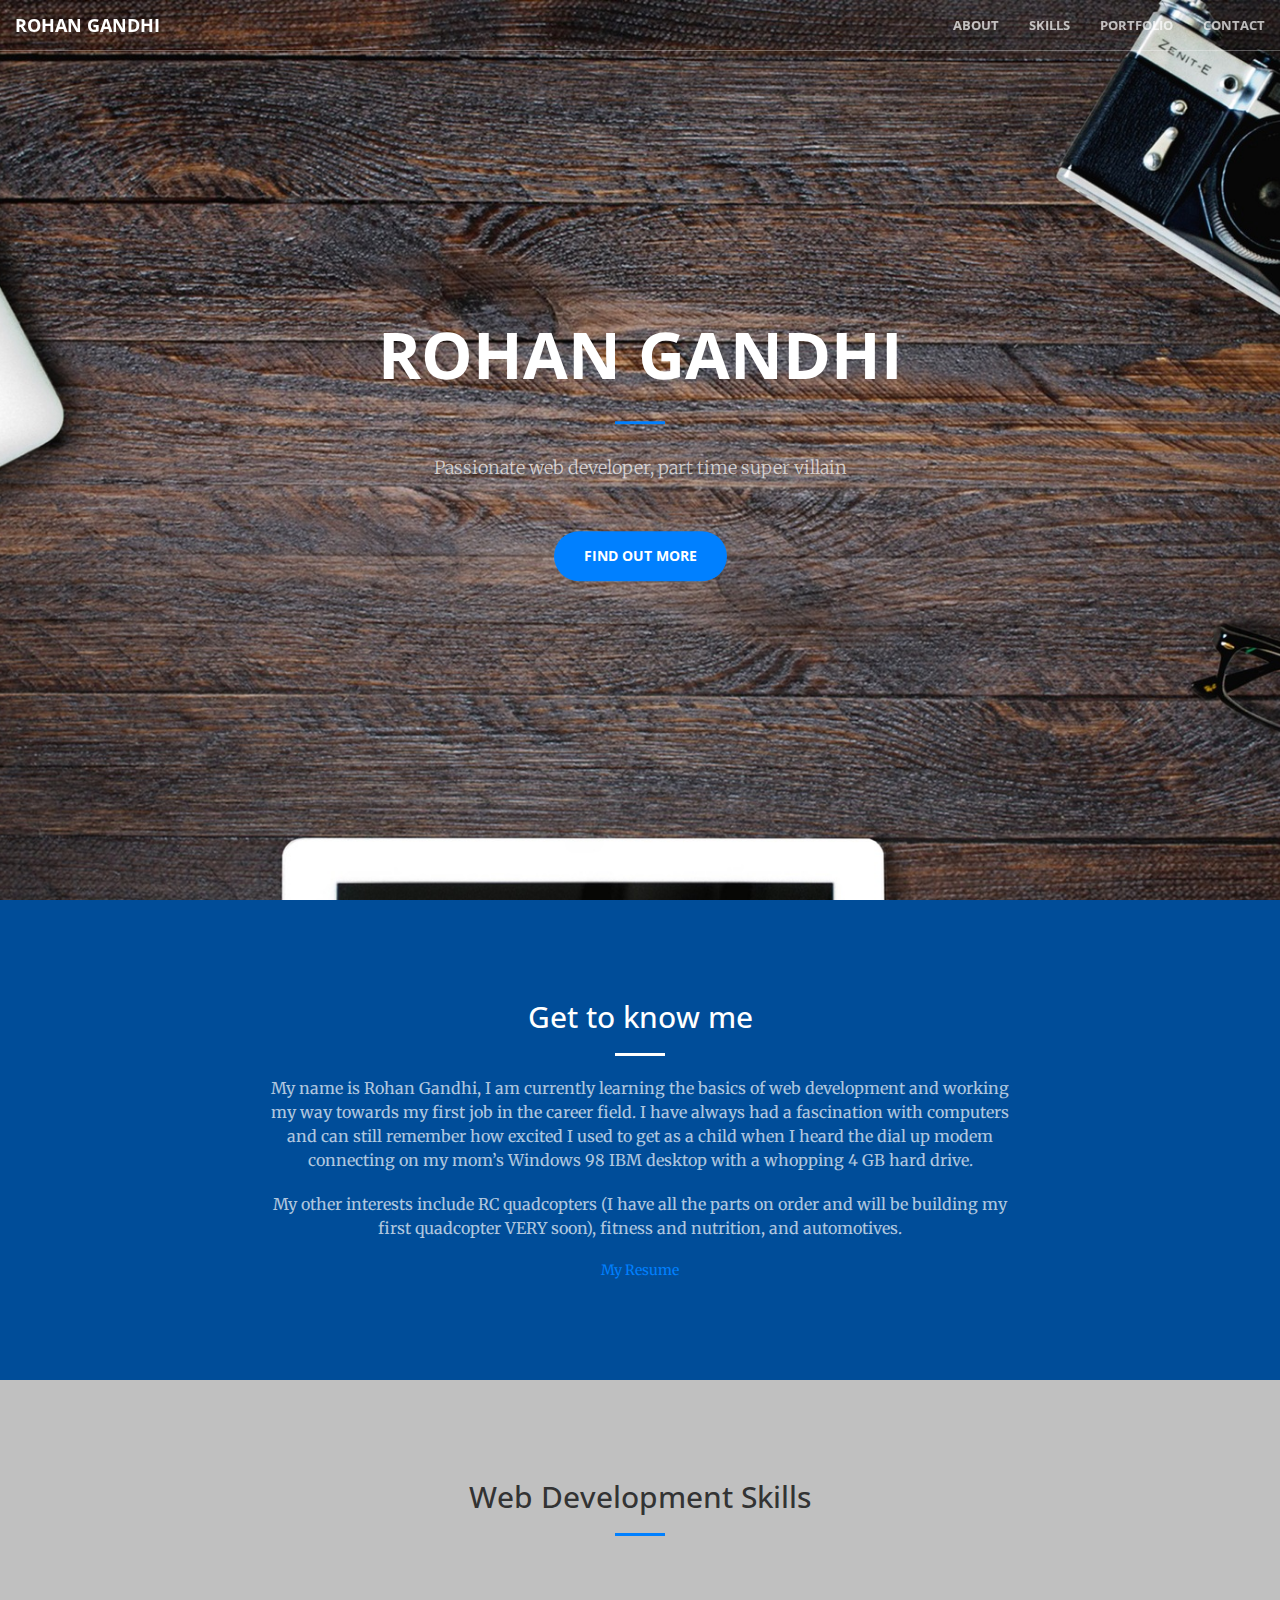
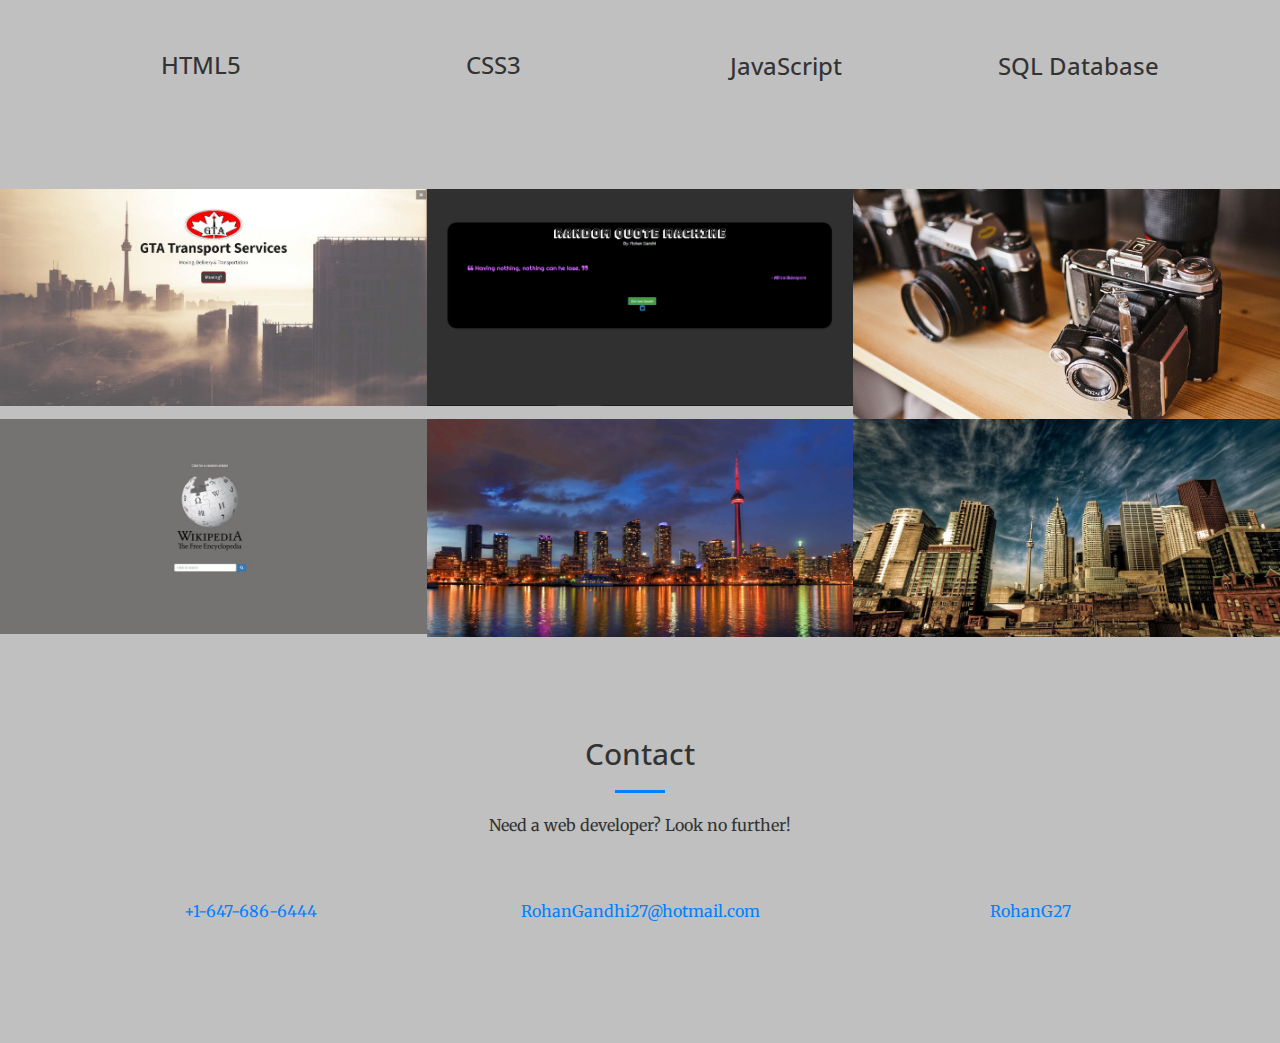
<file: index.html>
<!DOCTYPE html>
<html lang="en">

<head>

    <meta charset="utf-8">
    <meta http-equiv="X-UA-Compatible" content="IE=edge">
    <meta name="viewport" content="width=device-width, initial-scale=1">
    <meta name="description" content="Portfolio for Rohan Gandhi, GTA Toronto based web developer">
    <meta name="author" content="Rohan Gandhi">
    <meta name="language" content="en">
    

    <title>Rohan Gandhi - Web Developer For Hire</title>

    <!-- Bootstrap Core CSS -->
    <link rel="stylesheet" href="css/bootstrap.min.css" type="text/css">

    <!-- Custom Fonts -->
    <link href='http://fonts.googleapis.com/css?family=Open+Sans:300italic,400italic,600italic,700italic,800italic,400,300,600,700,800' rel='stylesheet' type='text/css'>
    <link href='http://fonts.googleapis.com/css?family=Merriweather:400,300,300italic,400italic,700,700italic,900,900italic' rel='stylesheet' type='text/css'>
    <link rel="stylesheet" href="font-awesome/css/font-awesome.min.css" type="text/css">
    <link rel="stylesheet" href="font-mfizz-2.3.0/font-mfizz.css">

    <!-- Plugin CSS -->
    <link rel="stylesheet" href="css/animate.min.css" type="text/css">

    <!-- Custom CSS -->
    <link rel="stylesheet" href="css/creative.css" type="text/css">

    <!-- HTML5 Shim and Respond.js IE8 support of HTML5 elements and media queries -->
    <!-- WARNING: Respond.js doesn't work if you view the page via file:// -->
    <!--[if lt IE 9]>
        <script src="https://oss.maxcdn.com/libs/html5shiv/3.7.0/html5shiv.js"></script>
        <script src="https://oss.maxcdn.com/libs/respond.js/1.4.2/respond.min.js"></script>
    <![endif]-->

</head>

<body id="page-top">

    <nav id="mainNav" class="navbar navbar-default navbar-fixed-top">
        <div class="container-fluid">
            <!-- Brand and toggle get grouped for better mobile display -->
            <div class="navbar-header">
                <button type="button" class="navbar-toggle collapsed" data-toggle="collapse" data-target="#bs-example-navbar-collapse-1">
                    <span class="sr-only">Toggle navigation</span>
                    <span class="icon-bar"></span>
                    <span class="icon-bar"></span>
                    <span class="icon-bar"></span>
                </button>
                <a class="navbar-brand page-scroll" href="#page-top">Rohan Gandhi</a>
            </div>

            <!-- Collect the nav links, forms, and other content for toggling -->
            <div class="collapse navbar-collapse" id="bs-example-navbar-collapse-1">
                <ul class="nav navbar-nav navbar-right">
                    <li>
                        <a class="page-scroll" href="#about">About</a>
                    </li>
                    <li>
                        <a class="page-scroll" href="#services">Skills</a>
                    </li>
                    <li>
                        <a class="page-scroll" href="#portfolio">Portfolio</a>
                    </li>
                    <li>
                        <a class="page-scroll" href="#contact">Contact</a>
                    </li>
                </ul>
            </div>
            <!-- /.navbar-collapse -->
        </div>
        <!-- /.container-fluid -->
    </nav>

    <header>
        <div class="header-content">
            <div class="header-content-inner">
                <h1>Rohan Gandhi</h1>
                <hr>
                <p>Passionate web developer, part time super villain</p>
                <a href="#about" class="btn btn-primary btn-xl page-scroll">Find Out More</a>
            </div>
        </div>
    </header>

    <section class="bg-primary" id="about">
        <div class="container">
            <div class="row">
                <div class="col-lg-8 col-lg-offset-2 text-center">
                    <h2 class="section-heading">Get to know me</h2>
                    <hr class="light">
                    <p class="text-faded">My name is Rohan Gandhi, I am currently learning the basics of web development and working my way towards my first job in the career field.  I have always had a fascination with computers and can still remember how excited I used to get as a child when I heard the dial up modem connecting on my mom’s Windows 98 IBM desktop with a whopping 4 GB hard drive.</p>
                    <p class="text-faded">My other interests include RC quadcopters (I have all the parts on order and will be building my first quadcopter VERY soon), fitness and nutrition, and automotives. </p>
                    <a href="Resume.pdf" target="_blank" ="btn btn-default btn-xl">My Resume</a>
                </div>
            </div>
        </div>
    </section>

    <section id="services">
        <div class="container">
            <div class="row">
                <div class="col-lg-12 text-center">
                    <h2 class="section-heading">Web Development Skills</h2>
                    <hr class="primary">
                </div>
            </div>
        </div>
        <div class="container">
            <div class="row">
                <div class="col-lg-3 col-md-6 text-center">
                    <div class="service-box">
                        <i class="fa fa-4x fa-html5 wow bounceIn text-primary"></i>
                        <h3>HTML5</h3>
                    </div>
                </div>
                <div class="col-lg-3 col-md-6 text-center">
                    <div class="service-box">
                        <i class="fa fa-4x fa-css3 wow bounceIn text-primary" data-wow-delay=".1s"></i>
                        <h3>CSS3</h3>
                    </div>
                </div>
                <div class="col-lg-3 col-md-6 text-center">
                    <div class="service-box">
                        <i class="fa fa-4x icon-javascript wow bounceIn text-primary" data-wow-delay=".2s"></i>
                        <h3>JavaScript</h3>
                    </div>
                </div>
                <div class="col-lg-3 col-md-6 text-center">
                    <div class="service-box">
                        <i class="fa fa-4x icon-database wow bounceIn text-primary" data-wow-delay=".3s"></i>
                        <h3>SQL Database</h3>
                    </div>
                </div>
            </div>
        </div>
    </section>

    <section class="no-padding" id="portfolio">
        <div class="container-fluid">
            <div class="row no-gutter">
                <div class="col-lg-4 col-sm-6">
                    <a href="http://gtatransport.ca/" class="portfolio-box">
                        <img src="img/portfolio/1.jpg" class="img-responsive" alt="">
                        <div class="portfolio-box-caption">
                            <div class="portfolio-box-caption-content">
                                <div class="project-category text-faded">
                                    Project 1
                                </div>
                                <div class="project-name">
                                    GTA Transport Services
                                </div>
                            </div>
                        </div>
                    </a>
                </div>
                <div class="col-lg-4 col-sm-6">
                    <a href="quotemachine.html" class="portfolio-box">
                        <img src="img/portfolio/2.jpg" class="img-responsive" alt="">
                        <div class="portfolio-box-caption">
                            <div class="portfolio-box-caption-content">
                                <div class="project-category text-faded">
                                    Project 2
                                </div>
                                <div class="project-name">
                                    Random Quote Machine
                                </div>
                            </div>
                        </div>
                    </a>
                </div>
                <div class="col-lg-4 col-sm-6">
                    <a href="WeatherMachine.html" class="portfolio-box">
                        <img src="img/portfolio/3.jpg" class="img-responsive" alt="">
                        <div class="portfolio-box-caption">
                            <div class="portfolio-box-caption-content">
                                <div class="project-category text-faded">
                                    Project 3
                                </div>
                                <div class="project-name">
                                    Local Weather App
                                </div>
                            </div>
                        </div>
                    </a>
                </div>
			</div>
			<div class="row no-gutter">
                <div class="col-lg-4 col-sm-6">
                    <a href="WikipediaViewer.html" class="portfolio-box">
                        <img src="img/portfolio/4.jpg" class="img-responsive" alt="">
                        <div class="portfolio-box-caption">
                            <div class="portfolio-box-caption-content">
                                <div class="project-category text-faded">
                                    Project 4
                                </div>
                                <div class="project-name">
                                    Wikipedia Search
                                </div>
                            </div>
                        </div>
                    </a>
                </div>
                <div class="col-lg-4 col-sm-6">
                    <a href="_blank" class="portfolio-box">
                        <img src="img/portfolio/5.jpg" class="img-responsive" alt="">
                        <div class="portfolio-box-caption">
                            <div class="portfolio-box-caption-content">
                                <div class="project-category text-faded">
                                    Project 5
                                </div>
                                <div class="project-name">
                                    Project Coming Soon!
                                </div>
                            </div>
                        </div>
                    </a>
                </div>
                <div class="col-lg-4 col-sm-6">
                    <a href="_blank" class="portfolio-box">
                        <img src="img/portfolio/6.jpg" class="img-responsive" alt="">
                        <div class="portfolio-box-caption">
                            <div class="portfolio-box-caption-content">
                                <div class="project-category text-faded">
                                    Project 6
                                </div>
                                <div class="project-name">
                                    Project Coming Soon!
                                </div>
                            </div>
                        </div>
                    </a>
                </div>
            </div>
        </div>
    </section>


    <section id="contact">
        <div class="container">
            <div class="row">
                <div class="col-lg-8 col-lg-offset-2 text-center">
                    <h2 class="section-heading">Contact</h2>
                    <hr class="primary">
                    <p>Need a web developer? Look no further!</p>
                </div>
                <div class="col-lg-4 text-center">
					<a class="phone" href="tel:1-647-686-6444">
                    	<i class="fa fa-phone fa-3x wow bounceIn"></i>
						<p>+1-647-686-6444</p>
					</a>
                </div>
                <div class="col-lg-4 text-center">
					<a href="mailto:rohangandhi27@hotmail.com">
                    <i class="fa fa-envelope-o fa-3x wow bounceIn" data-wow-delay=".1s"></i>
                    <p>RohanGandhi27@hotmail.com</p>
					</a>
                </div>
                <div class="col-lg-4 text-center">
					<a href="https://github.com/RohanG27/">
                    <i class="fa fa-github fa-3x wow bounceIn" data-wow-delay=".1s"></i>
                    <p>RohanG27</p>
					</a>
                </div>
            </div>
        </div>
    </section>

    <!-- jQuery -->
    <script src="js/jquery.js"></script>

    <!-- Bootstrap Core JavaScript -->
    <script src="js/bootstrap.min.js"></script>

    <!-- Plugin JavaScript -->
    <script src="js/jquery.easing.min.js"></script>
    <script src="js/jquery.fittext.js"></script>
    <script src="js/wow.min.js"></script>

    <!-- Custom Theme JavaScript -->
    <script src="js/creative.js"></script>

</body>

</html>
</file>
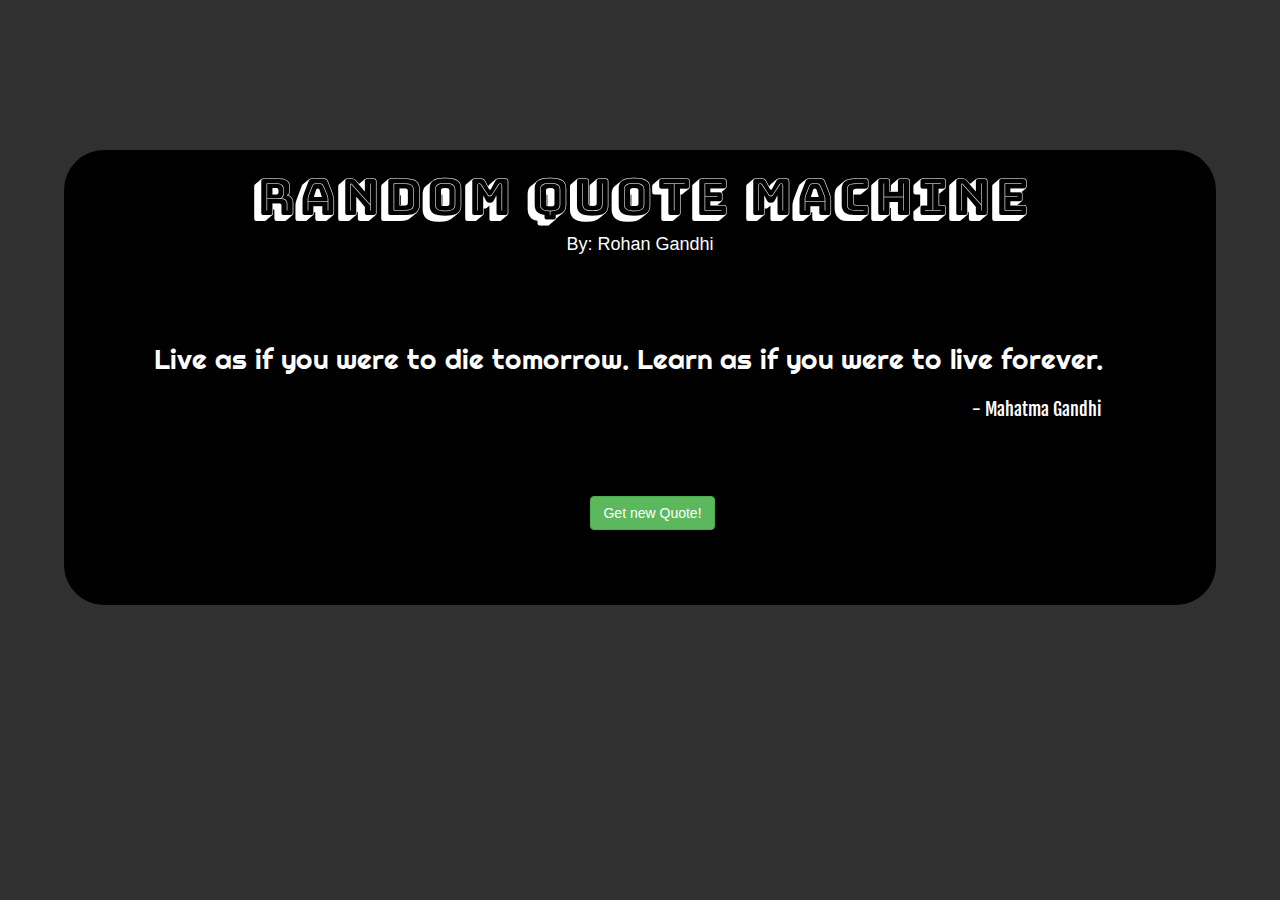
<file: quotemachine.html>
<!DOCTYPE html>
<html lang="en">
	
<head>
<head charset= "utf-8">
<meta name="description" content="Random Quote machine project based off FreeCodeCamp's challenge">
<meta name="author" content="Rohan Gandhi">
	
<title>Random Quote Machine</title>

<!-- Bootstrap Mini CSS -->
<link rel="stylesheet" href="https://maxcdn.bootstrapcdn.com/bootstrap/3.3.7/css/bootstrap.min.css" integrity="sha384-BVYiiSIFeK1dGmJRAkycuHAHRg32OmUcww7on3RYdg4Va+PmSTsz/K68vbdEjh4u" crossorigin="anonymous">

<!-- JQuery Core 3.1 -->
<script   src="https://code.jquery.com/jquery-3.1.0.min.js"   integrity="sha256-cCueBR6CsyA4/9szpPfrX3s49M9vUU5BgtiJj06wt/s="   crossorigin="anonymous"></script>

<!-- FontAwesome -->
<link href="https://maxcdn.bootstrapcdn.com/font-awesome/4.6.3/css/font-awesome.min.css" rel="stylesheet" integrity="sha384-T8Gy5hrqNKT+hzMclPo118YTQO6cYprQmhrYwIiQ/3axmI1hQomh7Ud2hPOy8SP1" crossorigin="anonymous">
	
<!-- Google Fonts-->
<link href="https://fonts.googleapis.com/css?family=Fjalla+One|Bungee+Shade|Righteous" rel="stylesheet">

<!-- Custom CSS -->
<style>
	body {
		background-color: #303030;
		color: white; 
	}
	.title {
		text-align: center;
		
	}
	.box {
		margin-top: 150px;  
		margin-left: auto; 
		margin-right: auto; 
		width: 90%; 
		background-color: black; 
		border-radius: 40px; 
	}
	#title {
		font-family: 'Bungee Shade';
		font-size: 50px; 
	}
	.quotebox {
		padding-top: 75px;
		padding-left: 75px;
		padding-right: 50px;
		
	}
	.quote {
		font-family: 'Righteous', cursive;
	}
	.authorbox {
		padding-top: 20px; 
		text-align: right; 
		padding-right: 50px; 
	}
	.author, .authordash {
		font-size: ; 
		font-family: 'Fjalla One', sans-serif;
	}
	
	.inline {
		display: inline; 
	}
	.socialbuttons {
		text-align: center;
		padding-top: 75px;
		padding-bottom: 75px; 
	
	}
	@media (max-width: 768px) {
		.quote, .fa {
			font-size: 16px; 
		}
	}
	
	@media (min-width: 769px) {
		.quote, .fa {
			font-size: 2em; 
		}
	}
	
</style>
	
</head>	
	
	
<body>
		<div class="container box">
			<div class="title">
			<h1 id="title">Random Quote Machine</h1>
			<h4>By: Rohan Gandhi</h4>
			</div>
			<div class="quotebox">
				<i class="fa fa-quote-left inline"> </i>
					<h1 class="quote inline" id="quoteText">Live as if you were to die tomorrow. Learn as if you were to live forever.</h1>
				<i class="fa fa-quote-right inline"> </i>
			<div class="authorbox">
				<h4 class="authordash inline"> -  </h4> <h4 class="author inline" id="quoteAuthor">Mahatma Gandhi</h4> 
			</div>
			<div class="socialbuttons">
			<button type="button" class="newquote btn btn-success">Get new Quote!</button> <br>
			<a class="button" id="tweetButton" title="Post this quote on Twitter!" target="_blank">
				<i class="fa fa-twitter-square"></i>
			</a>
			</div>
			</div>
		</div>
		
</body>
	
	
	
	
<!-- JQuery Script -->	
	<script>
		$(document).ready(function(){

			// Set initial quote value
			quote = "Live as if you were to die tomorrow. Learn as if you were to live forever";
			author = "Mahatma Gandhi"; 

			$('.newquote').on('click', function() {
					$.getJSON("http://api.forismatic.com/api/1.0/?method=getQuote&format=jsonp&lang=en&jsonp=?", function(json){
			// Replaces Current Quote with one from API
						quote = json.quoteText;
						author = json.quoteAuthor;
						$('#quoteText').fadeOut(function(){
							$('#quoteText').html(quote).fadeIn();
						});
						$('#quoteAuthor').fadeOut(function(){
							$('#quoteAuthor').html(author).fadeIn();
						});
						
			// Randomly switches quote text color		
						var fontColors = ['#3399ff', '#ff66ff', '#ff9933', '#ff4d4d', '#ffff00', '#66ff33', '#cc66ff']
						var randColor = fontColors[Math.floor(Math.random() * fontColors.length)];
						$('.quotebox').css('color', randColor);
						
				}); 
			});
			// Tweet Button 
			$("#tweetButton").on("click", function() {
				var quoteText = quote.replace(/;/g, " --");
        		window.open("https://twitter.com/intent/tweet?hashtags=WebDevForHire&text=\"" + quoteText + "\" -- " + author);
      		});
		});
		
	</script>
</file>
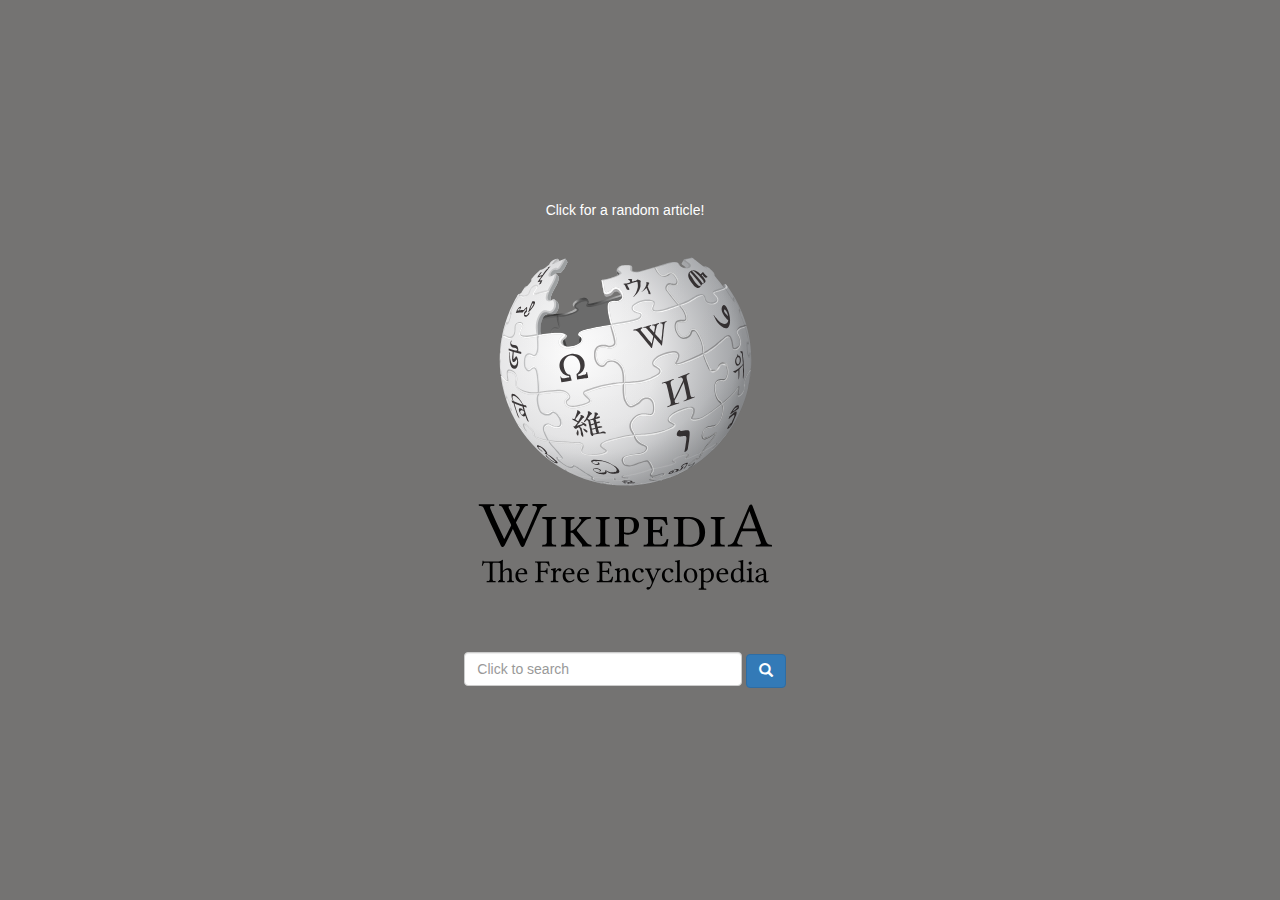
<file: WikipediaViewer.html>
<!DOCTYPE html>
<html lang="en">
	
<head>
<meta charset= "utf-8">
<meta name="description" content="Wikipedia Viewer project based off FreeCodeCamp's challenge">
<meta name="author" content="Rohan Gandhi">
	
<title>Wikipedia Viewer</title>

<!-- Bootstrap Mini CSS -->
<link rel="stylesheet" href="https://maxcdn.bootstrapcdn.com/bootstrap/3.3.7/css/bootstrap.min.css" integrity="sha384-BVYiiSIFeK1dGmJRAkycuHAHRg32OmUcww7on3RYdg4Va+PmSTsz/K68vbdEjh4u" crossorigin="anonymous">

<!-- JQuery Core 3.1 -->
<script   src="https://code.jquery.com/jquery-3.1.0.min.js"   integrity="sha256-cCueBR6CsyA4/9szpPfrX3s49M9vUU5BgtiJj06wt/s="   crossorigin="anonymous"></script>

<!-- FontAwesome -->
<link href="https://maxcdn.bootstrapcdn.com/font-awesome/4.6.3/css/font-awesome.min.css" rel="stylesheet" integrity="sha384-T8Gy5hrqNKT+hzMclPo118YTQO6cYprQmhrYwIiQ/3axmI1hQomh7Ud2hPOy8SP1" crossorigin="anonymous">
	
<!-- Animate.css -->
<link rel="stylesheet" href="https://cdnjs.cloudflare.com/ajax/libs/animate.css/3.5.2/animate.css">

<!-- Custom CSS -->
<style>
	body {
		text-align: center;
		background-color: #747372; 
	}
	.randomLink {
		font-family: ;
		color: white; 
	}
	.randomLink:hover {
		text-decoration: none;
		font-weight: bold;
		color: #80b3ff; 
	}
	.logo {
		width: 30%; 
	}
	.searchBox {
		margin-top: 200px; 
	}
	.searchBar {
		width: 25%;
		margin-left: auto;
		margin-right: auto;
		display: inline; 
		margin-top: 50px; 
	}
	.btn {
		display: inline;
	}
	.searchTerm {
		color: white; 
		text-align: left;
		padding-top: 20px;		
	}
	.result {
		text-align: left;
		border: 3px solid #005ce6; 
		border-radius: 20px; 
		background-color: white; 
		margin-top: 10px; 
		margin-bottom: 10px; 
		padding-left: 20px;
		padding-bottom: 20px;
		color: black;
	}
	.result:hover .resultTitle {
		color: #005ce6;
	}
	.result:hover .resultDesc {
		text-decoration: none;
	}
	
</style>
	
</head>	
	
	
<body>
	<div class="container">
		<div class="searchBox col-md-12 row">
			<a class="randomLink" href="https://en.wikipedia.org/wiki/Special:Random" target="blank">
				Click for a random article! <br>
				<img src="img/wikiLogo.svg" alt="Wikipedia Logo" class="logo"/> 
			</a> <br>
        		<input type="text" class="form-control searchBar" placeholder="Click to search">
    			<button class="searchbtn btn btn-primary"><i class="glyphicon glyphicon-search"></i></button>
		</div>
		<div class="resultsBox col-md-12 row">
		</div>
		<button class="moreResults btn btn-info hidden">Click for more Results</button>
	</div>
</body>
	
	
	
	
<!-- JQuery Script -->	
	<script>
		$(document).ready(function(){
// Define Main function			
			function main() {
// Reset Page
				$('.resultsBox').html('');
				$('.moreResults').addClass('hidden');

// Get Searchbox value and connect API
				var searchtext = $('.searchBar').val();
			if (searchtext) {
				var apiUrl = 'https://en.wikipedia.org/w/api.php?action=opensearch&search=' + searchtext + '&limit=50&format=json&callback=?';
				$.ajax({
					Type: 'GET',
					url: apiUrl,
					dataType: 'json',
					async: false, 
					success: function(json, status, jqXHR){
						$('.resultsBox').html('');
						$('.resultsBox').append('<p class=\"searchTerm\">You Searched for: ' + json[0] + '</p>');
						$('.moreResults').removeClass('hidden');

// Define count methods and result list methods
						var targetMax = json[1].length;
						var count = 5;
						var target = Math.min(count, targetMax);
						var i = 0; 
						
						function listResults() {
							for (i = i; i < target; i++) {
								$('.resultsBox').append('<a href=\"' + json[3][i]  + '\" target=\"blank\"><div class=\"row result\"><h3 class=\"resultTitle\">' + json[1][i] + '</h3> <p class=\"resultDesc\">' + json[2][i] + '</p></div></a>').fadeIn('slow');
							};
							count = count + 5;
							target = Math.min(count, targetMax);
						};
						
// List first results and additional when btn clicked
						listResults();
						$('.moreResults').on('click', function(){
							listResults();
						});
					}
				}); 
				
				
			};
			};
			
			$('.searchbtn').on('click', main);
			$('.searchBar').keypress(function(key) {
				if (key.which == 13) {
				//	$('.searchbtn').click();
					main();
				}
			});
		});
		
	</script>
</file>
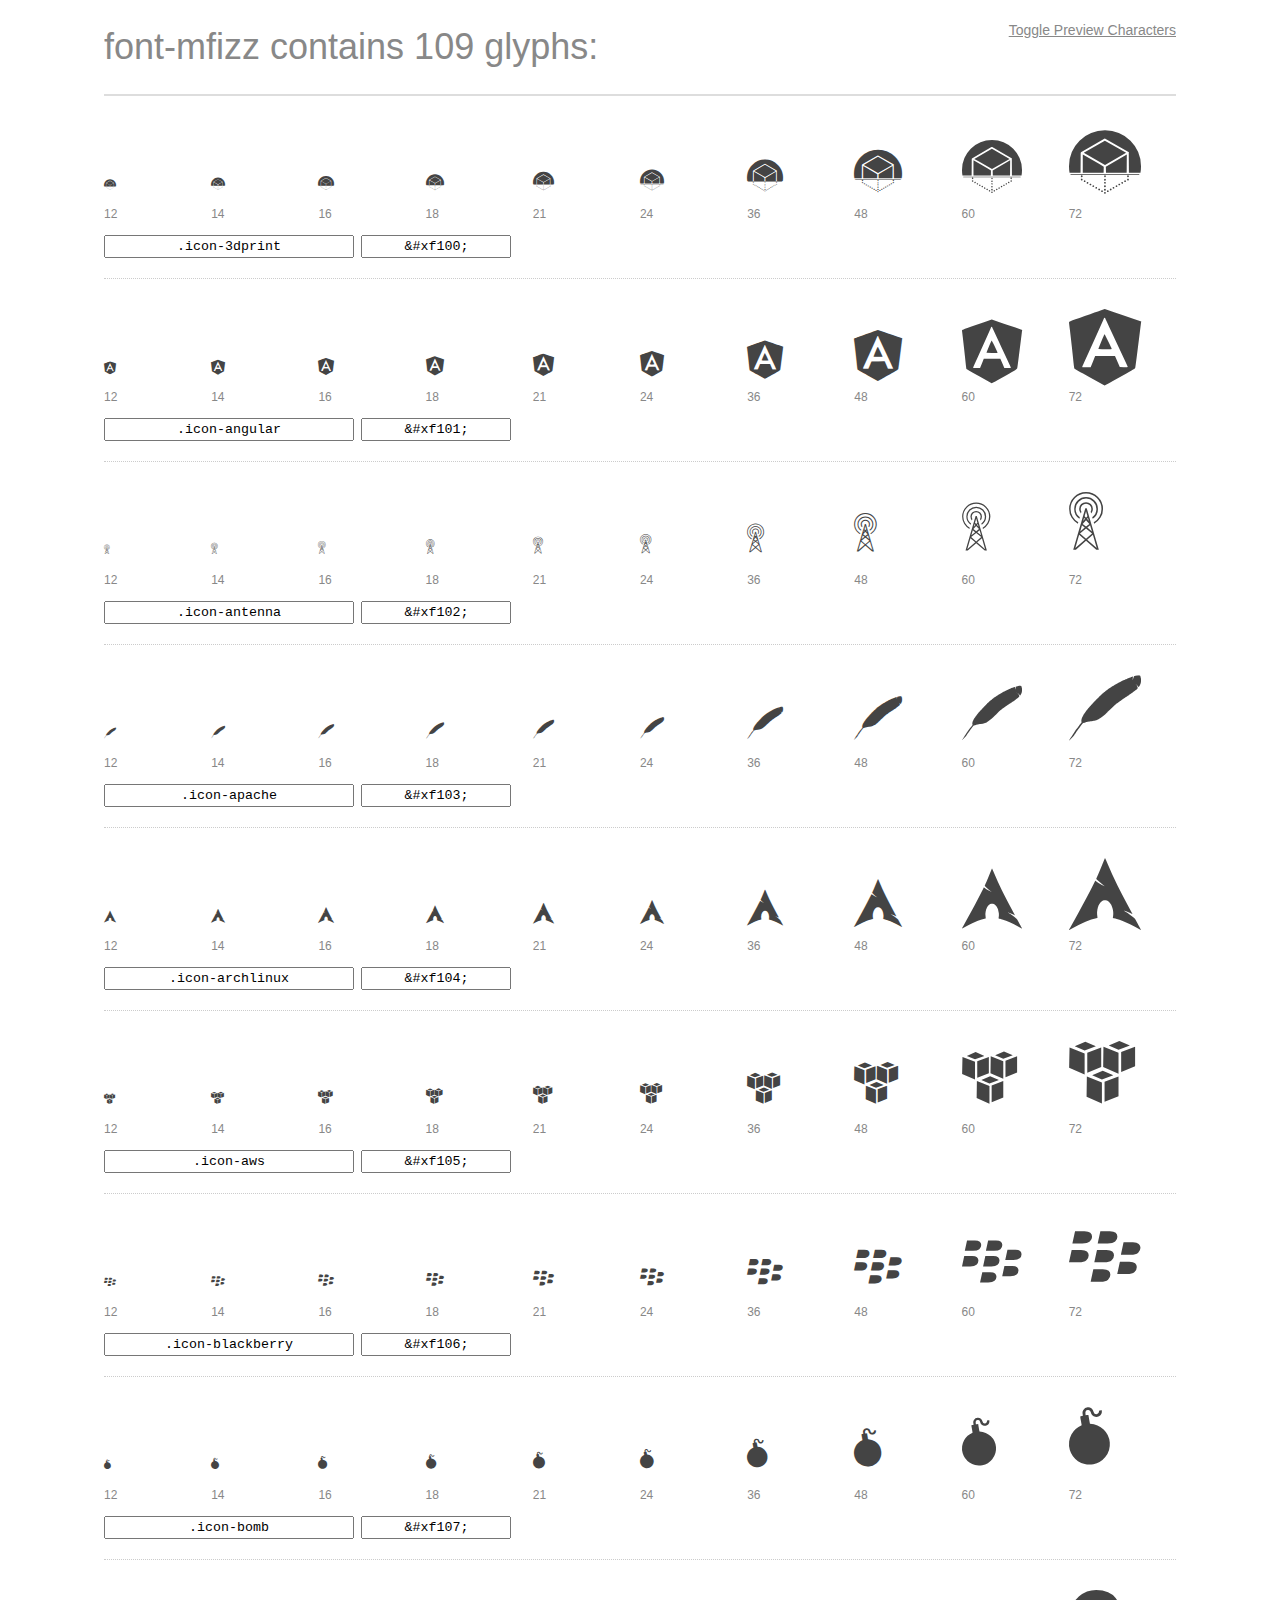
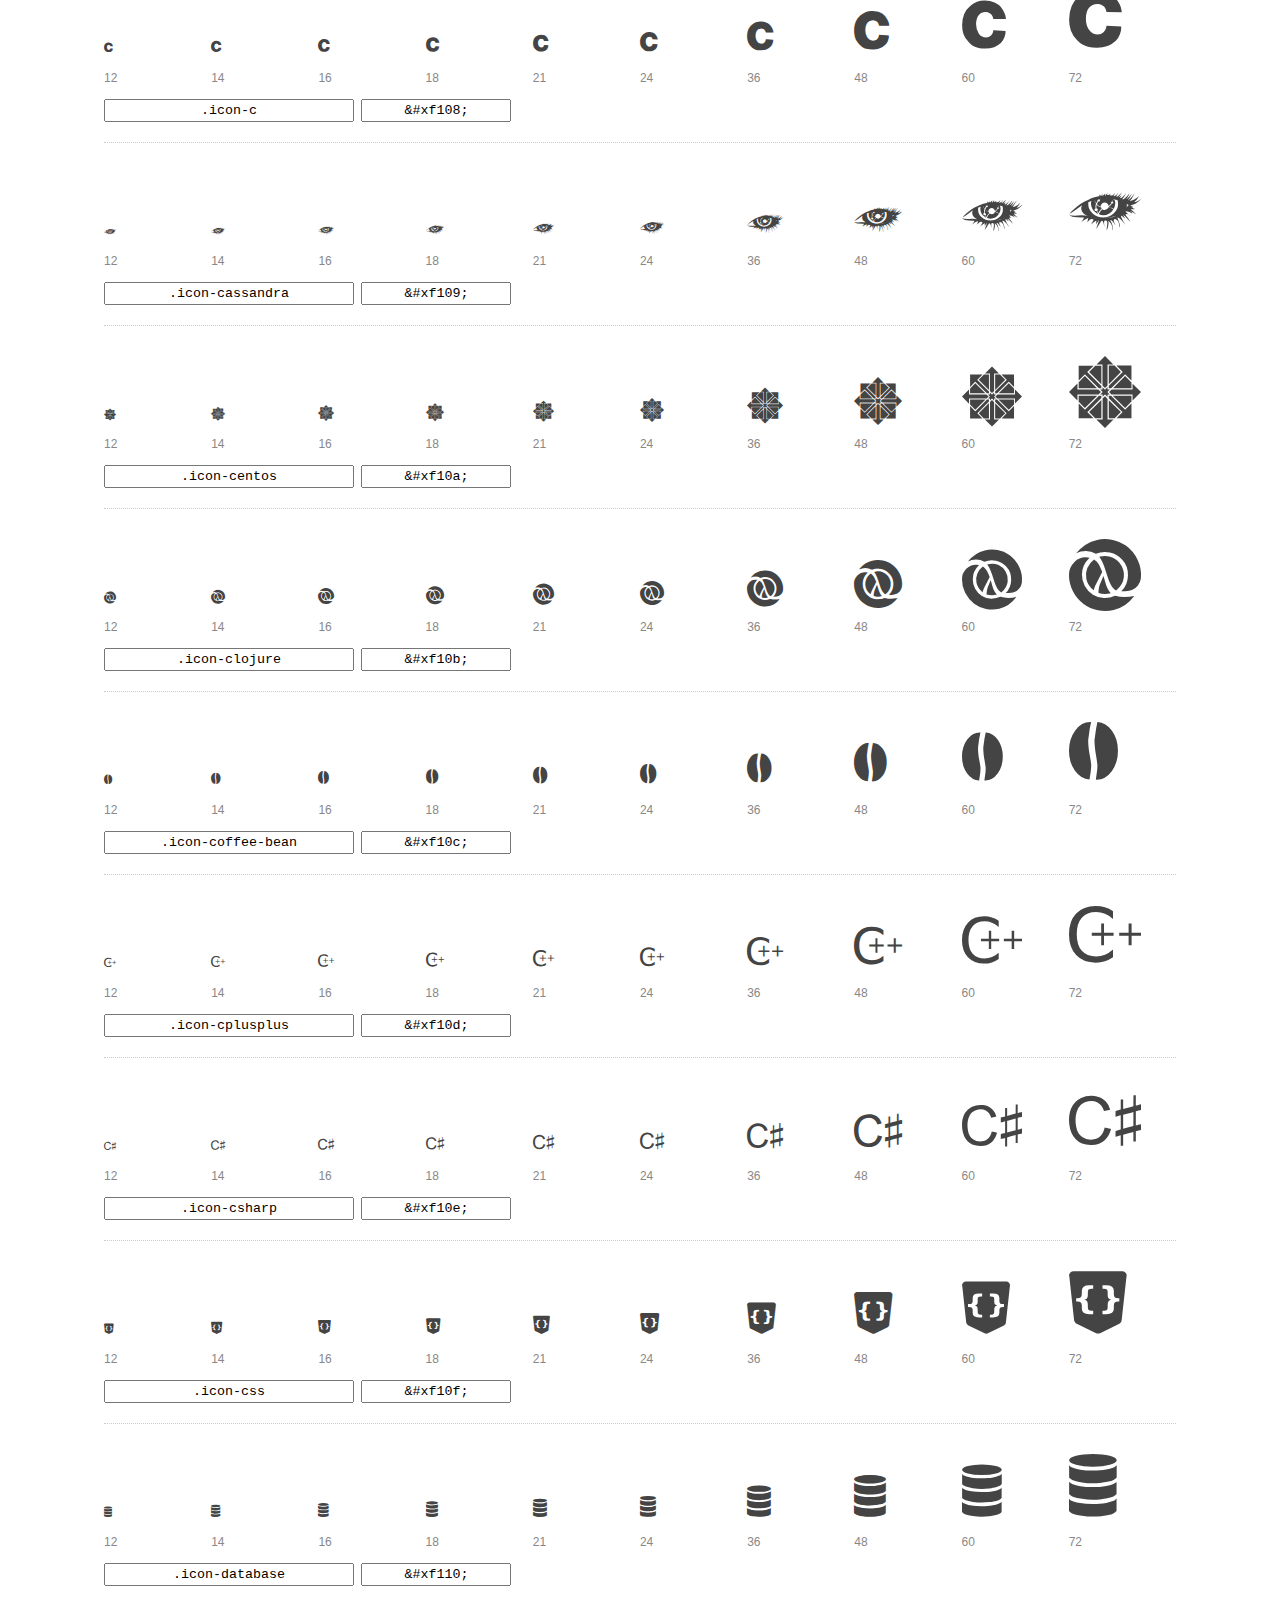
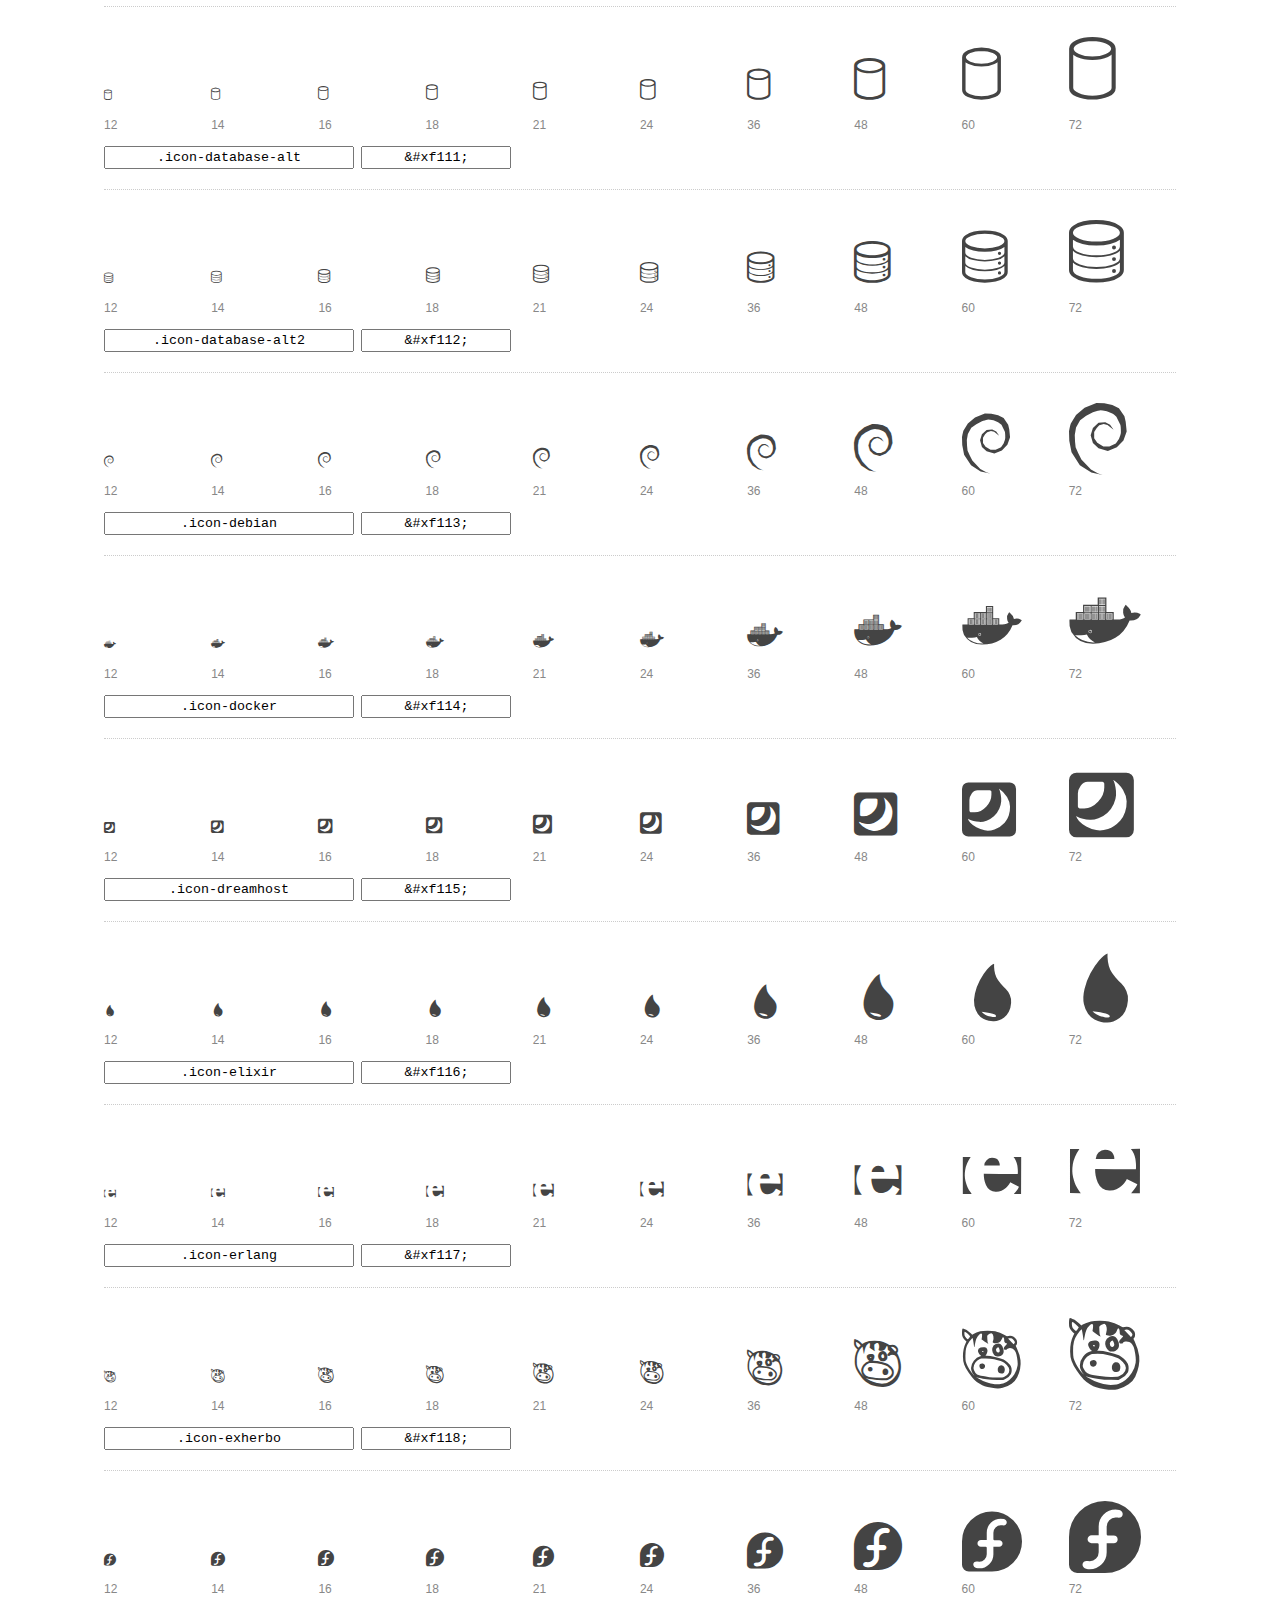
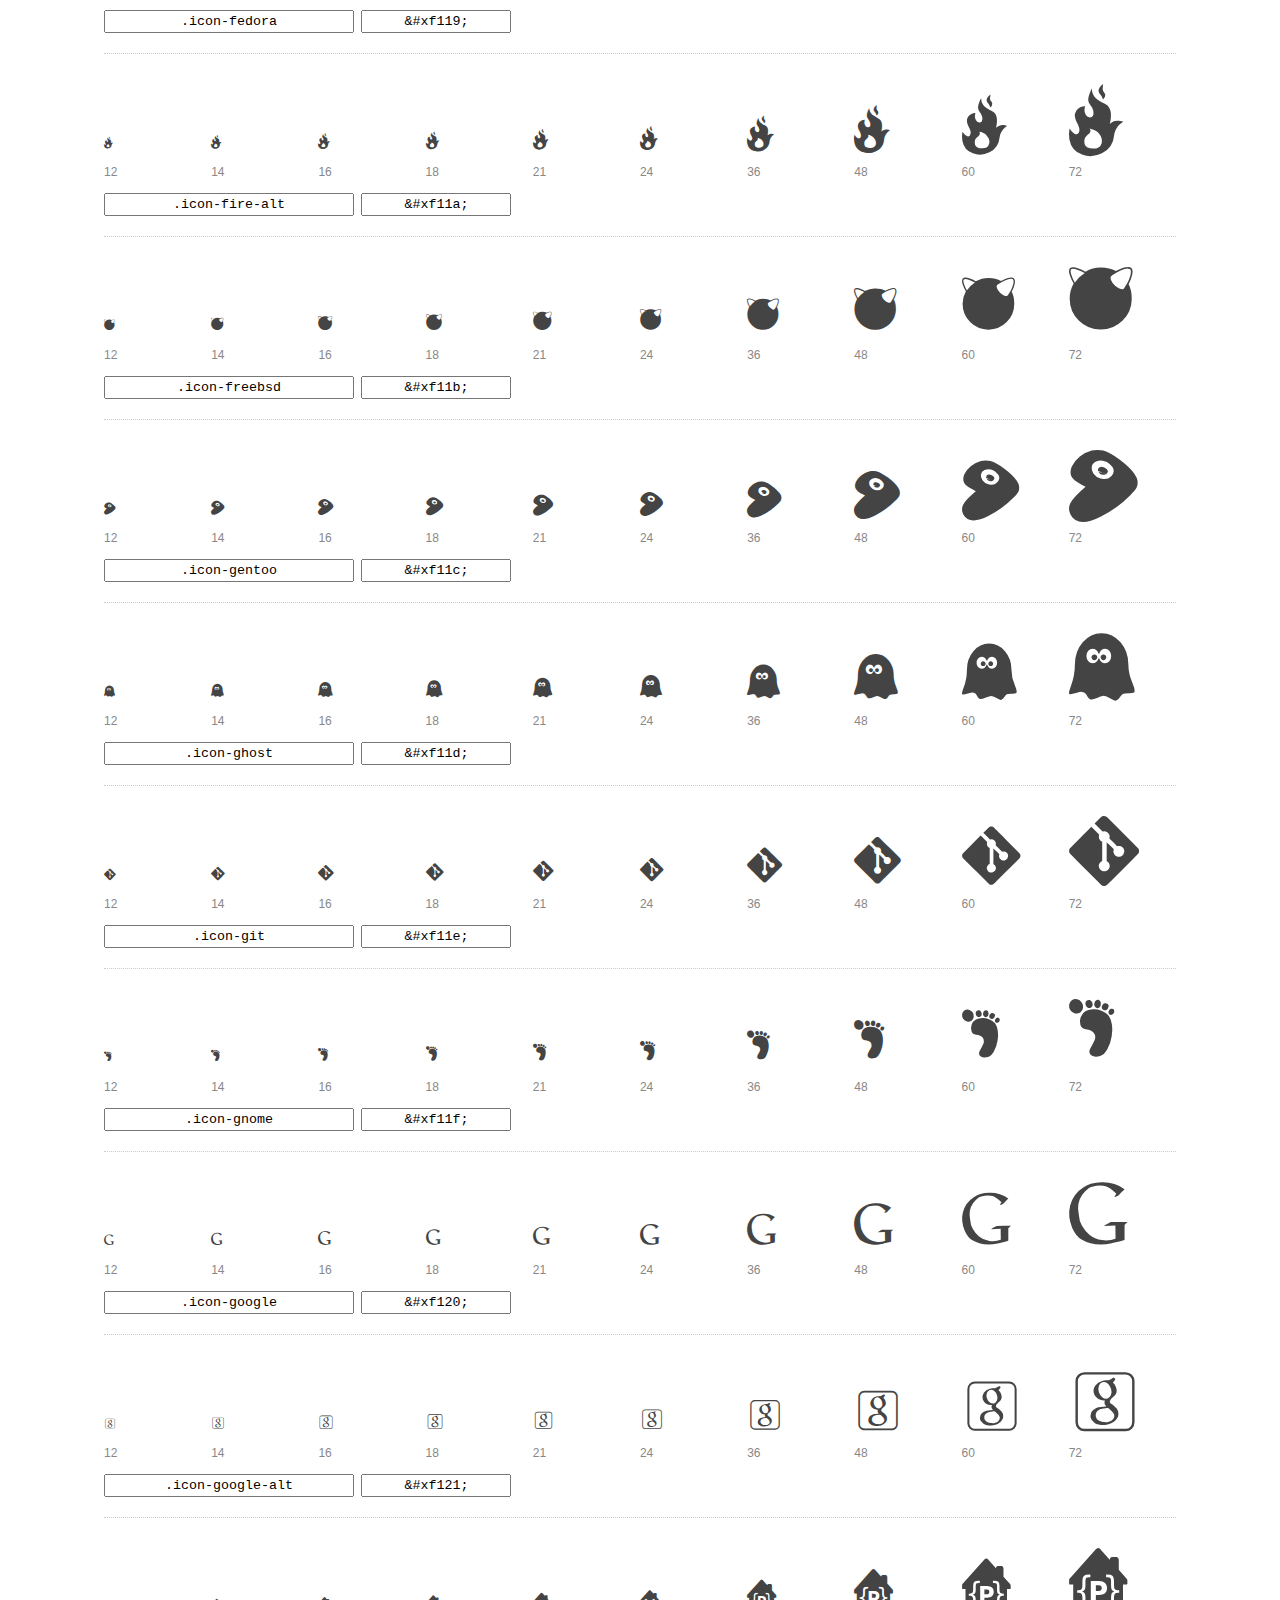
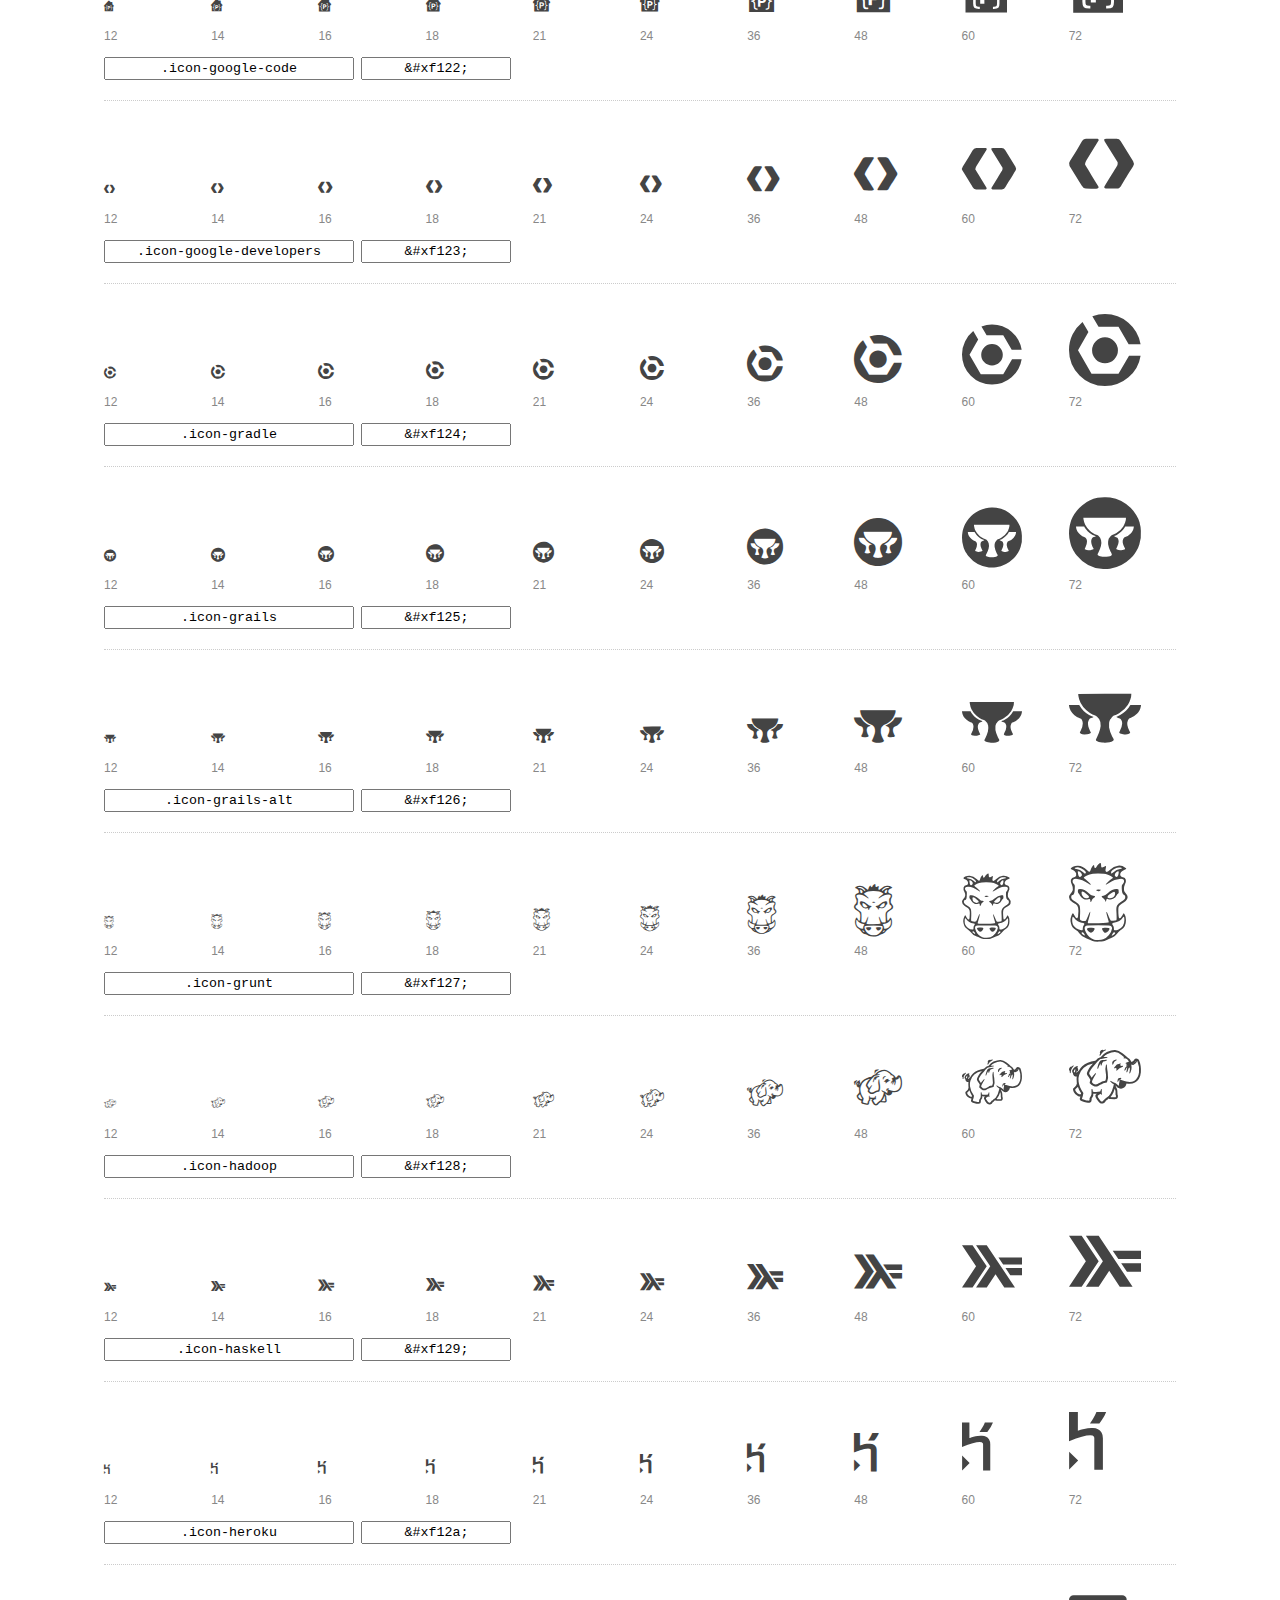
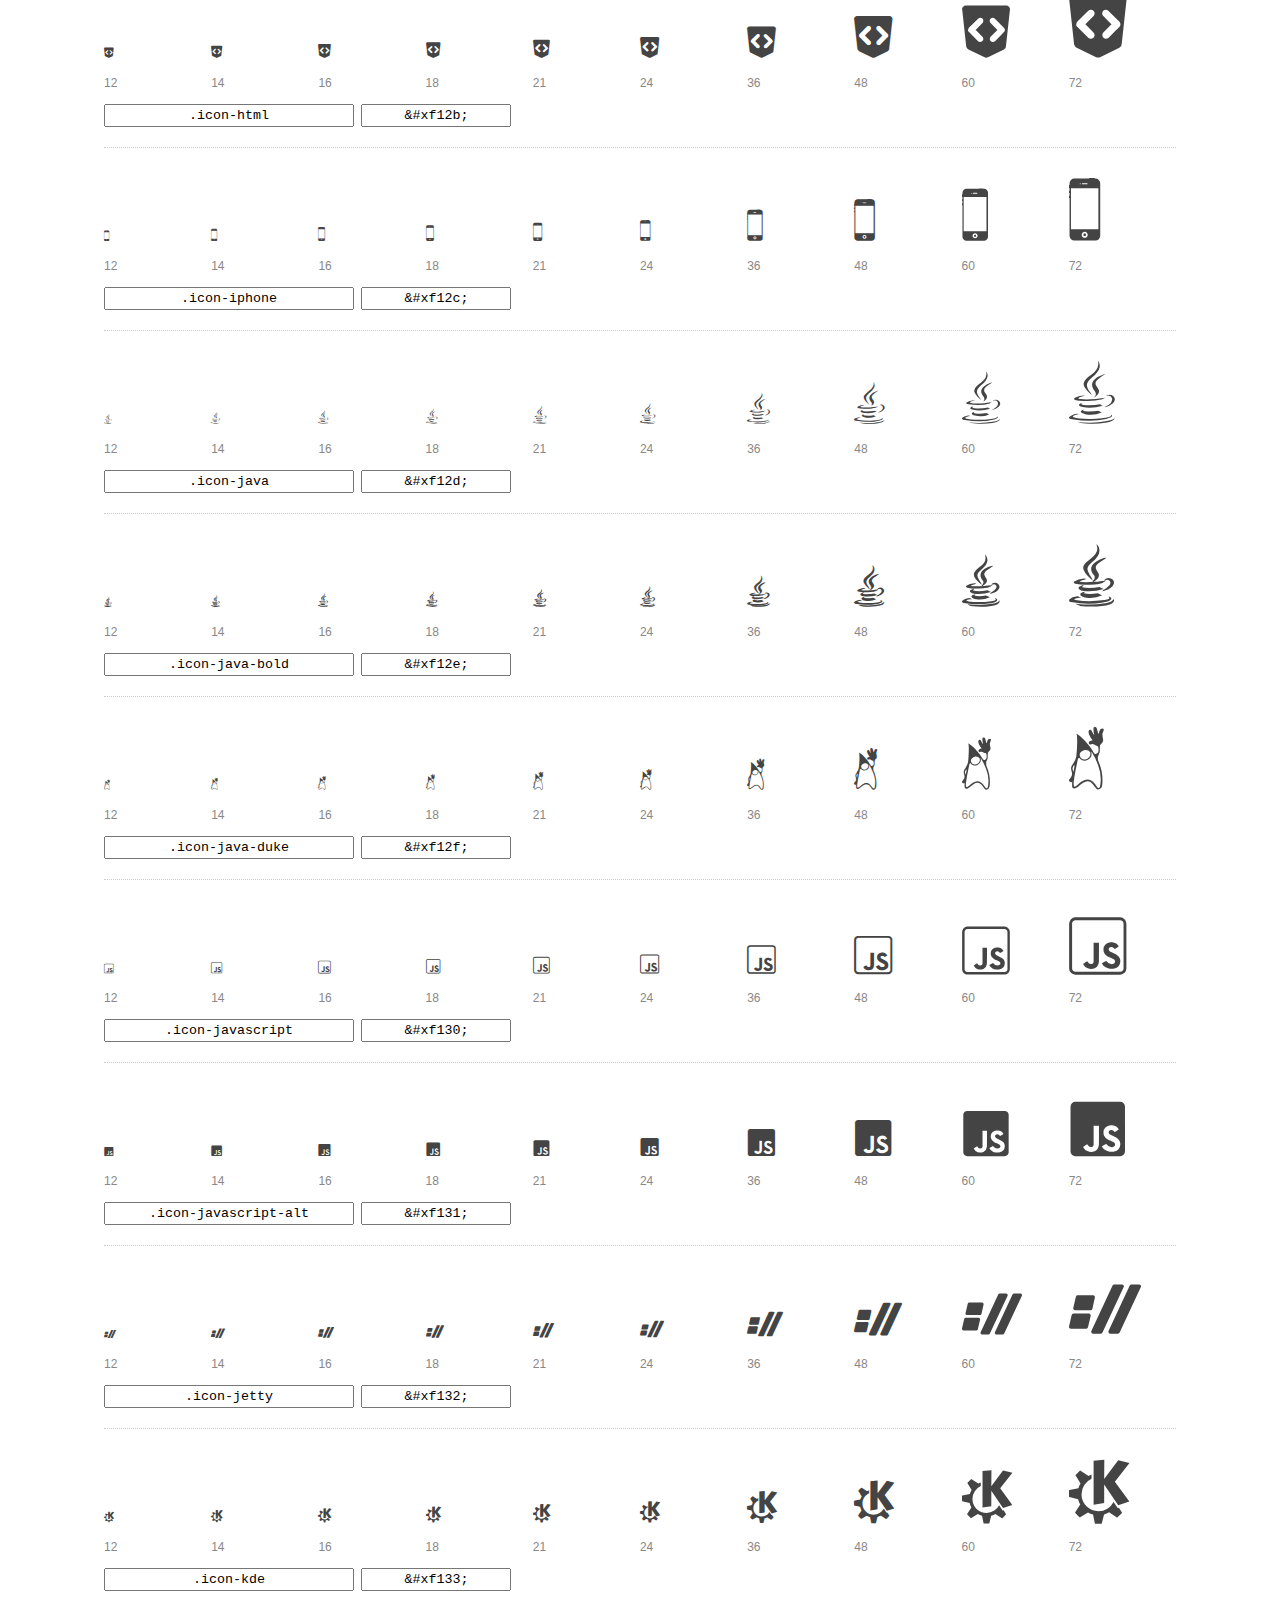
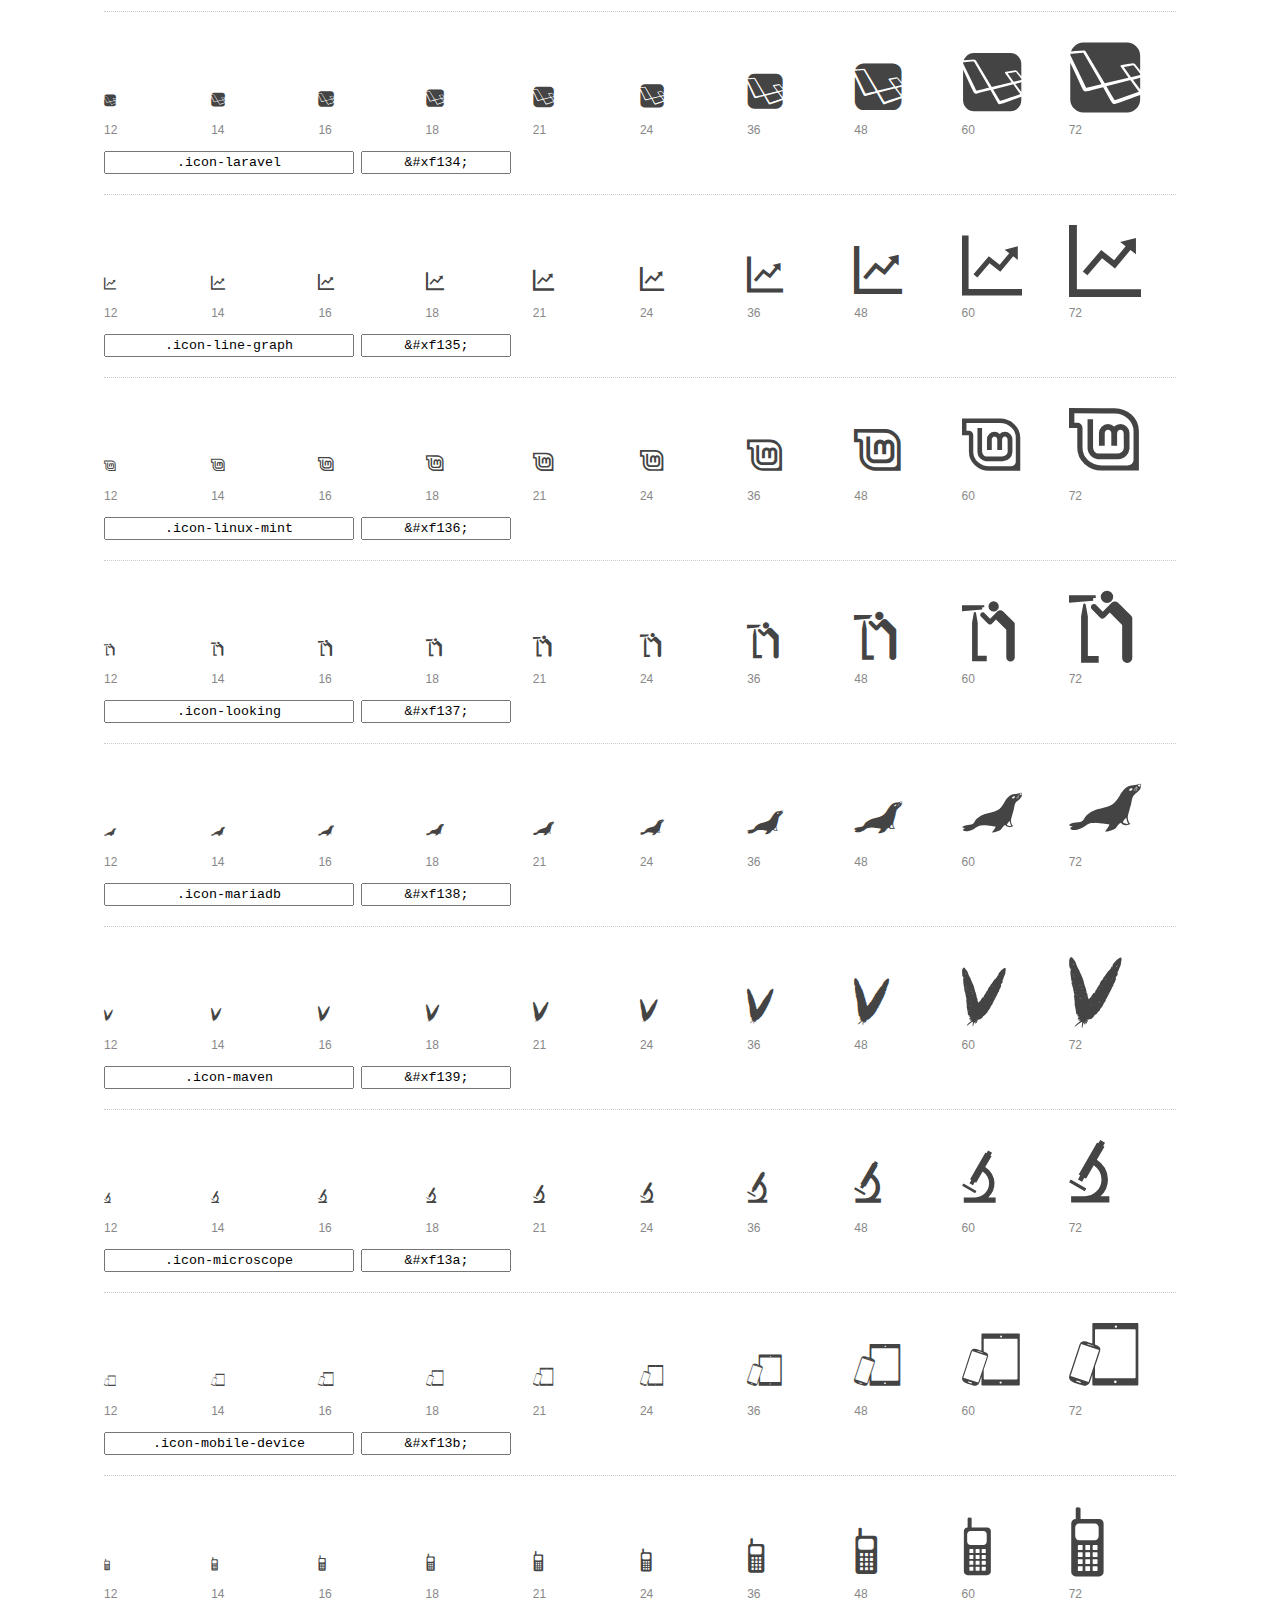
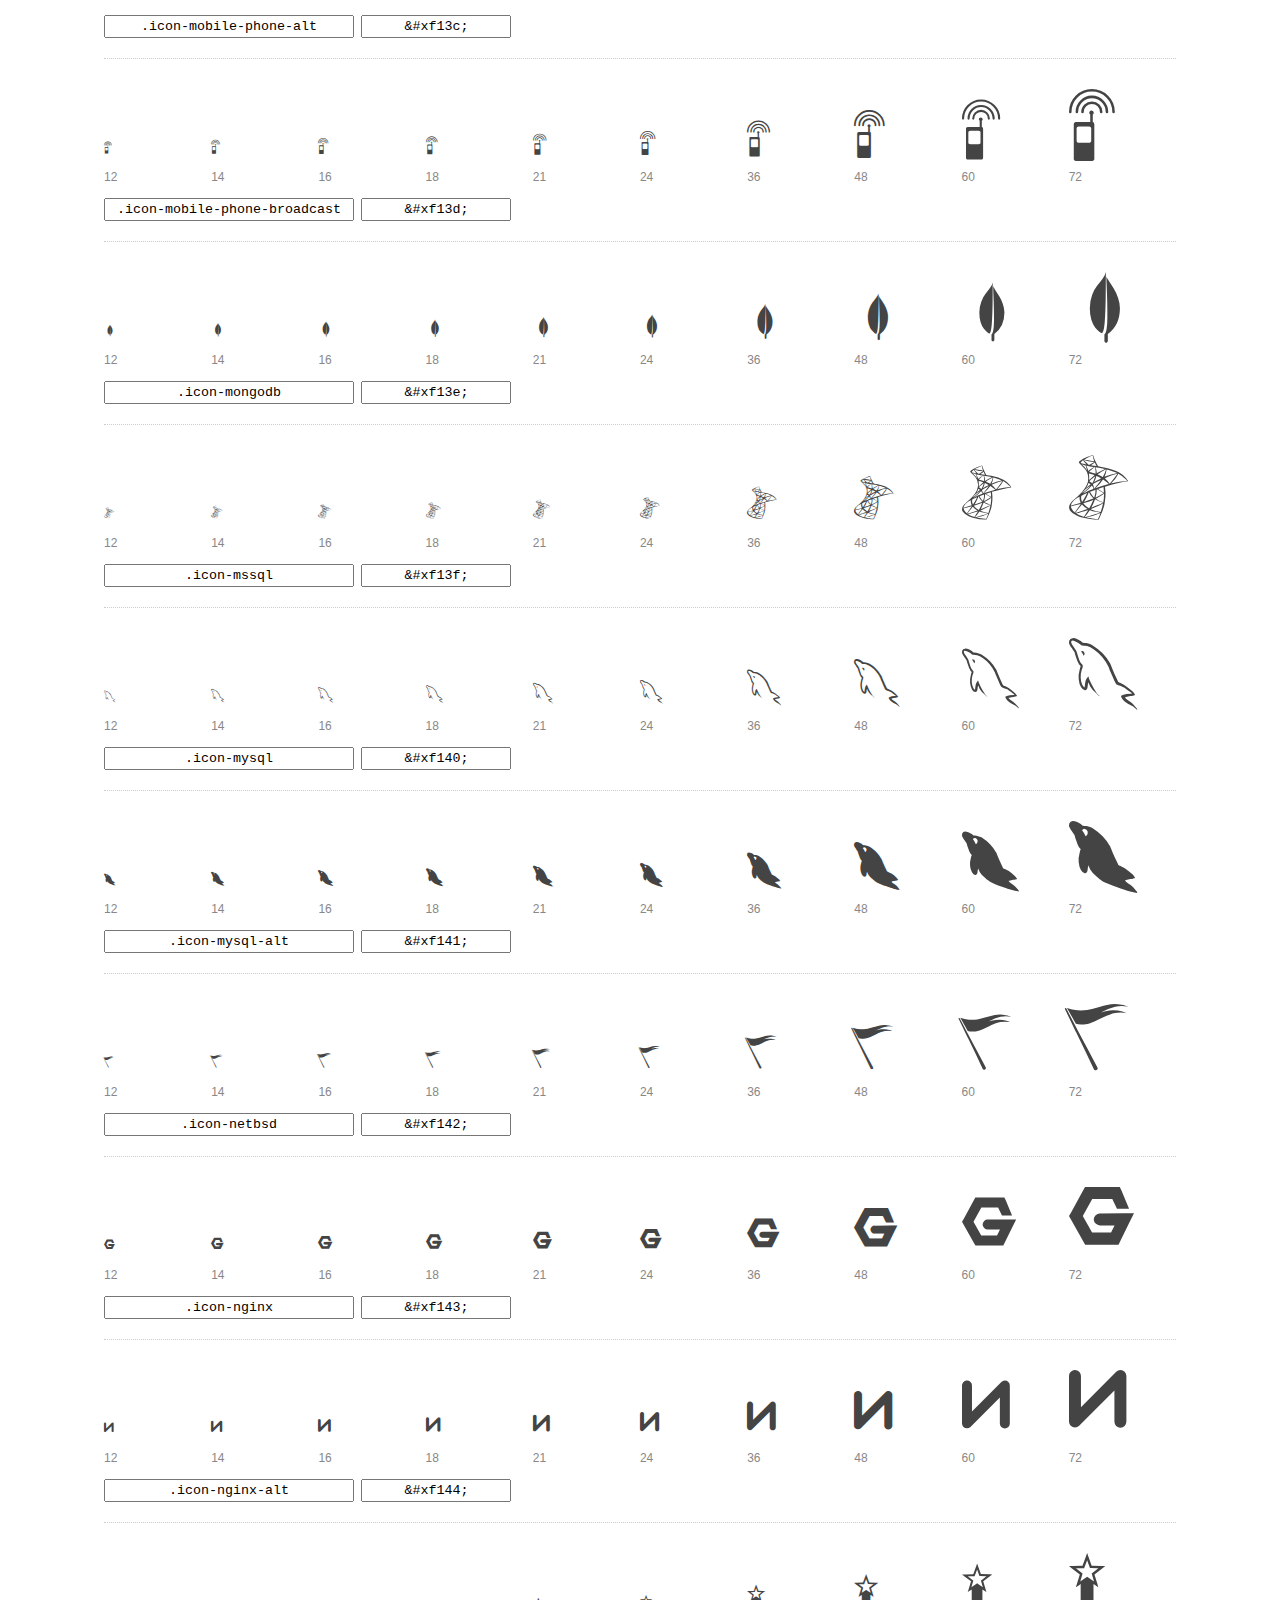
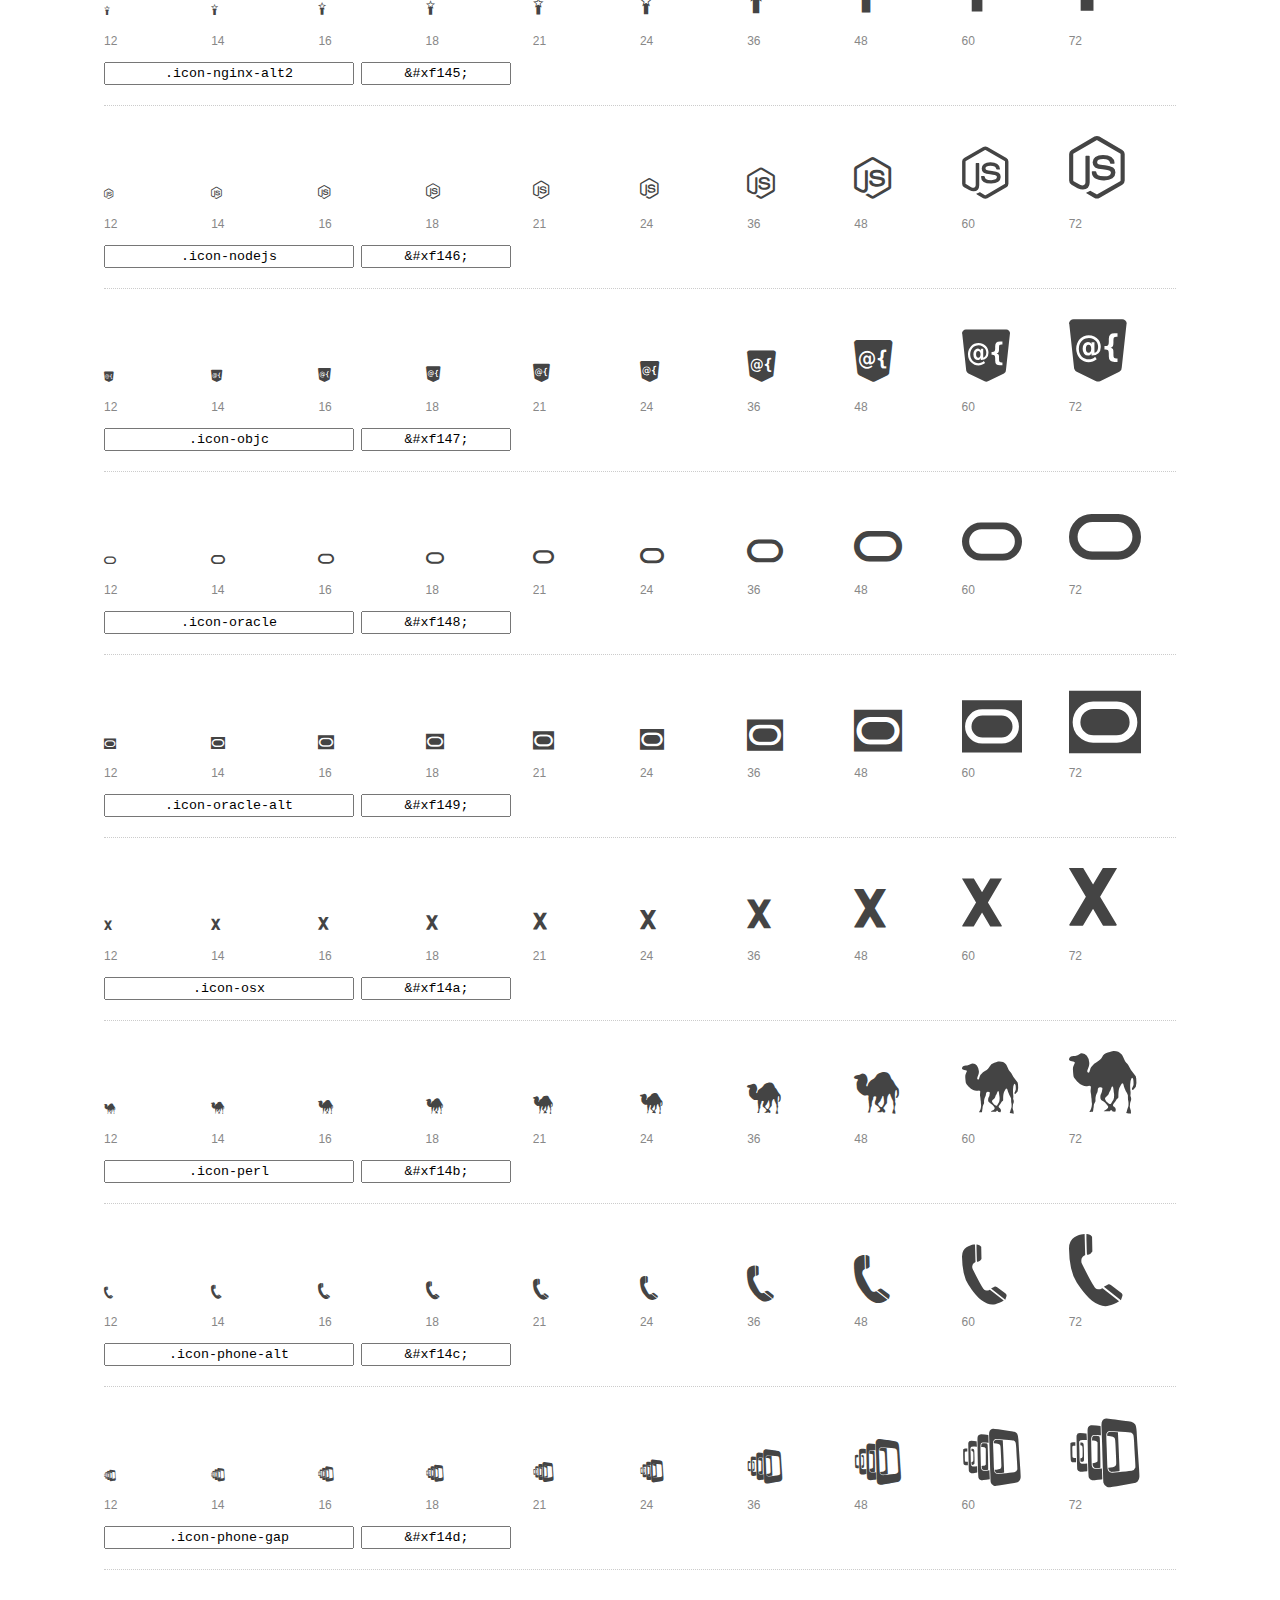
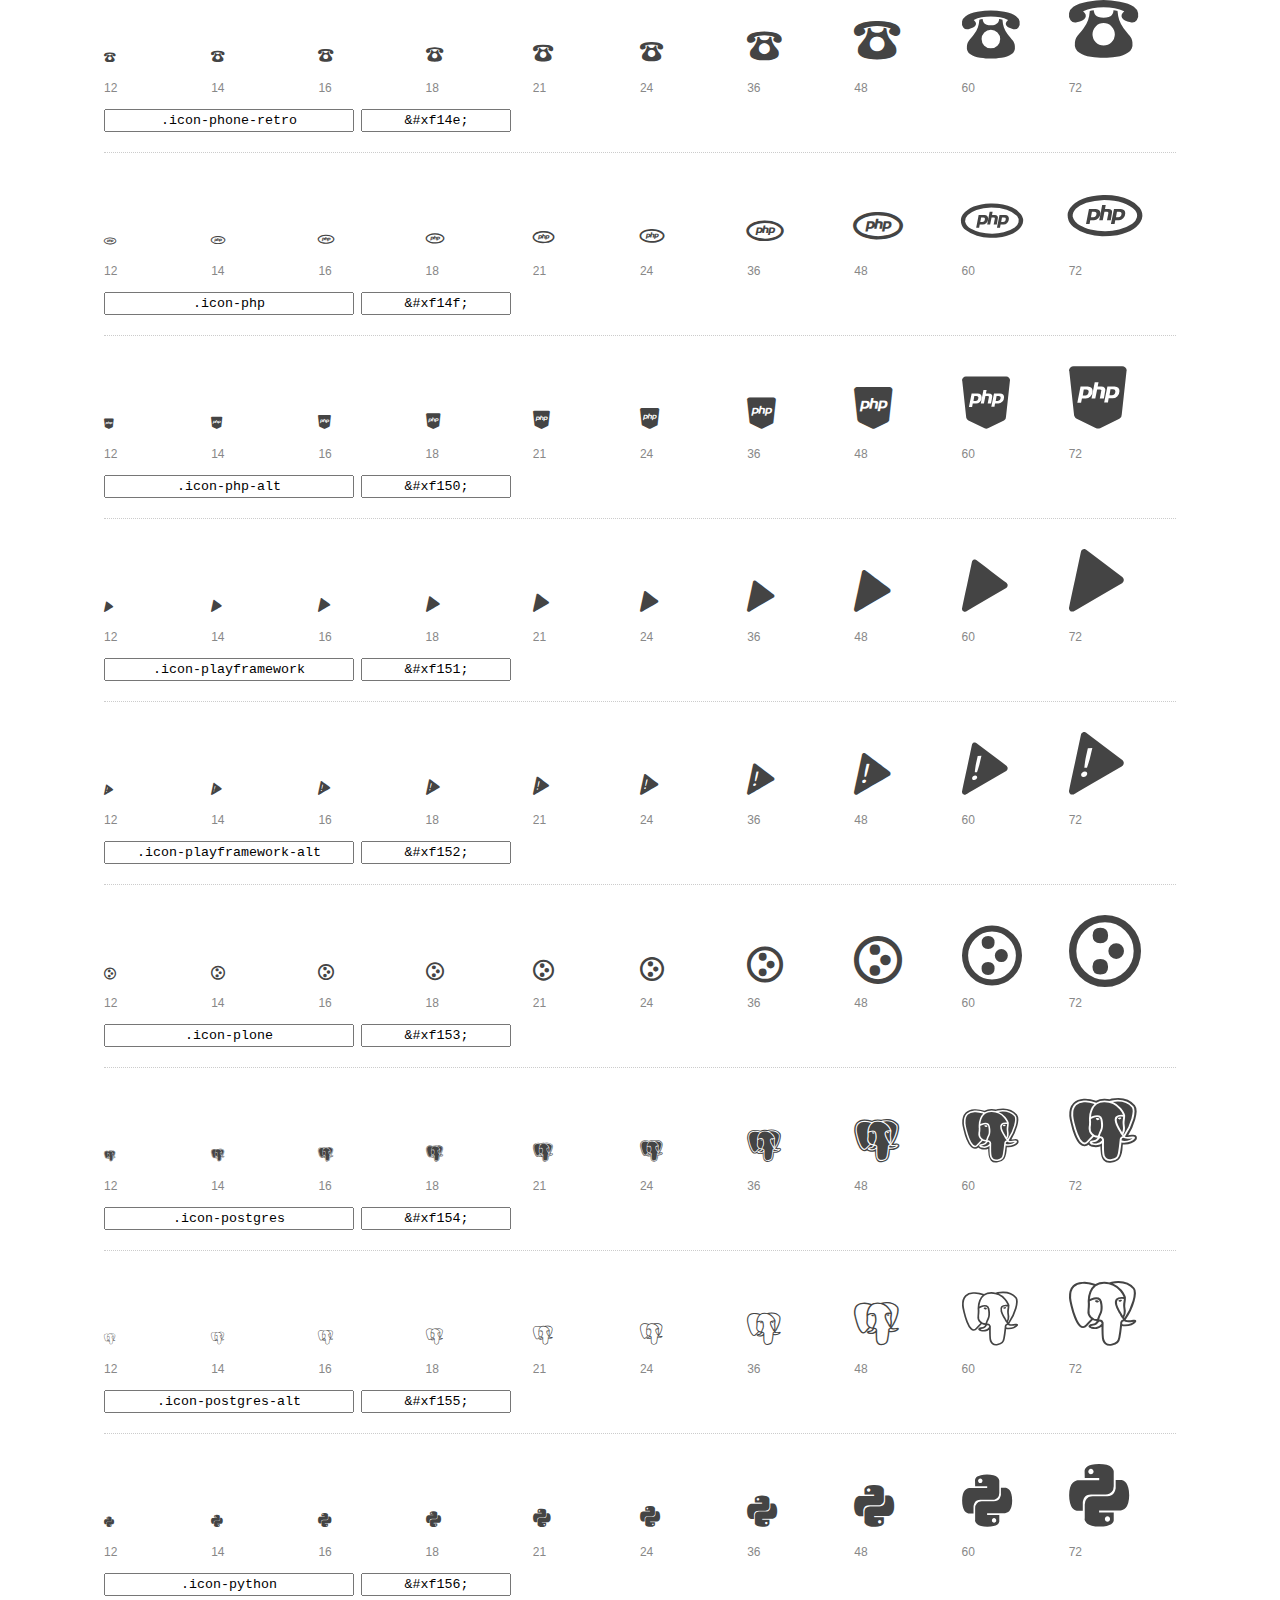
<file: font-mfizz-2.3.0/preview.html>
<!DOCTYPE html>
<html>
  <head>
    <title>font-mfizz glyphs preview</title>

    <style>
      /* Page Styles */

      * {
        -moz-box-sizing: border-box;
        -webkit-box-sizing: border-box;
        box-sizing: border-box;
        margin: 0;
        padding: 0;
      }

      body {
        background: #fff;
        color: #444;
        font: 16px/1.5 "Helvetica Neue", Helvetica, Arial, sans-serif;
      }

      a,
      a:visited {
        color: #888;
        text-decoration: underline;
      }
      a:hover,
      a:focus { color: #000; }

      header {
        border-bottom: 2px solid #ddd;
        margin-bottom: 20px;
        overflow: hidden;
        padding: 20px 0;
      }

      header h1 {
        color: #888;
        float: left;
        font-size: 36px;
        font-weight: 300;
      }

      header a {
        float: right;
        font-size: 14px;
      }

      .container {
        margin: 0 auto;
        max-width: 1200px;
        min-width: 960px;
        padding: 0 40px;
        width: 90%;
      }

      .glyph {
        border-bottom: 1px dotted #ccc;
        padding: 10px 0 20px;
        margin-bottom: 20px;
      }

      .preview-glyphs { vertical-align: bottom; }

      .preview-scale {
        color: #888;
        font-size: 12px;
        margin-top: 5px;
      }

      .step {
        display: inline-block;
        line-height: 1;
        position: relative;
        width: 10%;
      }

      .step .letters,
      .step i {
        -webkit-transition: opacity .3s;
        -moz-transition: opacity .3s;
        -ms-transition: opacity .3s;
        -o-transition: opacity .3s;
        transition: opacity .3s;
      }

      .step:hover .letters { opacity: 1; }
      .step:hover i { opacity: .3; }

      .letters {
        opacity: .3;
        position: absolute;
      }

      .characters-off .letters { display: none; }
      .characters-off .step:hover i { opacity: 1; }

      
      .size-12 { font-size: 12px; }
      
      .size-14 { font-size: 14px; }
      
      .size-16 { font-size: 16px; }
      
      .size-18 { font-size: 18px; }
      
      .size-21 { font-size: 21px; }
      
      .size-24 { font-size: 24px; }
      
      .size-36 { font-size: 36px; }
      
      .size-48 { font-size: 48px; }
      
      .size-60 { font-size: 60px; }
      
      .size-72 { font-size: 72px; }
      

      .usage { margin-top: 10px; }

      .usage input {
        font-family: monospace;
        margin-right: 3px;
        padding: 2px 5px;
        text-align: center;
      }

      .usage .point { width: 150px; }

      .usage .class { width: 250px; }

      footer {
        color: #888;
        font-size: 12px;
        padding: 20px 0;
      }

      /* Icon Font: font-mfizz */

      @font-face {
  font-family: "font-mfizz";
  src: url("./font-mfizz.eot");
  src: url("./font-mfizz.eot?#iefix") format("embedded-opentype"),
       url("./font-mfizz.woff") format("woff"),
       url("./font-mfizz.ttf") format("truetype"),
       url("./font-mfizz.svg#font-mfizz") format("svg");
  font-weight: normal;
  font-style: normal;
}

@media screen and (-webkit-min-device-pixel-ratio:0) {
  @font-face {
    font-family: "font-mfizz";
    src: url("./font-mfizz.svg#font-mfizz") format("svg");
  }
}

      [data-icon]:before { content: attr(data-icon); }

      [data-icon]:before,
      .icon-3dprint:before,
.icon-angular:before,
.icon-antenna:before,
.icon-apache:before,
.icon-archlinux:before,
.icon-aws:before,
.icon-blackberry:before,
.icon-bomb:before,
.icon-c:before,
.icon-cassandra:before,
.icon-centos:before,
.icon-clojure:before,
.icon-coffee-bean:before,
.icon-cplusplus:before,
.icon-csharp:before,
.icon-css:before,
.icon-database:before,
.icon-database-alt:before,
.icon-database-alt2:before,
.icon-debian:before,
.icon-docker:before,
.icon-dreamhost:before,
.icon-elixir:before,
.icon-erlang:before,
.icon-exherbo:before,
.icon-fedora:before,
.icon-fire-alt:before,
.icon-freebsd:before,
.icon-gentoo:before,
.icon-ghost:before,
.icon-git:before,
.icon-gnome:before,
.icon-google:before,
.icon-google-alt:before,
.icon-google-code:before,
.icon-google-developers:before,
.icon-gradle:before,
.icon-grails:before,
.icon-grails-alt:before,
.icon-grunt:before,
.icon-hadoop:before,
.icon-haskell:before,
.icon-heroku:before,
.icon-html:before,
.icon-iphone:before,
.icon-java:before,
.icon-java-bold:before,
.icon-java-duke:before,
.icon-javascript:before,
.icon-javascript-alt:before,
.icon-jetty:before,
.icon-kde:before,
.icon-laravel:before,
.icon-line-graph:before,
.icon-linux-mint:before,
.icon-looking:before,
.icon-mariadb:before,
.icon-maven:before,
.icon-microscope:before,
.icon-mobile-device:before,
.icon-mobile-phone-alt:before,
.icon-mobile-phone-broadcast:before,
.icon-mongodb:before,
.icon-mssql:before,
.icon-mysql:before,
.icon-mysql-alt:before,
.icon-netbsd:before,
.icon-nginx:before,
.icon-nginx-alt:before,
.icon-nginx-alt2:before,
.icon-nodejs:before,
.icon-objc:before,
.icon-oracle:before,
.icon-oracle-alt:before,
.icon-osx:before,
.icon-perl:before,
.icon-phone-alt:before,
.icon-phone-gap:before,
.icon-phone-retro:before,
.icon-php:before,
.icon-php-alt:before,
.icon-playframework:before,
.icon-playframework-alt:before,
.icon-plone:before,
.icon-postgres:before,
.icon-postgres-alt:before,
.icon-python:before,
.icon-raspberrypi:before,
.icon-redhat:before,
.icon-redis:before,
.icon-ruby:before,
.icon-ruby-on-rails:before,
.icon-ruby-on-rails-alt:before,
.icon-satellite:before,
.icon-scala:before,
.icon-scala-alt:before,
.icon-script:before,
.icon-script-alt:before,
.icon-shell:before,
.icon-solaris:before,
.icon-splatter:before,
.icon-spring:before,
.icon-suse:before,
.icon-svg:before,
.icon-symfony:before,
.icon-tomcat:before,
.icon-ubuntu:before,
.icon-wireless:before,
.icon-wordpress:before {
        display: inline-block;
  font-family: "font-mfizz";
  font-style: normal;
  font-weight: normal;
  font-variant: normal;
  line-height: 1;
  text-decoration: inherit;
  text-rendering: optimizeLegibility;
  text-transform: none;
  -moz-osx-font-smoothing: grayscale;
  -webkit-font-smoothing: antialiased;
  font-smoothing: antialiased;
      }

      .icon-3dprint:before { content: "\f100"; }
.icon-angular:before { content: "\f101"; }
.icon-antenna:before { content: "\f102"; }
.icon-apache:before { content: "\f103"; }
.icon-archlinux:before { content: "\f104"; }
.icon-aws:before { content: "\f105"; }
.icon-blackberry:before { content: "\f106"; }
.icon-bomb:before { content: "\f107"; }
.icon-c:before { content: "\f108"; }
.icon-cassandra:before { content: "\f109"; }
.icon-centos:before { content: "\f10a"; }
.icon-clojure:before { content: "\f10b"; }
.icon-coffee-bean:before { content: "\f10c"; }
.icon-cplusplus:before { content: "\f10d"; }
.icon-csharp:before { content: "\f10e"; }
.icon-css:before { content: "\f10f"; }
.icon-database:before { content: "\f110"; }
.icon-database-alt:before { content: "\f111"; }
.icon-database-alt2:before { content: "\f112"; }
.icon-debian:before { content: "\f113"; }
.icon-docker:before { content: "\f114"; }
.icon-dreamhost:before { content: "\f115"; }
.icon-elixir:before { content: "\f116"; }
.icon-erlang:before { content: "\f117"; }
.icon-exherbo:before { content: "\f118"; }
.icon-fedora:before { content: "\f119"; }
.icon-fire-alt:before { content: "\f11a"; }
.icon-freebsd:before { content: "\f11b"; }
.icon-gentoo:before { content: "\f11c"; }
.icon-ghost:before { content: "\f11d"; }
.icon-git:before { content: "\f11e"; }
.icon-gnome:before { content: "\f11f"; }
.icon-google:before { content: "\f120"; }
.icon-google-alt:before { content: "\f121"; }
.icon-google-code:before { content: "\f122"; }
.icon-google-developers:before { content: "\f123"; }
.icon-gradle:before { content: "\f124"; }
.icon-grails:before { content: "\f125"; }
.icon-grails-alt:before { content: "\f126"; }
.icon-grunt:before { content: "\f127"; }
.icon-hadoop:before { content: "\f128"; }
.icon-haskell:before { content: "\f129"; }
.icon-heroku:before { content: "\f12a"; }
.icon-html:before { content: "\f12b"; }
.icon-iphone:before { content: "\f12c"; }
.icon-java:before { content: "\f12d"; }
.icon-java-bold:before { content: "\f12e"; }
.icon-java-duke:before { content: "\f12f"; }
.icon-javascript:before { content: "\f130"; }
.icon-javascript-alt:before { content: "\f131"; }
.icon-jetty:before { content: "\f132"; }
.icon-kde:before { content: "\f133"; }
.icon-laravel:before { content: "\f134"; }
.icon-line-graph:before { content: "\f135"; }
.icon-linux-mint:before { content: "\f136"; }
.icon-looking:before { content: "\f137"; }
.icon-mariadb:before { content: "\f138"; }
.icon-maven:before { content: "\f139"; }
.icon-microscope:before { content: "\f13a"; }
.icon-mobile-device:before { content: "\f13b"; }
.icon-mobile-phone-alt:before { content: "\f13c"; }
.icon-mobile-phone-broadcast:before { content: "\f13d"; }
.icon-mongodb:before { content: "\f13e"; }
.icon-mssql:before { content: "\f13f"; }
.icon-mysql:before { content: "\f140"; }
.icon-mysql-alt:before { content: "\f141"; }
.icon-netbsd:before { content: "\f142"; }
.icon-nginx:before { content: "\f143"; }
.icon-nginx-alt:before { content: "\f144"; }
.icon-nginx-alt2:before { content: "\f145"; }
.icon-nodejs:before { content: "\f146"; }
.icon-objc:before { content: "\f147"; }
.icon-oracle:before { content: "\f148"; }
.icon-oracle-alt:before { content: "\f149"; }
.icon-osx:before { content: "\f14a"; }
.icon-perl:before { content: "\f14b"; }
.icon-phone-alt:before { content: "\f14c"; }
.icon-phone-gap:before { content: "\f14d"; }
.icon-phone-retro:before { content: "\f14e"; }
.icon-php:before { content: "\f14f"; }
.icon-php-alt:before { content: "\f150"; }
.icon-playframework:before { content: "\f151"; }
.icon-playframework-alt:before { content: "\f152"; }
.icon-plone:before { content: "\f153"; }
.icon-postgres:before { content: "\f154"; }
.icon-postgres-alt:before { content: "\f155"; }
.icon-python:before { content: "\f156"; }
.icon-raspberrypi:before { content: "\f157"; }
.icon-redhat:before { content: "\f158"; }
.icon-redis:before { content: "\f159"; }
.icon-ruby:before { content: "\f15a"; }
.icon-ruby-on-rails:before { content: "\f15b"; }
.icon-ruby-on-rails-alt:before { content: "\f15c"; }
.icon-satellite:before { content: "\f15d"; }
.icon-scala:before { content: "\f15e"; }
.icon-scala-alt:before { content: "\f15f"; }
.icon-script:before { content: "\f160"; }
.icon-script-alt:before { content: "\f161"; }
.icon-shell:before { content: "\f162"; }
.icon-solaris:before { content: "\f163"; }
.icon-splatter:before { content: "\f164"; }
.icon-spring:before { content: "\f165"; }
.icon-suse:before { content: "\f166"; }
.icon-svg:before { content: "\f167"; }
.icon-symfony:before { content: "\f168"; }
.icon-tomcat:before { content: "\f169"; }
.icon-ubuntu:before { content: "\f16a"; }
.icon-wireless:before { content: "\f16b"; }
.icon-wordpress:before { content: "\f16c"; }
    </style>

    <!--[if lte IE 8]><script src="http://html5shiv.googlecode.com/svn/trunk/html5.js"></script><![endif]-->

    <script>
      function toggleCharacters() {
        var body = document.getElementsByTagName('body')[0];
        body.className = body.className === 'characters-off' ? '' : 'characters-off';
      }
    </script>
  </head>

  <body class="characters-off">
    <div id="page" class="container">
      <header>
        <h1>font-mfizz contains 109 glyphs:</h1>
        <a onclick="toggleCharacters(); return false;" href="#">Toggle Preview Characters</a>
      </header>

      
      <div class="glyph">
        <div class="preview-glyphs">
          <span class="step size-12"><span class="letters">Pp</span><i id="icon-3dprint" class="icon-3dprint"></i></span><span class="step size-14"><span class="letters">Pp</span><i id="icon-3dprint" class="icon-3dprint"></i></span><span class="step size-16"><span class="letters">Pp</span><i id="icon-3dprint" class="icon-3dprint"></i></span><span class="step size-18"><span class="letters">Pp</span><i id="icon-3dprint" class="icon-3dprint"></i></span><span class="step size-21"><span class="letters">Pp</span><i id="icon-3dprint" class="icon-3dprint"></i></span><span class="step size-24"><span class="letters">Pp</span><i id="icon-3dprint" class="icon-3dprint"></i></span><span class="step size-36"><span class="letters">Pp</span><i id="icon-3dprint" class="icon-3dprint"></i></span><span class="step size-48"><span class="letters">Pp</span><i id="icon-3dprint" class="icon-3dprint"></i></span><span class="step size-60"><span class="letters">Pp</span><i id="icon-3dprint" class="icon-3dprint"></i></span><span class="step size-72"><span class="letters">Pp</span><i id="icon-3dprint" class="icon-3dprint"></i></span>
        </div>
        <div class="preview-scale">
          <span class="step">12</span><span class="step">14</span><span class="step">16</span><span class="step">18</span><span class="step">21</span><span class="step">24</span><span class="step">36</span><span class="step">48</span><span class="step">60</span><span class="step">72</span>
        </div>
        <div class="usage">
          <input class="class" type="text" readonly="readonly" onClick="this.select();" value=".icon-3dprint" />
          <input class="point" type="text" readonly="readonly" onClick="this.select();" value="&amp;#xf100;" />
        </div>
      </div>
      
      <div class="glyph">
        <div class="preview-glyphs">
          <span class="step size-12"><span class="letters">Pp</span><i id="icon-angular" class="icon-angular"></i></span><span class="step size-14"><span class="letters">Pp</span><i id="icon-angular" class="icon-angular"></i></span><span class="step size-16"><span class="letters">Pp</span><i id="icon-angular" class="icon-angular"></i></span><span class="step size-18"><span class="letters">Pp</span><i id="icon-angular" class="icon-angular"></i></span><span class="step size-21"><span class="letters">Pp</span><i id="icon-angular" class="icon-angular"></i></span><span class="step size-24"><span class="letters">Pp</span><i id="icon-angular" class="icon-angular"></i></span><span class="step size-36"><span class="letters">Pp</span><i id="icon-angular" class="icon-angular"></i></span><span class="step size-48"><span class="letters">Pp</span><i id="icon-angular" class="icon-angular"></i></span><span class="step size-60"><span class="letters">Pp</span><i id="icon-angular" class="icon-angular"></i></span><span class="step size-72"><span class="letters">Pp</span><i id="icon-angular" class="icon-angular"></i></span>
        </div>
        <div class="preview-scale">
          <span class="step">12</span><span class="step">14</span><span class="step">16</span><span class="step">18</span><span class="step">21</span><span class="step">24</span><span class="step">36</span><span class="step">48</span><span class="step">60</span><span class="step">72</span>
        </div>
        <div class="usage">
          <input class="class" type="text" readonly="readonly" onClick="this.select();" value=".icon-angular" />
          <input class="point" type="text" readonly="readonly" onClick="this.select();" value="&amp;#xf101;" />
        </div>
      </div>
      
      <div class="glyph">
        <div class="preview-glyphs">
          <span class="step size-12"><span class="letters">Pp</span><i id="icon-antenna" class="icon-antenna"></i></span><span class="step size-14"><span class="letters">Pp</span><i id="icon-antenna" class="icon-antenna"></i></span><span class="step size-16"><span class="letters">Pp</span><i id="icon-antenna" class="icon-antenna"></i></span><span class="step size-18"><span class="letters">Pp</span><i id="icon-antenna" class="icon-antenna"></i></span><span class="step size-21"><span class="letters">Pp</span><i id="icon-antenna" class="icon-antenna"></i></span><span class="step size-24"><span class="letters">Pp</span><i id="icon-antenna" class="icon-antenna"></i></span><span class="step size-36"><span class="letters">Pp</span><i id="icon-antenna" class="icon-antenna"></i></span><span class="step size-48"><span class="letters">Pp</span><i id="icon-antenna" class="icon-antenna"></i></span><span class="step size-60"><span class="letters">Pp</span><i id="icon-antenna" class="icon-antenna"></i></span><span class="step size-72"><span class="letters">Pp</span><i id="icon-antenna" class="icon-antenna"></i></span>
        </div>
        <div class="preview-scale">
          <span class="step">12</span><span class="step">14</span><span class="step">16</span><span class="step">18</span><span class="step">21</span><span class="step">24</span><span class="step">36</span><span class="step">48</span><span class="step">60</span><span class="step">72</span>
        </div>
        <div class="usage">
          <input class="class" type="text" readonly="readonly" onClick="this.select();" value=".icon-antenna" />
          <input class="point" type="text" readonly="readonly" onClick="this.select();" value="&amp;#xf102;" />
        </div>
      </div>
      
      <div class="glyph">
        <div class="preview-glyphs">
          <span class="step size-12"><span class="letters">Pp</span><i id="icon-apache" class="icon-apache"></i></span><span class="step size-14"><span class="letters">Pp</span><i id="icon-apache" class="icon-apache"></i></span><span class="step size-16"><span class="letters">Pp</span><i id="icon-apache" class="icon-apache"></i></span><span class="step size-18"><span class="letters">Pp</span><i id="icon-apache" class="icon-apache"></i></span><span class="step size-21"><span class="letters">Pp</span><i id="icon-apache" class="icon-apache"></i></span><span class="step size-24"><span class="letters">Pp</span><i id="icon-apache" class="icon-apache"></i></span><span class="step size-36"><span class="letters">Pp</span><i id="icon-apache" class="icon-apache"></i></span><span class="step size-48"><span class="letters">Pp</span><i id="icon-apache" class="icon-apache"></i></span><span class="step size-60"><span class="letters">Pp</span><i id="icon-apache" class="icon-apache"></i></span><span class="step size-72"><span class="letters">Pp</span><i id="icon-apache" class="icon-apache"></i></span>
        </div>
        <div class="preview-scale">
          <span class="step">12</span><span class="step">14</span><span class="step">16</span><span class="step">18</span><span class="step">21</span><span class="step">24</span><span class="step">36</span><span class="step">48</span><span class="step">60</span><span class="step">72</span>
        </div>
        <div class="usage">
          <input class="class" type="text" readonly="readonly" onClick="this.select();" value=".icon-apache" />
          <input class="point" type="text" readonly="readonly" onClick="this.select();" value="&amp;#xf103;" />
        </div>
      </div>
      
      <div class="glyph">
        <div class="preview-glyphs">
          <span class="step size-12"><span class="letters">Pp</span><i id="icon-archlinux" class="icon-archlinux"></i></span><span class="step size-14"><span class="letters">Pp</span><i id="icon-archlinux" class="icon-archlinux"></i></span><span class="step size-16"><span class="letters">Pp</span><i id="icon-archlinux" class="icon-archlinux"></i></span><span class="step size-18"><span class="letters">Pp</span><i id="icon-archlinux" class="icon-archlinux"></i></span><span class="step size-21"><span class="letters">Pp</span><i id="icon-archlinux" class="icon-archlinux"></i></span><span class="step size-24"><span class="letters">Pp</span><i id="icon-archlinux" class="icon-archlinux"></i></span><span class="step size-36"><span class="letters">Pp</span><i id="icon-archlinux" class="icon-archlinux"></i></span><span class="step size-48"><span class="letters">Pp</span><i id="icon-archlinux" class="icon-archlinux"></i></span><span class="step size-60"><span class="letters">Pp</span><i id="icon-archlinux" class="icon-archlinux"></i></span><span class="step size-72"><span class="letters">Pp</span><i id="icon-archlinux" class="icon-archlinux"></i></span>
        </div>
        <div class="preview-scale">
          <span class="step">12</span><span class="step">14</span><span class="step">16</span><span class="step">18</span><span class="step">21</span><span class="step">24</span><span class="step">36</span><span class="step">48</span><span class="step">60</span><span class="step">72</span>
        </div>
        <div class="usage">
          <input class="class" type="text" readonly="readonly" onClick="this.select();" value=".icon-archlinux" />
          <input class="point" type="text" readonly="readonly" onClick="this.select();" value="&amp;#xf104;" />
        </div>
      </div>
      
      <div class="glyph">
        <div class="preview-glyphs">
          <span class="step size-12"><span class="letters">Pp</span><i id="icon-aws" class="icon-aws"></i></span><span class="step size-14"><span class="letters">Pp</span><i id="icon-aws" class="icon-aws"></i></span><span class="step size-16"><span class="letters">Pp</span><i id="icon-aws" class="icon-aws"></i></span><span class="step size-18"><span class="letters">Pp</span><i id="icon-aws" class="icon-aws"></i></span><span class="step size-21"><span class="letters">Pp</span><i id="icon-aws" class="icon-aws"></i></span><span class="step size-24"><span class="letters">Pp</span><i id="icon-aws" class="icon-aws"></i></span><span class="step size-36"><span class="letters">Pp</span><i id="icon-aws" class="icon-aws"></i></span><span class="step size-48"><span class="letters">Pp</span><i id="icon-aws" class="icon-aws"></i></span><span class="step size-60"><span class="letters">Pp</span><i id="icon-aws" class="icon-aws"></i></span><span class="step size-72"><span class="letters">Pp</span><i id="icon-aws" class="icon-aws"></i></span>
        </div>
        <div class="preview-scale">
          <span class="step">12</span><span class="step">14</span><span class="step">16</span><span class="step">18</span><span class="step">21</span><span class="step">24</span><span class="step">36</span><span class="step">48</span><span class="step">60</span><span class="step">72</span>
        </div>
        <div class="usage">
          <input class="class" type="text" readonly="readonly" onClick="this.select();" value=".icon-aws" />
          <input class="point" type="text" readonly="readonly" onClick="this.select();" value="&amp;#xf105;" />
        </div>
      </div>
      
      <div class="glyph">
        <div class="preview-glyphs">
          <span class="step size-12"><span class="letters">Pp</span><i id="icon-blackberry" class="icon-blackberry"></i></span><span class="step size-14"><span class="letters">Pp</span><i id="icon-blackberry" class="icon-blackberry"></i></span><span class="step size-16"><span class="letters">Pp</span><i id="icon-blackberry" class="icon-blackberry"></i></span><span class="step size-18"><span class="letters">Pp</span><i id="icon-blackberry" class="icon-blackberry"></i></span><span class="step size-21"><span class="letters">Pp</span><i id="icon-blackberry" class="icon-blackberry"></i></span><span class="step size-24"><span class="letters">Pp</span><i id="icon-blackberry" class="icon-blackberry"></i></span><span class="step size-36"><span class="letters">Pp</span><i id="icon-blackberry" class="icon-blackberry"></i></span><span class="step size-48"><span class="letters">Pp</span><i id="icon-blackberry" class="icon-blackberry"></i></span><span class="step size-60"><span class="letters">Pp</span><i id="icon-blackberry" class="icon-blackberry"></i></span><span class="step size-72"><span class="letters">Pp</span><i id="icon-blackberry" class="icon-blackberry"></i></span>
        </div>
        <div class="preview-scale">
          <span class="step">12</span><span class="step">14</span><span class="step">16</span><span class="step">18</span><span class="step">21</span><span class="step">24</span><span class="step">36</span><span class="step">48</span><span class="step">60</span><span class="step">72</span>
        </div>
        <div class="usage">
          <input class="class" type="text" readonly="readonly" onClick="this.select();" value=".icon-blackberry" />
          <input class="point" type="text" readonly="readonly" onClick="this.select();" value="&amp;#xf106;" />
        </div>
      </div>
      
      <div class="glyph">
        <div class="preview-glyphs">
          <span class="step size-12"><span class="letters">Pp</span><i id="icon-bomb" class="icon-bomb"></i></span><span class="step size-14"><span class="letters">Pp</span><i id="icon-bomb" class="icon-bomb"></i></span><span class="step size-16"><span class="letters">Pp</span><i id="icon-bomb" class="icon-bomb"></i></span><span class="step size-18"><span class="letters">Pp</span><i id="icon-bomb" class="icon-bomb"></i></span><span class="step size-21"><span class="letters">Pp</span><i id="icon-bomb" class="icon-bomb"></i></span><span class="step size-24"><span class="letters">Pp</span><i id="icon-bomb" class="icon-bomb"></i></span><span class="step size-36"><span class="letters">Pp</span><i id="icon-bomb" class="icon-bomb"></i></span><span class="step size-48"><span class="letters">Pp</span><i id="icon-bomb" class="icon-bomb"></i></span><span class="step size-60"><span class="letters">Pp</span><i id="icon-bomb" class="icon-bomb"></i></span><span class="step size-72"><span class="letters">Pp</span><i id="icon-bomb" class="icon-bomb"></i></span>
        </div>
        <div class="preview-scale">
          <span class="step">12</span><span class="step">14</span><span class="step">16</span><span class="step">18</span><span class="step">21</span><span class="step">24</span><span class="step">36</span><span class="step">48</span><span class="step">60</span><span class="step">72</span>
        </div>
        <div class="usage">
          <input class="class" type="text" readonly="readonly" onClick="this.select();" value=".icon-bomb" />
          <input class="point" type="text" readonly="readonly" onClick="this.select();" value="&amp;#xf107;" />
        </div>
      </div>
      
      <div class="glyph">
        <div class="preview-glyphs">
          <span class="step size-12"><span class="letters">Pp</span><i id="icon-c" class="icon-c"></i></span><span class="step size-14"><span class="letters">Pp</span><i id="icon-c" class="icon-c"></i></span><span class="step size-16"><span class="letters">Pp</span><i id="icon-c" class="icon-c"></i></span><span class="step size-18"><span class="letters">Pp</span><i id="icon-c" class="icon-c"></i></span><span class="step size-21"><span class="letters">Pp</span><i id="icon-c" class="icon-c"></i></span><span class="step size-24"><span class="letters">Pp</span><i id="icon-c" class="icon-c"></i></span><span class="step size-36"><span class="letters">Pp</span><i id="icon-c" class="icon-c"></i></span><span class="step size-48"><span class="letters">Pp</span><i id="icon-c" class="icon-c"></i></span><span class="step size-60"><span class="letters">Pp</span><i id="icon-c" class="icon-c"></i></span><span class="step size-72"><span class="letters">Pp</span><i id="icon-c" class="icon-c"></i></span>
        </div>
        <div class="preview-scale">
          <span class="step">12</span><span class="step">14</span><span class="step">16</span><span class="step">18</span><span class="step">21</span><span class="step">24</span><span class="step">36</span><span class="step">48</span><span class="step">60</span><span class="step">72</span>
        </div>
        <div class="usage">
          <input class="class" type="text" readonly="readonly" onClick="this.select();" value=".icon-c" />
          <input class="point" type="text" readonly="readonly" onClick="this.select();" value="&amp;#xf108;" />
        </div>
      </div>
      
      <div class="glyph">
        <div class="preview-glyphs">
          <span class="step size-12"><span class="letters">Pp</span><i id="icon-cassandra" class="icon-cassandra"></i></span><span class="step size-14"><span class="letters">Pp</span><i id="icon-cassandra" class="icon-cassandra"></i></span><span class="step size-16"><span class="letters">Pp</span><i id="icon-cassandra" class="icon-cassandra"></i></span><span class="step size-18"><span class="letters">Pp</span><i id="icon-cassandra" class="icon-cassandra"></i></span><span class="step size-21"><span class="letters">Pp</span><i id="icon-cassandra" class="icon-cassandra"></i></span><span class="step size-24"><span class="letters">Pp</span><i id="icon-cassandra" class="icon-cassandra"></i></span><span class="step size-36"><span class="letters">Pp</span><i id="icon-cassandra" class="icon-cassandra"></i></span><span class="step size-48"><span class="letters">Pp</span><i id="icon-cassandra" class="icon-cassandra"></i></span><span class="step size-60"><span class="letters">Pp</span><i id="icon-cassandra" class="icon-cassandra"></i></span><span class="step size-72"><span class="letters">Pp</span><i id="icon-cassandra" class="icon-cassandra"></i></span>
        </div>
        <div class="preview-scale">
          <span class="step">12</span><span class="step">14</span><span class="step">16</span><span class="step">18</span><span class="step">21</span><span class="step">24</span><span class="step">36</span><span class="step">48</span><span class="step">60</span><span class="step">72</span>
        </div>
        <div class="usage">
          <input class="class" type="text" readonly="readonly" onClick="this.select();" value=".icon-cassandra" />
          <input class="point" type="text" readonly="readonly" onClick="this.select();" value="&amp;#xf109;" />
        </div>
      </div>
      
      <div class="glyph">
        <div class="preview-glyphs">
          <span class="step size-12"><span class="letters">Pp</span><i id="icon-centos" class="icon-centos"></i></span><span class="step size-14"><span class="letters">Pp</span><i id="icon-centos" class="icon-centos"></i></span><span class="step size-16"><span class="letters">Pp</span><i id="icon-centos" class="icon-centos"></i></span><span class="step size-18"><span class="letters">Pp</span><i id="icon-centos" class="icon-centos"></i></span><span class="step size-21"><span class="letters">Pp</span><i id="icon-centos" class="icon-centos"></i></span><span class="step size-24"><span class="letters">Pp</span><i id="icon-centos" class="icon-centos"></i></span><span class="step size-36"><span class="letters">Pp</span><i id="icon-centos" class="icon-centos"></i></span><span class="step size-48"><span class="letters">Pp</span><i id="icon-centos" class="icon-centos"></i></span><span class="step size-60"><span class="letters">Pp</span><i id="icon-centos" class="icon-centos"></i></span><span class="step size-72"><span class="letters">Pp</span><i id="icon-centos" class="icon-centos"></i></span>
        </div>
        <div class="preview-scale">
          <span class="step">12</span><span class="step">14</span><span class="step">16</span><span class="step">18</span><span class="step">21</span><span class="step">24</span><span class="step">36</span><span class="step">48</span><span class="step">60</span><span class="step">72</span>
        </div>
        <div class="usage">
          <input class="class" type="text" readonly="readonly" onClick="this.select();" value=".icon-centos" />
          <input class="point" type="text" readonly="readonly" onClick="this.select();" value="&amp;#xf10a;" />
        </div>
      </div>
      
      <div class="glyph">
        <div class="preview-glyphs">
          <span class="step size-12"><span class="letters">Pp</span><i id="icon-clojure" class="icon-clojure"></i></span><span class="step size-14"><span class="letters">Pp</span><i id="icon-clojure" class="icon-clojure"></i></span><span class="step size-16"><span class="letters">Pp</span><i id="icon-clojure" class="icon-clojure"></i></span><span class="step size-18"><span class="letters">Pp</span><i id="icon-clojure" class="icon-clojure"></i></span><span class="step size-21"><span class="letters">Pp</span><i id="icon-clojure" class="icon-clojure"></i></span><span class="step size-24"><span class="letters">Pp</span><i id="icon-clojure" class="icon-clojure"></i></span><span class="step size-36"><span class="letters">Pp</span><i id="icon-clojure" class="icon-clojure"></i></span><span class="step size-48"><span class="letters">Pp</span><i id="icon-clojure" class="icon-clojure"></i></span><span class="step size-60"><span class="letters">Pp</span><i id="icon-clojure" class="icon-clojure"></i></span><span class="step size-72"><span class="letters">Pp</span><i id="icon-clojure" class="icon-clojure"></i></span>
        </div>
        <div class="preview-scale">
          <span class="step">12</span><span class="step">14</span><span class="step">16</span><span class="step">18</span><span class="step">21</span><span class="step">24</span><span class="step">36</span><span class="step">48</span><span class="step">60</span><span class="step">72</span>
        </div>
        <div class="usage">
          <input class="class" type="text" readonly="readonly" onClick="this.select();" value=".icon-clojure" />
          <input class="point" type="text" readonly="readonly" onClick="this.select();" value="&amp;#xf10b;" />
        </div>
      </div>
      
      <div class="glyph">
        <div class="preview-glyphs">
          <span class="step size-12"><span class="letters">Pp</span><i id="icon-coffee-bean" class="icon-coffee-bean"></i></span><span class="step size-14"><span class="letters">Pp</span><i id="icon-coffee-bean" class="icon-coffee-bean"></i></span><span class="step size-16"><span class="letters">Pp</span><i id="icon-coffee-bean" class="icon-coffee-bean"></i></span><span class="step size-18"><span class="letters">Pp</span><i id="icon-coffee-bean" class="icon-coffee-bean"></i></span><span class="step size-21"><span class="letters">Pp</span><i id="icon-coffee-bean" class="icon-coffee-bean"></i></span><span class="step size-24"><span class="letters">Pp</span><i id="icon-coffee-bean" class="icon-coffee-bean"></i></span><span class="step size-36"><span class="letters">Pp</span><i id="icon-coffee-bean" class="icon-coffee-bean"></i></span><span class="step size-48"><span class="letters">Pp</span><i id="icon-coffee-bean" class="icon-coffee-bean"></i></span><span class="step size-60"><span class="letters">Pp</span><i id="icon-coffee-bean" class="icon-coffee-bean"></i></span><span class="step size-72"><span class="letters">Pp</span><i id="icon-coffee-bean" class="icon-coffee-bean"></i></span>
        </div>
        <div class="preview-scale">
          <span class="step">12</span><span class="step">14</span><span class="step">16</span><span class="step">18</span><span class="step">21</span><span class="step">24</span><span class="step">36</span><span class="step">48</span><span class="step">60</span><span class="step">72</span>
        </div>
        <div class="usage">
          <input class="class" type="text" readonly="readonly" onClick="this.select();" value=".icon-coffee-bean" />
          <input class="point" type="text" readonly="readonly" onClick="this.select();" value="&amp;#xf10c;" />
        </div>
      </div>
      
      <div class="glyph">
        <div class="preview-glyphs">
          <span class="step size-12"><span class="letters">Pp</span><i id="icon-cplusplus" class="icon-cplusplus"></i></span><span class="step size-14"><span class="letters">Pp</span><i id="icon-cplusplus" class="icon-cplusplus"></i></span><span class="step size-16"><span class="letters">Pp</span><i id="icon-cplusplus" class="icon-cplusplus"></i></span><span class="step size-18"><span class="letters">Pp</span><i id="icon-cplusplus" class="icon-cplusplus"></i></span><span class="step size-21"><span class="letters">Pp</span><i id="icon-cplusplus" class="icon-cplusplus"></i></span><span class="step size-24"><span class="letters">Pp</span><i id="icon-cplusplus" class="icon-cplusplus"></i></span><span class="step size-36"><span class="letters">Pp</span><i id="icon-cplusplus" class="icon-cplusplus"></i></span><span class="step size-48"><span class="letters">Pp</span><i id="icon-cplusplus" class="icon-cplusplus"></i></span><span class="step size-60"><span class="letters">Pp</span><i id="icon-cplusplus" class="icon-cplusplus"></i></span><span class="step size-72"><span class="letters">Pp</span><i id="icon-cplusplus" class="icon-cplusplus"></i></span>
        </div>
        <div class="preview-scale">
          <span class="step">12</span><span class="step">14</span><span class="step">16</span><span class="step">18</span><span class="step">21</span><span class="step">24</span><span class="step">36</span><span class="step">48</span><span class="step">60</span><span class="step">72</span>
        </div>
        <div class="usage">
          <input class="class" type="text" readonly="readonly" onClick="this.select();" value=".icon-cplusplus" />
          <input class="point" type="text" readonly="readonly" onClick="this.select();" value="&amp;#xf10d;" />
        </div>
      </div>
      
      <div class="glyph">
        <div class="preview-glyphs">
          <span class="step size-12"><span class="letters">Pp</span><i id="icon-csharp" class="icon-csharp"></i></span><span class="step size-14"><span class="letters">Pp</span><i id="icon-csharp" class="icon-csharp"></i></span><span class="step size-16"><span class="letters">Pp</span><i id="icon-csharp" class="icon-csharp"></i></span><span class="step size-18"><span class="letters">Pp</span><i id="icon-csharp" class="icon-csharp"></i></span><span class="step size-21"><span class="letters">Pp</span><i id="icon-csharp" class="icon-csharp"></i></span><span class="step size-24"><span class="letters">Pp</span><i id="icon-csharp" class="icon-csharp"></i></span><span class="step size-36"><span class="letters">Pp</span><i id="icon-csharp" class="icon-csharp"></i></span><span class="step size-48"><span class="letters">Pp</span><i id="icon-csharp" class="icon-csharp"></i></span><span class="step size-60"><span class="letters">Pp</span><i id="icon-csharp" class="icon-csharp"></i></span><span class="step size-72"><span class="letters">Pp</span><i id="icon-csharp" class="icon-csharp"></i></span>
        </div>
        <div class="preview-scale">
          <span class="step">12</span><span class="step">14</span><span class="step">16</span><span class="step">18</span><span class="step">21</span><span class="step">24</span><span class="step">36</span><span class="step">48</span><span class="step">60</span><span class="step">72</span>
        </div>
        <div class="usage">
          <input class="class" type="text" readonly="readonly" onClick="this.select();" value=".icon-csharp" />
          <input class="point" type="text" readonly="readonly" onClick="this.select();" value="&amp;#xf10e;" />
        </div>
      </div>
      
      <div class="glyph">
        <div class="preview-glyphs">
          <span class="step size-12"><span class="letters">Pp</span><i id="icon-css" class="icon-css"></i></span><span class="step size-14"><span class="letters">Pp</span><i id="icon-css" class="icon-css"></i></span><span class="step size-16"><span class="letters">Pp</span><i id="icon-css" class="icon-css"></i></span><span class="step size-18"><span class="letters">Pp</span><i id="icon-css" class="icon-css"></i></span><span class="step size-21"><span class="letters">Pp</span><i id="icon-css" class="icon-css"></i></span><span class="step size-24"><span class="letters">Pp</span><i id="icon-css" class="icon-css"></i></span><span class="step size-36"><span class="letters">Pp</span><i id="icon-css" class="icon-css"></i></span><span class="step size-48"><span class="letters">Pp</span><i id="icon-css" class="icon-css"></i></span><span class="step size-60"><span class="letters">Pp</span><i id="icon-css" class="icon-css"></i></span><span class="step size-72"><span class="letters">Pp</span><i id="icon-css" class="icon-css"></i></span>
        </div>
        <div class="preview-scale">
          <span class="step">12</span><span class="step">14</span><span class="step">16</span><span class="step">18</span><span class="step">21</span><span class="step">24</span><span class="step">36</span><span class="step">48</span><span class="step">60</span><span class="step">72</span>
        </div>
        <div class="usage">
          <input class="class" type="text" readonly="readonly" onClick="this.select();" value=".icon-css" />
          <input class="point" type="text" readonly="readonly" onClick="this.select();" value="&amp;#xf10f;" />
        </div>
      </div>
      
      <div class="glyph">
        <div class="preview-glyphs">
          <span class="step size-12"><span class="letters">Pp</span><i id="icon-database" class="icon-database"></i></span><span class="step size-14"><span class="letters">Pp</span><i id="icon-database" class="icon-database"></i></span><span class="step size-16"><span class="letters">Pp</span><i id="icon-database" class="icon-database"></i></span><span class="step size-18"><span class="letters">Pp</span><i id="icon-database" class="icon-database"></i></span><span class="step size-21"><span class="letters">Pp</span><i id="icon-database" class="icon-database"></i></span><span class="step size-24"><span class="letters">Pp</span><i id="icon-database" class="icon-database"></i></span><span class="step size-36"><span class="letters">Pp</span><i id="icon-database" class="icon-database"></i></span><span class="step size-48"><span class="letters">Pp</span><i id="icon-database" class="icon-database"></i></span><span class="step size-60"><span class="letters">Pp</span><i id="icon-database" class="icon-database"></i></span><span class="step size-72"><span class="letters">Pp</span><i id="icon-database" class="icon-database"></i></span>
        </div>
        <div class="preview-scale">
          <span class="step">12</span><span class="step">14</span><span class="step">16</span><span class="step">18</span><span class="step">21</span><span class="step">24</span><span class="step">36</span><span class="step">48</span><span class="step">60</span><span class="step">72</span>
        </div>
        <div class="usage">
          <input class="class" type="text" readonly="readonly" onClick="this.select();" value=".icon-database" />
          <input class="point" type="text" readonly="readonly" onClick="this.select();" value="&amp;#xf110;" />
        </div>
      </div>
      
      <div class="glyph">
        <div class="preview-glyphs">
          <span class="step size-12"><span class="letters">Pp</span><i id="icon-database-alt" class="icon-database-alt"></i></span><span class="step size-14"><span class="letters">Pp</span><i id="icon-database-alt" class="icon-database-alt"></i></span><span class="step size-16"><span class="letters">Pp</span><i id="icon-database-alt" class="icon-database-alt"></i></span><span class="step size-18"><span class="letters">Pp</span><i id="icon-database-alt" class="icon-database-alt"></i></span><span class="step size-21"><span class="letters">Pp</span><i id="icon-database-alt" class="icon-database-alt"></i></span><span class="step size-24"><span class="letters">Pp</span><i id="icon-database-alt" class="icon-database-alt"></i></span><span class="step size-36"><span class="letters">Pp</span><i id="icon-database-alt" class="icon-database-alt"></i></span><span class="step size-48"><span class="letters">Pp</span><i id="icon-database-alt" class="icon-database-alt"></i></span><span class="step size-60"><span class="letters">Pp</span><i id="icon-database-alt" class="icon-database-alt"></i></span><span class="step size-72"><span class="letters">Pp</span><i id="icon-database-alt" class="icon-database-alt"></i></span>
        </div>
        <div class="preview-scale">
          <span class="step">12</span><span class="step">14</span><span class="step">16</span><span class="step">18</span><span class="step">21</span><span class="step">24</span><span class="step">36</span><span class="step">48</span><span class="step">60</span><span class="step">72</span>
        </div>
        <div class="usage">
          <input class="class" type="text" readonly="readonly" onClick="this.select();" value=".icon-database-alt" />
          <input class="point" type="text" readonly="readonly" onClick="this.select();" value="&amp;#xf111;" />
        </div>
      </div>
      
      <div class="glyph">
        <div class="preview-glyphs">
          <span class="step size-12"><span class="letters">Pp</span><i id="icon-database-alt2" class="icon-database-alt2"></i></span><span class="step size-14"><span class="letters">Pp</span><i id="icon-database-alt2" class="icon-database-alt2"></i></span><span class="step size-16"><span class="letters">Pp</span><i id="icon-database-alt2" class="icon-database-alt2"></i></span><span class="step size-18"><span class="letters">Pp</span><i id="icon-database-alt2" class="icon-database-alt2"></i></span><span class="step size-21"><span class="letters">Pp</span><i id="icon-database-alt2" class="icon-database-alt2"></i></span><span class="step size-24"><span class="letters">Pp</span><i id="icon-database-alt2" class="icon-database-alt2"></i></span><span class="step size-36"><span class="letters">Pp</span><i id="icon-database-alt2" class="icon-database-alt2"></i></span><span class="step size-48"><span class="letters">Pp</span><i id="icon-database-alt2" class="icon-database-alt2"></i></span><span class="step size-60"><span class="letters">Pp</span><i id="icon-database-alt2" class="icon-database-alt2"></i></span><span class="step size-72"><span class="letters">Pp</span><i id="icon-database-alt2" class="icon-database-alt2"></i></span>
        </div>
        <div class="preview-scale">
          <span class="step">12</span><span class="step">14</span><span class="step">16</span><span class="step">18</span><span class="step">21</span><span class="step">24</span><span class="step">36</span><span class="step">48</span><span class="step">60</span><span class="step">72</span>
        </div>
        <div class="usage">
          <input class="class" type="text" readonly="readonly" onClick="this.select();" value=".icon-database-alt2" />
          <input class="point" type="text" readonly="readonly" onClick="this.select();" value="&amp;#xf112;" />
        </div>
      </div>
      
      <div class="glyph">
        <div class="preview-glyphs">
          <span class="step size-12"><span class="letters">Pp</span><i id="icon-debian" class="icon-debian"></i></span><span class="step size-14"><span class="letters">Pp</span><i id="icon-debian" class="icon-debian"></i></span><span class="step size-16"><span class="letters">Pp</span><i id="icon-debian" class="icon-debian"></i></span><span class="step size-18"><span class="letters">Pp</span><i id="icon-debian" class="icon-debian"></i></span><span class="step size-21"><span class="letters">Pp</span><i id="icon-debian" class="icon-debian"></i></span><span class="step size-24"><span class="letters">Pp</span><i id="icon-debian" class="icon-debian"></i></span><span class="step size-36"><span class="letters">Pp</span><i id="icon-debian" class="icon-debian"></i></span><span class="step size-48"><span class="letters">Pp</span><i id="icon-debian" class="icon-debian"></i></span><span class="step size-60"><span class="letters">Pp</span><i id="icon-debian" class="icon-debian"></i></span><span class="step size-72"><span class="letters">Pp</span><i id="icon-debian" class="icon-debian"></i></span>
        </div>
        <div class="preview-scale">
          <span class="step">12</span><span class="step">14</span><span class="step">16</span><span class="step">18</span><span class="step">21</span><span class="step">24</span><span class="step">36</span><span class="step">48</span><span class="step">60</span><span class="step">72</span>
        </div>
        <div class="usage">
          <input class="class" type="text" readonly="readonly" onClick="this.select();" value=".icon-debian" />
          <input class="point" type="text" readonly="readonly" onClick="this.select();" value="&amp;#xf113;" />
        </div>
      </div>
      
      <div class="glyph">
        <div class="preview-glyphs">
          <span class="step size-12"><span class="letters">Pp</span><i id="icon-docker" class="icon-docker"></i></span><span class="step size-14"><span class="letters">Pp</span><i id="icon-docker" class="icon-docker"></i></span><span class="step size-16"><span class="letters">Pp</span><i id="icon-docker" class="icon-docker"></i></span><span class="step size-18"><span class="letters">Pp</span><i id="icon-docker" class="icon-docker"></i></span><span class="step size-21"><span class="letters">Pp</span><i id="icon-docker" class="icon-docker"></i></span><span class="step size-24"><span class="letters">Pp</span><i id="icon-docker" class="icon-docker"></i></span><span class="step size-36"><span class="letters">Pp</span><i id="icon-docker" class="icon-docker"></i></span><span class="step size-48"><span class="letters">Pp</span><i id="icon-docker" class="icon-docker"></i></span><span class="step size-60"><span class="letters">Pp</span><i id="icon-docker" class="icon-docker"></i></span><span class="step size-72"><span class="letters">Pp</span><i id="icon-docker" class="icon-docker"></i></span>
        </div>
        <div class="preview-scale">
          <span class="step">12</span><span class="step">14</span><span class="step">16</span><span class="step">18</span><span class="step">21</span><span class="step">24</span><span class="step">36</span><span class="step">48</span><span class="step">60</span><span class="step">72</span>
        </div>
        <div class="usage">
          <input class="class" type="text" readonly="readonly" onClick="this.select();" value=".icon-docker" />
          <input class="point" type="text" readonly="readonly" onClick="this.select();" value="&amp;#xf114;" />
        </div>
      </div>
      
      <div class="glyph">
        <div class="preview-glyphs">
          <span class="step size-12"><span class="letters">Pp</span><i id="icon-dreamhost" class="icon-dreamhost"></i></span><span class="step size-14"><span class="letters">Pp</span><i id="icon-dreamhost" class="icon-dreamhost"></i></span><span class="step size-16"><span class="letters">Pp</span><i id="icon-dreamhost" class="icon-dreamhost"></i></span><span class="step size-18"><span class="letters">Pp</span><i id="icon-dreamhost" class="icon-dreamhost"></i></span><span class="step size-21"><span class="letters">Pp</span><i id="icon-dreamhost" class="icon-dreamhost"></i></span><span class="step size-24"><span class="letters">Pp</span><i id="icon-dreamhost" class="icon-dreamhost"></i></span><span class="step size-36"><span class="letters">Pp</span><i id="icon-dreamhost" class="icon-dreamhost"></i></span><span class="step size-48"><span class="letters">Pp</span><i id="icon-dreamhost" class="icon-dreamhost"></i></span><span class="step size-60"><span class="letters">Pp</span><i id="icon-dreamhost" class="icon-dreamhost"></i></span><span class="step size-72"><span class="letters">Pp</span><i id="icon-dreamhost" class="icon-dreamhost"></i></span>
        </div>
        <div class="preview-scale">
          <span class="step">12</span><span class="step">14</span><span class="step">16</span><span class="step">18</span><span class="step">21</span><span class="step">24</span><span class="step">36</span><span class="step">48</span><span class="step">60</span><span class="step">72</span>
        </div>
        <div class="usage">
          <input class="class" type="text" readonly="readonly" onClick="this.select();" value=".icon-dreamhost" />
          <input class="point" type="text" readonly="readonly" onClick="this.select();" value="&amp;#xf115;" />
        </div>
      </div>
      
      <div class="glyph">
        <div class="preview-glyphs">
          <span class="step size-12"><span class="letters">Pp</span><i id="icon-elixir" class="icon-elixir"></i></span><span class="step size-14"><span class="letters">Pp</span><i id="icon-elixir" class="icon-elixir"></i></span><span class="step size-16"><span class="letters">Pp</span><i id="icon-elixir" class="icon-elixir"></i></span><span class="step size-18"><span class="letters">Pp</span><i id="icon-elixir" class="icon-elixir"></i></span><span class="step size-21"><span class="letters">Pp</span><i id="icon-elixir" class="icon-elixir"></i></span><span class="step size-24"><span class="letters">Pp</span><i id="icon-elixir" class="icon-elixir"></i></span><span class="step size-36"><span class="letters">Pp</span><i id="icon-elixir" class="icon-elixir"></i></span><span class="step size-48"><span class="letters">Pp</span><i id="icon-elixir" class="icon-elixir"></i></span><span class="step size-60"><span class="letters">Pp</span><i id="icon-elixir" class="icon-elixir"></i></span><span class="step size-72"><span class="letters">Pp</span><i id="icon-elixir" class="icon-elixir"></i></span>
        </div>
        <div class="preview-scale">
          <span class="step">12</span><span class="step">14</span><span class="step">16</span><span class="step">18</span><span class="step">21</span><span class="step">24</span><span class="step">36</span><span class="step">48</span><span class="step">60</span><span class="step">72</span>
        </div>
        <div class="usage">
          <input class="class" type="text" readonly="readonly" onClick="this.select();" value=".icon-elixir" />
          <input class="point" type="text" readonly="readonly" onClick="this.select();" value="&amp;#xf116;" />
        </div>
      </div>
      
      <div class="glyph">
        <div class="preview-glyphs">
          <span class="step size-12"><span class="letters">Pp</span><i id="icon-erlang" class="icon-erlang"></i></span><span class="step size-14"><span class="letters">Pp</span><i id="icon-erlang" class="icon-erlang"></i></span><span class="step size-16"><span class="letters">Pp</span><i id="icon-erlang" class="icon-erlang"></i></span><span class="step size-18"><span class="letters">Pp</span><i id="icon-erlang" class="icon-erlang"></i></span><span class="step size-21"><span class="letters">Pp</span><i id="icon-erlang" class="icon-erlang"></i></span><span class="step size-24"><span class="letters">Pp</span><i id="icon-erlang" class="icon-erlang"></i></span><span class="step size-36"><span class="letters">Pp</span><i id="icon-erlang" class="icon-erlang"></i></span><span class="step size-48"><span class="letters">Pp</span><i id="icon-erlang" class="icon-erlang"></i></span><span class="step size-60"><span class="letters">Pp</span><i id="icon-erlang" class="icon-erlang"></i></span><span class="step size-72"><span class="letters">Pp</span><i id="icon-erlang" class="icon-erlang"></i></span>
        </div>
        <div class="preview-scale">
          <span class="step">12</span><span class="step">14</span><span class="step">16</span><span class="step">18</span><span class="step">21</span><span class="step">24</span><span class="step">36</span><span class="step">48</span><span class="step">60</span><span class="step">72</span>
        </div>
        <div class="usage">
          <input class="class" type="text" readonly="readonly" onClick="this.select();" value=".icon-erlang" />
          <input class="point" type="text" readonly="readonly" onClick="this.select();" value="&amp;#xf117;" />
        </div>
      </div>
      
      <div class="glyph">
        <div class="preview-glyphs">
          <span class="step size-12"><span class="letters">Pp</span><i id="icon-exherbo" class="icon-exherbo"></i></span><span class="step size-14"><span class="letters">Pp</span><i id="icon-exherbo" class="icon-exherbo"></i></span><span class="step size-16"><span class="letters">Pp</span><i id="icon-exherbo" class="icon-exherbo"></i></span><span class="step size-18"><span class="letters">Pp</span><i id="icon-exherbo" class="icon-exherbo"></i></span><span class="step size-21"><span class="letters">Pp</span><i id="icon-exherbo" class="icon-exherbo"></i></span><span class="step size-24"><span class="letters">Pp</span><i id="icon-exherbo" class="icon-exherbo"></i></span><span class="step size-36"><span class="letters">Pp</span><i id="icon-exherbo" class="icon-exherbo"></i></span><span class="step size-48"><span class="letters">Pp</span><i id="icon-exherbo" class="icon-exherbo"></i></span><span class="step size-60"><span class="letters">Pp</span><i id="icon-exherbo" class="icon-exherbo"></i></span><span class="step size-72"><span class="letters">Pp</span><i id="icon-exherbo" class="icon-exherbo"></i></span>
        </div>
        <div class="preview-scale">
          <span class="step">12</span><span class="step">14</span><span class="step">16</span><span class="step">18</span><span class="step">21</span><span class="step">24</span><span class="step">36</span><span class="step">48</span><span class="step">60</span><span class="step">72</span>
        </div>
        <div class="usage">
          <input class="class" type="text" readonly="readonly" onClick="this.select();" value=".icon-exherbo" />
          <input class="point" type="text" readonly="readonly" onClick="this.select();" value="&amp;#xf118;" />
        </div>
      </div>
      
      <div class="glyph">
        <div class="preview-glyphs">
          <span class="step size-12"><span class="letters">Pp</span><i id="icon-fedora" class="icon-fedora"></i></span><span class="step size-14"><span class="letters">Pp</span><i id="icon-fedora" class="icon-fedora"></i></span><span class="step size-16"><span class="letters">Pp</span><i id="icon-fedora" class="icon-fedora"></i></span><span class="step size-18"><span class="letters">Pp</span><i id="icon-fedora" class="icon-fedora"></i></span><span class="step size-21"><span class="letters">Pp</span><i id="icon-fedora" class="icon-fedora"></i></span><span class="step size-24"><span class="letters">Pp</span><i id="icon-fedora" class="icon-fedora"></i></span><span class="step size-36"><span class="letters">Pp</span><i id="icon-fedora" class="icon-fedora"></i></span><span class="step size-48"><span class="letters">Pp</span><i id="icon-fedora" class="icon-fedora"></i></span><span class="step size-60"><span class="letters">Pp</span><i id="icon-fedora" class="icon-fedora"></i></span><span class="step size-72"><span class="letters">Pp</span><i id="icon-fedora" class="icon-fedora"></i></span>
        </div>
        <div class="preview-scale">
          <span class="step">12</span><span class="step">14</span><span class="step">16</span><span class="step">18</span><span class="step">21</span><span class="step">24</span><span class="step">36</span><span class="step">48</span><span class="step">60</span><span class="step">72</span>
        </div>
        <div class="usage">
          <input class="class" type="text" readonly="readonly" onClick="this.select();" value=".icon-fedora" />
          <input class="point" type="text" readonly="readonly" onClick="this.select();" value="&amp;#xf119;" />
        </div>
      </div>
      
      <div class="glyph">
        <div class="preview-glyphs">
          <span class="step size-12"><span class="letters">Pp</span><i id="icon-fire-alt" class="icon-fire-alt"></i></span><span class="step size-14"><span class="letters">Pp</span><i id="icon-fire-alt" class="icon-fire-alt"></i></span><span class="step size-16"><span class="letters">Pp</span><i id="icon-fire-alt" class="icon-fire-alt"></i></span><span class="step size-18"><span class="letters">Pp</span><i id="icon-fire-alt" class="icon-fire-alt"></i></span><span class="step size-21"><span class="letters">Pp</span><i id="icon-fire-alt" class="icon-fire-alt"></i></span><span class="step size-24"><span class="letters">Pp</span><i id="icon-fire-alt" class="icon-fire-alt"></i></span><span class="step size-36"><span class="letters">Pp</span><i id="icon-fire-alt" class="icon-fire-alt"></i></span><span class="step size-48"><span class="letters">Pp</span><i id="icon-fire-alt" class="icon-fire-alt"></i></span><span class="step size-60"><span class="letters">Pp</span><i id="icon-fire-alt" class="icon-fire-alt"></i></span><span class="step size-72"><span class="letters">Pp</span><i id="icon-fire-alt" class="icon-fire-alt"></i></span>
        </div>
        <div class="preview-scale">
          <span class="step">12</span><span class="step">14</span><span class="step">16</span><span class="step">18</span><span class="step">21</span><span class="step">24</span><span class="step">36</span><span class="step">48</span><span class="step">60</span><span class="step">72</span>
        </div>
        <div class="usage">
          <input class="class" type="text" readonly="readonly" onClick="this.select();" value=".icon-fire-alt" />
          <input class="point" type="text" readonly="readonly" onClick="this.select();" value="&amp;#xf11a;" />
        </div>
      </div>
      
      <div class="glyph">
        <div class="preview-glyphs">
          <span class="step size-12"><span class="letters">Pp</span><i id="icon-freebsd" class="icon-freebsd"></i></span><span class="step size-14"><span class="letters">Pp</span><i id="icon-freebsd" class="icon-freebsd"></i></span><span class="step size-16"><span class="letters">Pp</span><i id="icon-freebsd" class="icon-freebsd"></i></span><span class="step size-18"><span class="letters">Pp</span><i id="icon-freebsd" class="icon-freebsd"></i></span><span class="step size-21"><span class="letters">Pp</span><i id="icon-freebsd" class="icon-freebsd"></i></span><span class="step size-24"><span class="letters">Pp</span><i id="icon-freebsd" class="icon-freebsd"></i></span><span class="step size-36"><span class="letters">Pp</span><i id="icon-freebsd" class="icon-freebsd"></i></span><span class="step size-48"><span class="letters">Pp</span><i id="icon-freebsd" class="icon-freebsd"></i></span><span class="step size-60"><span class="letters">Pp</span><i id="icon-freebsd" class="icon-freebsd"></i></span><span class="step size-72"><span class="letters">Pp</span><i id="icon-freebsd" class="icon-freebsd"></i></span>
        </div>
        <div class="preview-scale">
          <span class="step">12</span><span class="step">14</span><span class="step">16</span><span class="step">18</span><span class="step">21</span><span class="step">24</span><span class="step">36</span><span class="step">48</span><span class="step">60</span><span class="step">72</span>
        </div>
        <div class="usage">
          <input class="class" type="text" readonly="readonly" onClick="this.select();" value=".icon-freebsd" />
          <input class="point" type="text" readonly="readonly" onClick="this.select();" value="&amp;#xf11b;" />
        </div>
      </div>
      
      <div class="glyph">
        <div class="preview-glyphs">
          <span class="step size-12"><span class="letters">Pp</span><i id="icon-gentoo" class="icon-gentoo"></i></span><span class="step size-14"><span class="letters">Pp</span><i id="icon-gentoo" class="icon-gentoo"></i></span><span class="step size-16"><span class="letters">Pp</span><i id="icon-gentoo" class="icon-gentoo"></i></span><span class="step size-18"><span class="letters">Pp</span><i id="icon-gentoo" class="icon-gentoo"></i></span><span class="step size-21"><span class="letters">Pp</span><i id="icon-gentoo" class="icon-gentoo"></i></span><span class="step size-24"><span class="letters">Pp</span><i id="icon-gentoo" class="icon-gentoo"></i></span><span class="step size-36"><span class="letters">Pp</span><i id="icon-gentoo" class="icon-gentoo"></i></span><span class="step size-48"><span class="letters">Pp</span><i id="icon-gentoo" class="icon-gentoo"></i></span><span class="step size-60"><span class="letters">Pp</span><i id="icon-gentoo" class="icon-gentoo"></i></span><span class="step size-72"><span class="letters">Pp</span><i id="icon-gentoo" class="icon-gentoo"></i></span>
        </div>
        <div class="preview-scale">
          <span class="step">12</span><span class="step">14</span><span class="step">16</span><span class="step">18</span><span class="step">21</span><span class="step">24</span><span class="step">36</span><span class="step">48</span><span class="step">60</span><span class="step">72</span>
        </div>
        <div class="usage">
          <input class="class" type="text" readonly="readonly" onClick="this.select();" value=".icon-gentoo" />
          <input class="point" type="text" readonly="readonly" onClick="this.select();" value="&amp;#xf11c;" />
        </div>
      </div>
      
      <div class="glyph">
        <div class="preview-glyphs">
          <span class="step size-12"><span class="letters">Pp</span><i id="icon-ghost" class="icon-ghost"></i></span><span class="step size-14"><span class="letters">Pp</span><i id="icon-ghost" class="icon-ghost"></i></span><span class="step size-16"><span class="letters">Pp</span><i id="icon-ghost" class="icon-ghost"></i></span><span class="step size-18"><span class="letters">Pp</span><i id="icon-ghost" class="icon-ghost"></i></span><span class="step size-21"><span class="letters">Pp</span><i id="icon-ghost" class="icon-ghost"></i></span><span class="step size-24"><span class="letters">Pp</span><i id="icon-ghost" class="icon-ghost"></i></span><span class="step size-36"><span class="letters">Pp</span><i id="icon-ghost" class="icon-ghost"></i></span><span class="step size-48"><span class="letters">Pp</span><i id="icon-ghost" class="icon-ghost"></i></span><span class="step size-60"><span class="letters">Pp</span><i id="icon-ghost" class="icon-ghost"></i></span><span class="step size-72"><span class="letters">Pp</span><i id="icon-ghost" class="icon-ghost"></i></span>
        </div>
        <div class="preview-scale">
          <span class="step">12</span><span class="step">14</span><span class="step">16</span><span class="step">18</span><span class="step">21</span><span class="step">24</span><span class="step">36</span><span class="step">48</span><span class="step">60</span><span class="step">72</span>
        </div>
        <div class="usage">
          <input class="class" type="text" readonly="readonly" onClick="this.select();" value=".icon-ghost" />
          <input class="point" type="text" readonly="readonly" onClick="this.select();" value="&amp;#xf11d;" />
        </div>
      </div>
      
      <div class="glyph">
        <div class="preview-glyphs">
          <span class="step size-12"><span class="letters">Pp</span><i id="icon-git" class="icon-git"></i></span><span class="step size-14"><span class="letters">Pp</span><i id="icon-git" class="icon-git"></i></span><span class="step size-16"><span class="letters">Pp</span><i id="icon-git" class="icon-git"></i></span><span class="step size-18"><span class="letters">Pp</span><i id="icon-git" class="icon-git"></i></span><span class="step size-21"><span class="letters">Pp</span><i id="icon-git" class="icon-git"></i></span><span class="step size-24"><span class="letters">Pp</span><i id="icon-git" class="icon-git"></i></span><span class="step size-36"><span class="letters">Pp</span><i id="icon-git" class="icon-git"></i></span><span class="step size-48"><span class="letters">Pp</span><i id="icon-git" class="icon-git"></i></span><span class="step size-60"><span class="letters">Pp</span><i id="icon-git" class="icon-git"></i></span><span class="step size-72"><span class="letters">Pp</span><i id="icon-git" class="icon-git"></i></span>
        </div>
        <div class="preview-scale">
          <span class="step">12</span><span class="step">14</span><span class="step">16</span><span class="step">18</span><span class="step">21</span><span class="step">24</span><span class="step">36</span><span class="step">48</span><span class="step">60</span><span class="step">72</span>
        </div>
        <div class="usage">
          <input class="class" type="text" readonly="readonly" onClick="this.select();" value=".icon-git" />
          <input class="point" type="text" readonly="readonly" onClick="this.select();" value="&amp;#xf11e;" />
        </div>
      </div>
      
      <div class="glyph">
        <div class="preview-glyphs">
          <span class="step size-12"><span class="letters">Pp</span><i id="icon-gnome" class="icon-gnome"></i></span><span class="step size-14"><span class="letters">Pp</span><i id="icon-gnome" class="icon-gnome"></i></span><span class="step size-16"><span class="letters">Pp</span><i id="icon-gnome" class="icon-gnome"></i></span><span class="step size-18"><span class="letters">Pp</span><i id="icon-gnome" class="icon-gnome"></i></span><span class="step size-21"><span class="letters">Pp</span><i id="icon-gnome" class="icon-gnome"></i></span><span class="step size-24"><span class="letters">Pp</span><i id="icon-gnome" class="icon-gnome"></i></span><span class="step size-36"><span class="letters">Pp</span><i id="icon-gnome" class="icon-gnome"></i></span><span class="step size-48"><span class="letters">Pp</span><i id="icon-gnome" class="icon-gnome"></i></span><span class="step size-60"><span class="letters">Pp</span><i id="icon-gnome" class="icon-gnome"></i></span><span class="step size-72"><span class="letters">Pp</span><i id="icon-gnome" class="icon-gnome"></i></span>
        </div>
        <div class="preview-scale">
          <span class="step">12</span><span class="step">14</span><span class="step">16</span><span class="step">18</span><span class="step">21</span><span class="step">24</span><span class="step">36</span><span class="step">48</span><span class="step">60</span><span class="step">72</span>
        </div>
        <div class="usage">
          <input class="class" type="text" readonly="readonly" onClick="this.select();" value=".icon-gnome" />
          <input class="point" type="text" readonly="readonly" onClick="this.select();" value="&amp;#xf11f;" />
        </div>
      </div>
      
      <div class="glyph">
        <div class="preview-glyphs">
          <span class="step size-12"><span class="letters">Pp</span><i id="icon-google" class="icon-google"></i></span><span class="step size-14"><span class="letters">Pp</span><i id="icon-google" class="icon-google"></i></span><span class="step size-16"><span class="letters">Pp</span><i id="icon-google" class="icon-google"></i></span><span class="step size-18"><span class="letters">Pp</span><i id="icon-google" class="icon-google"></i></span><span class="step size-21"><span class="letters">Pp</span><i id="icon-google" class="icon-google"></i></span><span class="step size-24"><span class="letters">Pp</span><i id="icon-google" class="icon-google"></i></span><span class="step size-36"><span class="letters">Pp</span><i id="icon-google" class="icon-google"></i></span><span class="step size-48"><span class="letters">Pp</span><i id="icon-google" class="icon-google"></i></span><span class="step size-60"><span class="letters">Pp</span><i id="icon-google" class="icon-google"></i></span><span class="step size-72"><span class="letters">Pp</span><i id="icon-google" class="icon-google"></i></span>
        </div>
        <div class="preview-scale">
          <span class="step">12</span><span class="step">14</span><span class="step">16</span><span class="step">18</span><span class="step">21</span><span class="step">24</span><span class="step">36</span><span class="step">48</span><span class="step">60</span><span class="step">72</span>
        </div>
        <div class="usage">
          <input class="class" type="text" readonly="readonly" onClick="this.select();" value=".icon-google" />
          <input class="point" type="text" readonly="readonly" onClick="this.select();" value="&amp;#xf120;" />
        </div>
      </div>
      
      <div class="glyph">
        <div class="preview-glyphs">
          <span class="step size-12"><span class="letters">Pp</span><i id="icon-google-alt" class="icon-google-alt"></i></span><span class="step size-14"><span class="letters">Pp</span><i id="icon-google-alt" class="icon-google-alt"></i></span><span class="step size-16"><span class="letters">Pp</span><i id="icon-google-alt" class="icon-google-alt"></i></span><span class="step size-18"><span class="letters">Pp</span><i id="icon-google-alt" class="icon-google-alt"></i></span><span class="step size-21"><span class="letters">Pp</span><i id="icon-google-alt" class="icon-google-alt"></i></span><span class="step size-24"><span class="letters">Pp</span><i id="icon-google-alt" class="icon-google-alt"></i></span><span class="step size-36"><span class="letters">Pp</span><i id="icon-google-alt" class="icon-google-alt"></i></span><span class="step size-48"><span class="letters">Pp</span><i id="icon-google-alt" class="icon-google-alt"></i></span><span class="step size-60"><span class="letters">Pp</span><i id="icon-google-alt" class="icon-google-alt"></i></span><span class="step size-72"><span class="letters">Pp</span><i id="icon-google-alt" class="icon-google-alt"></i></span>
        </div>
        <div class="preview-scale">
          <span class="step">12</span><span class="step">14</span><span class="step">16</span><span class="step">18</span><span class="step">21</span><span class="step">24</span><span class="step">36</span><span class="step">48</span><span class="step">60</span><span class="step">72</span>
        </div>
        <div class="usage">
          <input class="class" type="text" readonly="readonly" onClick="this.select();" value=".icon-google-alt" />
          <input class="point" type="text" readonly="readonly" onClick="this.select();" value="&amp;#xf121;" />
        </div>
      </div>
      
      <div class="glyph">
        <div class="preview-glyphs">
          <span class="step size-12"><span class="letters">Pp</span><i id="icon-google-code" class="icon-google-code"></i></span><span class="step size-14"><span class="letters">Pp</span><i id="icon-google-code" class="icon-google-code"></i></span><span class="step size-16"><span class="letters">Pp</span><i id="icon-google-code" class="icon-google-code"></i></span><span class="step size-18"><span class="letters">Pp</span><i id="icon-google-code" class="icon-google-code"></i></span><span class="step size-21"><span class="letters">Pp</span><i id="icon-google-code" class="icon-google-code"></i></span><span class="step size-24"><span class="letters">Pp</span><i id="icon-google-code" class="icon-google-code"></i></span><span class="step size-36"><span class="letters">Pp</span><i id="icon-google-code" class="icon-google-code"></i></span><span class="step size-48"><span class="letters">Pp</span><i id="icon-google-code" class="icon-google-code"></i></span><span class="step size-60"><span class="letters">Pp</span><i id="icon-google-code" class="icon-google-code"></i></span><span class="step size-72"><span class="letters">Pp</span><i id="icon-google-code" class="icon-google-code"></i></span>
        </div>
        <div class="preview-scale">
          <span class="step">12</span><span class="step">14</span><span class="step">16</span><span class="step">18</span><span class="step">21</span><span class="step">24</span><span class="step">36</span><span class="step">48</span><span class="step">60</span><span class="step">72</span>
        </div>
        <div class="usage">
          <input class="class" type="text" readonly="readonly" onClick="this.select();" value=".icon-google-code" />
          <input class="point" type="text" readonly="readonly" onClick="this.select();" value="&amp;#xf122;" />
        </div>
      </div>
      
      <div class="glyph">
        <div class="preview-glyphs">
          <span class="step size-12"><span class="letters">Pp</span><i id="icon-google-developers" class="icon-google-developers"></i></span><span class="step size-14"><span class="letters">Pp</span><i id="icon-google-developers" class="icon-google-developers"></i></span><span class="step size-16"><span class="letters">Pp</span><i id="icon-google-developers" class="icon-google-developers"></i></span><span class="step size-18"><span class="letters">Pp</span><i id="icon-google-developers" class="icon-google-developers"></i></span><span class="step size-21"><span class="letters">Pp</span><i id="icon-google-developers" class="icon-google-developers"></i></span><span class="step size-24"><span class="letters">Pp</span><i id="icon-google-developers" class="icon-google-developers"></i></span><span class="step size-36"><span class="letters">Pp</span><i id="icon-google-developers" class="icon-google-developers"></i></span><span class="step size-48"><span class="letters">Pp</span><i id="icon-google-developers" class="icon-google-developers"></i></span><span class="step size-60"><span class="letters">Pp</span><i id="icon-google-developers" class="icon-google-developers"></i></span><span class="step size-72"><span class="letters">Pp</span><i id="icon-google-developers" class="icon-google-developers"></i></span>
        </div>
        <div class="preview-scale">
          <span class="step">12</span><span class="step">14</span><span class="step">16</span><span class="step">18</span><span class="step">21</span><span class="step">24</span><span class="step">36</span><span class="step">48</span><span class="step">60</span><span class="step">72</span>
        </div>
        <div class="usage">
          <input class="class" type="text" readonly="readonly" onClick="this.select();" value=".icon-google-developers" />
          <input class="point" type="text" readonly="readonly" onClick="this.select();" value="&amp;#xf123;" />
        </div>
      </div>
      
      <div class="glyph">
        <div class="preview-glyphs">
          <span class="step size-12"><span class="letters">Pp</span><i id="icon-gradle" class="icon-gradle"></i></span><span class="step size-14"><span class="letters">Pp</span><i id="icon-gradle" class="icon-gradle"></i></span><span class="step size-16"><span class="letters">Pp</span><i id="icon-gradle" class="icon-gradle"></i></span><span class="step size-18"><span class="letters">Pp</span><i id="icon-gradle" class="icon-gradle"></i></span><span class="step size-21"><span class="letters">Pp</span><i id="icon-gradle" class="icon-gradle"></i></span><span class="step size-24"><span class="letters">Pp</span><i id="icon-gradle" class="icon-gradle"></i></span><span class="step size-36"><span class="letters">Pp</span><i id="icon-gradle" class="icon-gradle"></i></span><span class="step size-48"><span class="letters">Pp</span><i id="icon-gradle" class="icon-gradle"></i></span><span class="step size-60"><span class="letters">Pp</span><i id="icon-gradle" class="icon-gradle"></i></span><span class="step size-72"><span class="letters">Pp</span><i id="icon-gradle" class="icon-gradle"></i></span>
        </div>
        <div class="preview-scale">
          <span class="step">12</span><span class="step">14</span><span class="step">16</span><span class="step">18</span><span class="step">21</span><span class="step">24</span><span class="step">36</span><span class="step">48</span><span class="step">60</span><span class="step">72</span>
        </div>
        <div class="usage">
          <input class="class" type="text" readonly="readonly" onClick="this.select();" value=".icon-gradle" />
          <input class="point" type="text" readonly="readonly" onClick="this.select();" value="&amp;#xf124;" />
        </div>
      </div>
      
      <div class="glyph">
        <div class="preview-glyphs">
          <span class="step size-12"><span class="letters">Pp</span><i id="icon-grails" class="icon-grails"></i></span><span class="step size-14"><span class="letters">Pp</span><i id="icon-grails" class="icon-grails"></i></span><span class="step size-16"><span class="letters">Pp</span><i id="icon-grails" class="icon-grails"></i></span><span class="step size-18"><span class="letters">Pp</span><i id="icon-grails" class="icon-grails"></i></span><span class="step size-21"><span class="letters">Pp</span><i id="icon-grails" class="icon-grails"></i></span><span class="step size-24"><span class="letters">Pp</span><i id="icon-grails" class="icon-grails"></i></span><span class="step size-36"><span class="letters">Pp</span><i id="icon-grails" class="icon-grails"></i></span><span class="step size-48"><span class="letters">Pp</span><i id="icon-grails" class="icon-grails"></i></span><span class="step size-60"><span class="letters">Pp</span><i id="icon-grails" class="icon-grails"></i></span><span class="step size-72"><span class="letters">Pp</span><i id="icon-grails" class="icon-grails"></i></span>
        </div>
        <div class="preview-scale">
          <span class="step">12</span><span class="step">14</span><span class="step">16</span><span class="step">18</span><span class="step">21</span><span class="step">24</span><span class="step">36</span><span class="step">48</span><span class="step">60</span><span class="step">72</span>
        </div>
        <div class="usage">
          <input class="class" type="text" readonly="readonly" onClick="this.select();" value=".icon-grails" />
          <input class="point" type="text" readonly="readonly" onClick="this.select();" value="&amp;#xf125;" />
        </div>
      </div>
      
      <div class="glyph">
        <div class="preview-glyphs">
          <span class="step size-12"><span class="letters">Pp</span><i id="icon-grails-alt" class="icon-grails-alt"></i></span><span class="step size-14"><span class="letters">Pp</span><i id="icon-grails-alt" class="icon-grails-alt"></i></span><span class="step size-16"><span class="letters">Pp</span><i id="icon-grails-alt" class="icon-grails-alt"></i></span><span class="step size-18"><span class="letters">Pp</span><i id="icon-grails-alt" class="icon-grails-alt"></i></span><span class="step size-21"><span class="letters">Pp</span><i id="icon-grails-alt" class="icon-grails-alt"></i></span><span class="step size-24"><span class="letters">Pp</span><i id="icon-grails-alt" class="icon-grails-alt"></i></span><span class="step size-36"><span class="letters">Pp</span><i id="icon-grails-alt" class="icon-grails-alt"></i></span><span class="step size-48"><span class="letters">Pp</span><i id="icon-grails-alt" class="icon-grails-alt"></i></span><span class="step size-60"><span class="letters">Pp</span><i id="icon-grails-alt" class="icon-grails-alt"></i></span><span class="step size-72"><span class="letters">Pp</span><i id="icon-grails-alt" class="icon-grails-alt"></i></span>
        </div>
        <div class="preview-scale">
          <span class="step">12</span><span class="step">14</span><span class="step">16</span><span class="step">18</span><span class="step">21</span><span class="step">24</span><span class="step">36</span><span class="step">48</span><span class="step">60</span><span class="step">72</span>
        </div>
        <div class="usage">
          <input class="class" type="text" readonly="readonly" onClick="this.select();" value=".icon-grails-alt" />
          <input class="point" type="text" readonly="readonly" onClick="this.select();" value="&amp;#xf126;" />
        </div>
      </div>
      
      <div class="glyph">
        <div class="preview-glyphs">
          <span class="step size-12"><span class="letters">Pp</span><i id="icon-grunt" class="icon-grunt"></i></span><span class="step size-14"><span class="letters">Pp</span><i id="icon-grunt" class="icon-grunt"></i></span><span class="step size-16"><span class="letters">Pp</span><i id="icon-grunt" class="icon-grunt"></i></span><span class="step size-18"><span class="letters">Pp</span><i id="icon-grunt" class="icon-grunt"></i></span><span class="step size-21"><span class="letters">Pp</span><i id="icon-grunt" class="icon-grunt"></i></span><span class="step size-24"><span class="letters">Pp</span><i id="icon-grunt" class="icon-grunt"></i></span><span class="step size-36"><span class="letters">Pp</span><i id="icon-grunt" class="icon-grunt"></i></span><span class="step size-48"><span class="letters">Pp</span><i id="icon-grunt" class="icon-grunt"></i></span><span class="step size-60"><span class="letters">Pp</span><i id="icon-grunt" class="icon-grunt"></i></span><span class="step size-72"><span class="letters">Pp</span><i id="icon-grunt" class="icon-grunt"></i></span>
        </div>
        <div class="preview-scale">
          <span class="step">12</span><span class="step">14</span><span class="step">16</span><span class="step">18</span><span class="step">21</span><span class="step">24</span><span class="step">36</span><span class="step">48</span><span class="step">60</span><span class="step">72</span>
        </div>
        <div class="usage">
          <input class="class" type="text" readonly="readonly" onClick="this.select();" value=".icon-grunt" />
          <input class="point" type="text" readonly="readonly" onClick="this.select();" value="&amp;#xf127;" />
        </div>
      </div>
      
      <div class="glyph">
        <div class="preview-glyphs">
          <span class="step size-12"><span class="letters">Pp</span><i id="icon-hadoop" class="icon-hadoop"></i></span><span class="step size-14"><span class="letters">Pp</span><i id="icon-hadoop" class="icon-hadoop"></i></span><span class="step size-16"><span class="letters">Pp</span><i id="icon-hadoop" class="icon-hadoop"></i></span><span class="step size-18"><span class="letters">Pp</span><i id="icon-hadoop" class="icon-hadoop"></i></span><span class="step size-21"><span class="letters">Pp</span><i id="icon-hadoop" class="icon-hadoop"></i></span><span class="step size-24"><span class="letters">Pp</span><i id="icon-hadoop" class="icon-hadoop"></i></span><span class="step size-36"><span class="letters">Pp</span><i id="icon-hadoop" class="icon-hadoop"></i></span><span class="step size-48"><span class="letters">Pp</span><i id="icon-hadoop" class="icon-hadoop"></i></span><span class="step size-60"><span class="letters">Pp</span><i id="icon-hadoop" class="icon-hadoop"></i></span><span class="step size-72"><span class="letters">Pp</span><i id="icon-hadoop" class="icon-hadoop"></i></span>
        </div>
        <div class="preview-scale">
          <span class="step">12</span><span class="step">14</span><span class="step">16</span><span class="step">18</span><span class="step">21</span><span class="step">24</span><span class="step">36</span><span class="step">48</span><span class="step">60</span><span class="step">72</span>
        </div>
        <div class="usage">
          <input class="class" type="text" readonly="readonly" onClick="this.select();" value=".icon-hadoop" />
          <input class="point" type="text" readonly="readonly" onClick="this.select();" value="&amp;#xf128;" />
        </div>
      </div>
      
      <div class="glyph">
        <div class="preview-glyphs">
          <span class="step size-12"><span class="letters">Pp</span><i id="icon-haskell" class="icon-haskell"></i></span><span class="step size-14"><span class="letters">Pp</span><i id="icon-haskell" class="icon-haskell"></i></span><span class="step size-16"><span class="letters">Pp</span><i id="icon-haskell" class="icon-haskell"></i></span><span class="step size-18"><span class="letters">Pp</span><i id="icon-haskell" class="icon-haskell"></i></span><span class="step size-21"><span class="letters">Pp</span><i id="icon-haskell" class="icon-haskell"></i></span><span class="step size-24"><span class="letters">Pp</span><i id="icon-haskell" class="icon-haskell"></i></span><span class="step size-36"><span class="letters">Pp</span><i id="icon-haskell" class="icon-haskell"></i></span><span class="step size-48"><span class="letters">Pp</span><i id="icon-haskell" class="icon-haskell"></i></span><span class="step size-60"><span class="letters">Pp</span><i id="icon-haskell" class="icon-haskell"></i></span><span class="step size-72"><span class="letters">Pp</span><i id="icon-haskell" class="icon-haskell"></i></span>
        </div>
        <div class="preview-scale">
          <span class="step">12</span><span class="step">14</span><span class="step">16</span><span class="step">18</span><span class="step">21</span><span class="step">24</span><span class="step">36</span><span class="step">48</span><span class="step">60</span><span class="step">72</span>
        </div>
        <div class="usage">
          <input class="class" type="text" readonly="readonly" onClick="this.select();" value=".icon-haskell" />
          <input class="point" type="text" readonly="readonly" onClick="this.select();" value="&amp;#xf129;" />
        </div>
      </div>
      
      <div class="glyph">
        <div class="preview-glyphs">
          <span class="step size-12"><span class="letters">Pp</span><i id="icon-heroku" class="icon-heroku"></i></span><span class="step size-14"><span class="letters">Pp</span><i id="icon-heroku" class="icon-heroku"></i></span><span class="step size-16"><span class="letters">Pp</span><i id="icon-heroku" class="icon-heroku"></i></span><span class="step size-18"><span class="letters">Pp</span><i id="icon-heroku" class="icon-heroku"></i></span><span class="step size-21"><span class="letters">Pp</span><i id="icon-heroku" class="icon-heroku"></i></span><span class="step size-24"><span class="letters">Pp</span><i id="icon-heroku" class="icon-heroku"></i></span><span class="step size-36"><span class="letters">Pp</span><i id="icon-heroku" class="icon-heroku"></i></span><span class="step size-48"><span class="letters">Pp</span><i id="icon-heroku" class="icon-heroku"></i></span><span class="step size-60"><span class="letters">Pp</span><i id="icon-heroku" class="icon-heroku"></i></span><span class="step size-72"><span class="letters">Pp</span><i id="icon-heroku" class="icon-heroku"></i></span>
        </div>
        <div class="preview-scale">
          <span class="step">12</span><span class="step">14</span><span class="step">16</span><span class="step">18</span><span class="step">21</span><span class="step">24</span><span class="step">36</span><span class="step">48</span><span class="step">60</span><span class="step">72</span>
        </div>
        <div class="usage">
          <input class="class" type="text" readonly="readonly" onClick="this.select();" value=".icon-heroku" />
          <input class="point" type="text" readonly="readonly" onClick="this.select();" value="&amp;#xf12a;" />
        </div>
      </div>
      
      <div class="glyph">
        <div class="preview-glyphs">
          <span class="step size-12"><span class="letters">Pp</span><i id="icon-html" class="icon-html"></i></span><span class="step size-14"><span class="letters">Pp</span><i id="icon-html" class="icon-html"></i></span><span class="step size-16"><span class="letters">Pp</span><i id="icon-html" class="icon-html"></i></span><span class="step size-18"><span class="letters">Pp</span><i id="icon-html" class="icon-html"></i></span><span class="step size-21"><span class="letters">Pp</span><i id="icon-html" class="icon-html"></i></span><span class="step size-24"><span class="letters">Pp</span><i id="icon-html" class="icon-html"></i></span><span class="step size-36"><span class="letters">Pp</span><i id="icon-html" class="icon-html"></i></span><span class="step size-48"><span class="letters">Pp</span><i id="icon-html" class="icon-html"></i></span><span class="step size-60"><span class="letters">Pp</span><i id="icon-html" class="icon-html"></i></span><span class="step size-72"><span class="letters">Pp</span><i id="icon-html" class="icon-html"></i></span>
        </div>
        <div class="preview-scale">
          <span class="step">12</span><span class="step">14</span><span class="step">16</span><span class="step">18</span><span class="step">21</span><span class="step">24</span><span class="step">36</span><span class="step">48</span><span class="step">60</span><span class="step">72</span>
        </div>
        <div class="usage">
          <input class="class" type="text" readonly="readonly" onClick="this.select();" value=".icon-html" />
          <input class="point" type="text" readonly="readonly" onClick="this.select();" value="&amp;#xf12b;" />
        </div>
      </div>
      
      <div class="glyph">
        <div class="preview-glyphs">
          <span class="step size-12"><span class="letters">Pp</span><i id="icon-iphone" class="icon-iphone"></i></span><span class="step size-14"><span class="letters">Pp</span><i id="icon-iphone" class="icon-iphone"></i></span><span class="step size-16"><span class="letters">Pp</span><i id="icon-iphone" class="icon-iphone"></i></span><span class="step size-18"><span class="letters">Pp</span><i id="icon-iphone" class="icon-iphone"></i></span><span class="step size-21"><span class="letters">Pp</span><i id="icon-iphone" class="icon-iphone"></i></span><span class="step size-24"><span class="letters">Pp</span><i id="icon-iphone" class="icon-iphone"></i></span><span class="step size-36"><span class="letters">Pp</span><i id="icon-iphone" class="icon-iphone"></i></span><span class="step size-48"><span class="letters">Pp</span><i id="icon-iphone" class="icon-iphone"></i></span><span class="step size-60"><span class="letters">Pp</span><i id="icon-iphone" class="icon-iphone"></i></span><span class="step size-72"><span class="letters">Pp</span><i id="icon-iphone" class="icon-iphone"></i></span>
        </div>
        <div class="preview-scale">
          <span class="step">12</span><span class="step">14</span><span class="step">16</span><span class="step">18</span><span class="step">21</span><span class="step">24</span><span class="step">36</span><span class="step">48</span><span class="step">60</span><span class="step">72</span>
        </div>
        <div class="usage">
          <input class="class" type="text" readonly="readonly" onClick="this.select();" value=".icon-iphone" />
          <input class="point" type="text" readonly="readonly" onClick="this.select();" value="&amp;#xf12c;" />
        </div>
      </div>
      
      <div class="glyph">
        <div class="preview-glyphs">
          <span class="step size-12"><span class="letters">Pp</span><i id="icon-java" class="icon-java"></i></span><span class="step size-14"><span class="letters">Pp</span><i id="icon-java" class="icon-java"></i></span><span class="step size-16"><span class="letters">Pp</span><i id="icon-java" class="icon-java"></i></span><span class="step size-18"><span class="letters">Pp</span><i id="icon-java" class="icon-java"></i></span><span class="step size-21"><span class="letters">Pp</span><i id="icon-java" class="icon-java"></i></span><span class="step size-24"><span class="letters">Pp</span><i id="icon-java" class="icon-java"></i></span><span class="step size-36"><span class="letters">Pp</span><i id="icon-java" class="icon-java"></i></span><span class="step size-48"><span class="letters">Pp</span><i id="icon-java" class="icon-java"></i></span><span class="step size-60"><span class="letters">Pp</span><i id="icon-java" class="icon-java"></i></span><span class="step size-72"><span class="letters">Pp</span><i id="icon-java" class="icon-java"></i></span>
        </div>
        <div class="preview-scale">
          <span class="step">12</span><span class="step">14</span><span class="step">16</span><span class="step">18</span><span class="step">21</span><span class="step">24</span><span class="step">36</span><span class="step">48</span><span class="step">60</span><span class="step">72</span>
        </div>
        <div class="usage">
          <input class="class" type="text" readonly="readonly" onClick="this.select();" value=".icon-java" />
          <input class="point" type="text" readonly="readonly" onClick="this.select();" value="&amp;#xf12d;" />
        </div>
      </div>
      
      <div class="glyph">
        <div class="preview-glyphs">
          <span class="step size-12"><span class="letters">Pp</span><i id="icon-java-bold" class="icon-java-bold"></i></span><span class="step size-14"><span class="letters">Pp</span><i id="icon-java-bold" class="icon-java-bold"></i></span><span class="step size-16"><span class="letters">Pp</span><i id="icon-java-bold" class="icon-java-bold"></i></span><span class="step size-18"><span class="letters">Pp</span><i id="icon-java-bold" class="icon-java-bold"></i></span><span class="step size-21"><span class="letters">Pp</span><i id="icon-java-bold" class="icon-java-bold"></i></span><span class="step size-24"><span class="letters">Pp</span><i id="icon-java-bold" class="icon-java-bold"></i></span><span class="step size-36"><span class="letters">Pp</span><i id="icon-java-bold" class="icon-java-bold"></i></span><span class="step size-48"><span class="letters">Pp</span><i id="icon-java-bold" class="icon-java-bold"></i></span><span class="step size-60"><span class="letters">Pp</span><i id="icon-java-bold" class="icon-java-bold"></i></span><span class="step size-72"><span class="letters">Pp</span><i id="icon-java-bold" class="icon-java-bold"></i></span>
        </div>
        <div class="preview-scale">
          <span class="step">12</span><span class="step">14</span><span class="step">16</span><span class="step">18</span><span class="step">21</span><span class="step">24</span><span class="step">36</span><span class="step">48</span><span class="step">60</span><span class="step">72</span>
        </div>
        <div class="usage">
          <input class="class" type="text" readonly="readonly" onClick="this.select();" value=".icon-java-bold" />
          <input class="point" type="text" readonly="readonly" onClick="this.select();" value="&amp;#xf12e;" />
        </div>
      </div>
      
      <div class="glyph">
        <div class="preview-glyphs">
          <span class="step size-12"><span class="letters">Pp</span><i id="icon-java-duke" class="icon-java-duke"></i></span><span class="step size-14"><span class="letters">Pp</span><i id="icon-java-duke" class="icon-java-duke"></i></span><span class="step size-16"><span class="letters">Pp</span><i id="icon-java-duke" class="icon-java-duke"></i></span><span class="step size-18"><span class="letters">Pp</span><i id="icon-java-duke" class="icon-java-duke"></i></span><span class="step size-21"><span class="letters">Pp</span><i id="icon-java-duke" class="icon-java-duke"></i></span><span class="step size-24"><span class="letters">Pp</span><i id="icon-java-duke" class="icon-java-duke"></i></span><span class="step size-36"><span class="letters">Pp</span><i id="icon-java-duke" class="icon-java-duke"></i></span><span class="step size-48"><span class="letters">Pp</span><i id="icon-java-duke" class="icon-java-duke"></i></span><span class="step size-60"><span class="letters">Pp</span><i id="icon-java-duke" class="icon-java-duke"></i></span><span class="step size-72"><span class="letters">Pp</span><i id="icon-java-duke" class="icon-java-duke"></i></span>
        </div>
        <div class="preview-scale">
          <span class="step">12</span><span class="step">14</span><span class="step">16</span><span class="step">18</span><span class="step">21</span><span class="step">24</span><span class="step">36</span><span class="step">48</span><span class="step">60</span><span class="step">72</span>
        </div>
        <div class="usage">
          <input class="class" type="text" readonly="readonly" onClick="this.select();" value=".icon-java-duke" />
          <input class="point" type="text" readonly="readonly" onClick="this.select();" value="&amp;#xf12f;" />
        </div>
      </div>
      
      <div class="glyph">
        <div class="preview-glyphs">
          <span class="step size-12"><span class="letters">Pp</span><i id="icon-javascript" class="icon-javascript"></i></span><span class="step size-14"><span class="letters">Pp</span><i id="icon-javascript" class="icon-javascript"></i></span><span class="step size-16"><span class="letters">Pp</span><i id="icon-javascript" class="icon-javascript"></i></span><span class="step size-18"><span class="letters">Pp</span><i id="icon-javascript" class="icon-javascript"></i></span><span class="step size-21"><span class="letters">Pp</span><i id="icon-javascript" class="icon-javascript"></i></span><span class="step size-24"><span class="letters">Pp</span><i id="icon-javascript" class="icon-javascript"></i></span><span class="step size-36"><span class="letters">Pp</span><i id="icon-javascript" class="icon-javascript"></i></span><span class="step size-48"><span class="letters">Pp</span><i id="icon-javascript" class="icon-javascript"></i></span><span class="step size-60"><span class="letters">Pp</span><i id="icon-javascript" class="icon-javascript"></i></span><span class="step size-72"><span class="letters">Pp</span><i id="icon-javascript" class="icon-javascript"></i></span>
        </div>
        <div class="preview-scale">
          <span class="step">12</span><span class="step">14</span><span class="step">16</span><span class="step">18</span><span class="step">21</span><span class="step">24</span><span class="step">36</span><span class="step">48</span><span class="step">60</span><span class="step">72</span>
        </div>
        <div class="usage">
          <input class="class" type="text" readonly="readonly" onClick="this.select();" value=".icon-javascript" />
          <input class="point" type="text" readonly="readonly" onClick="this.select();" value="&amp;#xf130;" />
        </div>
      </div>
      
      <div class="glyph">
        <div class="preview-glyphs">
          <span class="step size-12"><span class="letters">Pp</span><i id="icon-javascript-alt" class="icon-javascript-alt"></i></span><span class="step size-14"><span class="letters">Pp</span><i id="icon-javascript-alt" class="icon-javascript-alt"></i></span><span class="step size-16"><span class="letters">Pp</span><i id="icon-javascript-alt" class="icon-javascript-alt"></i></span><span class="step size-18"><span class="letters">Pp</span><i id="icon-javascript-alt" class="icon-javascript-alt"></i></span><span class="step size-21"><span class="letters">Pp</span><i id="icon-javascript-alt" class="icon-javascript-alt"></i></span><span class="step size-24"><span class="letters">Pp</span><i id="icon-javascript-alt" class="icon-javascript-alt"></i></span><span class="step size-36"><span class="letters">Pp</span><i id="icon-javascript-alt" class="icon-javascript-alt"></i></span><span class="step size-48"><span class="letters">Pp</span><i id="icon-javascript-alt" class="icon-javascript-alt"></i></span><span class="step size-60"><span class="letters">Pp</span><i id="icon-javascript-alt" class="icon-javascript-alt"></i></span><span class="step size-72"><span class="letters">Pp</span><i id="icon-javascript-alt" class="icon-javascript-alt"></i></span>
        </div>
        <div class="preview-scale">
          <span class="step">12</span><span class="step">14</span><span class="step">16</span><span class="step">18</span><span class="step">21</span><span class="step">24</span><span class="step">36</span><span class="step">48</span><span class="step">60</span><span class="step">72</span>
        </div>
        <div class="usage">
          <input class="class" type="text" readonly="readonly" onClick="this.select();" value=".icon-javascript-alt" />
          <input class="point" type="text" readonly="readonly" onClick="this.select();" value="&amp;#xf131;" />
        </div>
      </div>
      
      <div class="glyph">
        <div class="preview-glyphs">
          <span class="step size-12"><span class="letters">Pp</span><i id="icon-jetty" class="icon-jetty"></i></span><span class="step size-14"><span class="letters">Pp</span><i id="icon-jetty" class="icon-jetty"></i></span><span class="step size-16"><span class="letters">Pp</span><i id="icon-jetty" class="icon-jetty"></i></span><span class="step size-18"><span class="letters">Pp</span><i id="icon-jetty" class="icon-jetty"></i></span><span class="step size-21"><span class="letters">Pp</span><i id="icon-jetty" class="icon-jetty"></i></span><span class="step size-24"><span class="letters">Pp</span><i id="icon-jetty" class="icon-jetty"></i></span><span class="step size-36"><span class="letters">Pp</span><i id="icon-jetty" class="icon-jetty"></i></span><span class="step size-48"><span class="letters">Pp</span><i id="icon-jetty" class="icon-jetty"></i></span><span class="step size-60"><span class="letters">Pp</span><i id="icon-jetty" class="icon-jetty"></i></span><span class="step size-72"><span class="letters">Pp</span><i id="icon-jetty" class="icon-jetty"></i></span>
        </div>
        <div class="preview-scale">
          <span class="step">12</span><span class="step">14</span><span class="step">16</span><span class="step">18</span><span class="step">21</span><span class="step">24</span><span class="step">36</span><span class="step">48</span><span class="step">60</span><span class="step">72</span>
        </div>
        <div class="usage">
          <input class="class" type="text" readonly="readonly" onClick="this.select();" value=".icon-jetty" />
          <input class="point" type="text" readonly="readonly" onClick="this.select();" value="&amp;#xf132;" />
        </div>
      </div>
      
      <div class="glyph">
        <div class="preview-glyphs">
          <span class="step size-12"><span class="letters">Pp</span><i id="icon-kde" class="icon-kde"></i></span><span class="step size-14"><span class="letters">Pp</span><i id="icon-kde" class="icon-kde"></i></span><span class="step size-16"><span class="letters">Pp</span><i id="icon-kde" class="icon-kde"></i></span><span class="step size-18"><span class="letters">Pp</span><i id="icon-kde" class="icon-kde"></i></span><span class="step size-21"><span class="letters">Pp</span><i id="icon-kde" class="icon-kde"></i></span><span class="step size-24"><span class="letters">Pp</span><i id="icon-kde" class="icon-kde"></i></span><span class="step size-36"><span class="letters">Pp</span><i id="icon-kde" class="icon-kde"></i></span><span class="step size-48"><span class="letters">Pp</span><i id="icon-kde" class="icon-kde"></i></span><span class="step size-60"><span class="letters">Pp</span><i id="icon-kde" class="icon-kde"></i></span><span class="step size-72"><span class="letters">Pp</span><i id="icon-kde" class="icon-kde"></i></span>
        </div>
        <div class="preview-scale">
          <span class="step">12</span><span class="step">14</span><span class="step">16</span><span class="step">18</span><span class="step">21</span><span class="step">24</span><span class="step">36</span><span class="step">48</span><span class="step">60</span><span class="step">72</span>
        </div>
        <div class="usage">
          <input class="class" type="text" readonly="readonly" onClick="this.select();" value=".icon-kde" />
          <input class="point" type="text" readonly="readonly" onClick="this.select();" value="&amp;#xf133;" />
        </div>
      </div>
      
      <div class="glyph">
        <div class="preview-glyphs">
          <span class="step size-12"><span class="letters">Pp</span><i id="icon-laravel" class="icon-laravel"></i></span><span class="step size-14"><span class="letters">Pp</span><i id="icon-laravel" class="icon-laravel"></i></span><span class="step size-16"><span class="letters">Pp</span><i id="icon-laravel" class="icon-laravel"></i></span><span class="step size-18"><span class="letters">Pp</span><i id="icon-laravel" class="icon-laravel"></i></span><span class="step size-21"><span class="letters">Pp</span><i id="icon-laravel" class="icon-laravel"></i></span><span class="step size-24"><span class="letters">Pp</span><i id="icon-laravel" class="icon-laravel"></i></span><span class="step size-36"><span class="letters">Pp</span><i id="icon-laravel" class="icon-laravel"></i></span><span class="step size-48"><span class="letters">Pp</span><i id="icon-laravel" class="icon-laravel"></i></span><span class="step size-60"><span class="letters">Pp</span><i id="icon-laravel" class="icon-laravel"></i></span><span class="step size-72"><span class="letters">Pp</span><i id="icon-laravel" class="icon-laravel"></i></span>
        </div>
        <div class="preview-scale">
          <span class="step">12</span><span class="step">14</span><span class="step">16</span><span class="step">18</span><span class="step">21</span><span class="step">24</span><span class="step">36</span><span class="step">48</span><span class="step">60</span><span class="step">72</span>
        </div>
        <div class="usage">
          <input class="class" type="text" readonly="readonly" onClick="this.select();" value=".icon-laravel" />
          <input class="point" type="text" readonly="readonly" onClick="this.select();" value="&amp;#xf134;" />
        </div>
      </div>
      
      <div class="glyph">
        <div class="preview-glyphs">
          <span class="step size-12"><span class="letters">Pp</span><i id="icon-line-graph" class="icon-line-graph"></i></span><span class="step size-14"><span class="letters">Pp</span><i id="icon-line-graph" class="icon-line-graph"></i></span><span class="step size-16"><span class="letters">Pp</span><i id="icon-line-graph" class="icon-line-graph"></i></span><span class="step size-18"><span class="letters">Pp</span><i id="icon-line-graph" class="icon-line-graph"></i></span><span class="step size-21"><span class="letters">Pp</span><i id="icon-line-graph" class="icon-line-graph"></i></span><span class="step size-24"><span class="letters">Pp</span><i id="icon-line-graph" class="icon-line-graph"></i></span><span class="step size-36"><span class="letters">Pp</span><i id="icon-line-graph" class="icon-line-graph"></i></span><span class="step size-48"><span class="letters">Pp</span><i id="icon-line-graph" class="icon-line-graph"></i></span><span class="step size-60"><span class="letters">Pp</span><i id="icon-line-graph" class="icon-line-graph"></i></span><span class="step size-72"><span class="letters">Pp</span><i id="icon-line-graph" class="icon-line-graph"></i></span>
        </div>
        <div class="preview-scale">
          <span class="step">12</span><span class="step">14</span><span class="step">16</span><span class="step">18</span><span class="step">21</span><span class="step">24</span><span class="step">36</span><span class="step">48</span><span class="step">60</span><span class="step">72</span>
        </div>
        <div class="usage">
          <input class="class" type="text" readonly="readonly" onClick="this.select();" value=".icon-line-graph" />
          <input class="point" type="text" readonly="readonly" onClick="this.select();" value="&amp;#xf135;" />
        </div>
      </div>
      
      <div class="glyph">
        <div class="preview-glyphs">
          <span class="step size-12"><span class="letters">Pp</span><i id="icon-linux-mint" class="icon-linux-mint"></i></span><span class="step size-14"><span class="letters">Pp</span><i id="icon-linux-mint" class="icon-linux-mint"></i></span><span class="step size-16"><span class="letters">Pp</span><i id="icon-linux-mint" class="icon-linux-mint"></i></span><span class="step size-18"><span class="letters">Pp</span><i id="icon-linux-mint" class="icon-linux-mint"></i></span><span class="step size-21"><span class="letters">Pp</span><i id="icon-linux-mint" class="icon-linux-mint"></i></span><span class="step size-24"><span class="letters">Pp</span><i id="icon-linux-mint" class="icon-linux-mint"></i></span><span class="step size-36"><span class="letters">Pp</span><i id="icon-linux-mint" class="icon-linux-mint"></i></span><span class="step size-48"><span class="letters">Pp</span><i id="icon-linux-mint" class="icon-linux-mint"></i></span><span class="step size-60"><span class="letters">Pp</span><i id="icon-linux-mint" class="icon-linux-mint"></i></span><span class="step size-72"><span class="letters">Pp</span><i id="icon-linux-mint" class="icon-linux-mint"></i></span>
        </div>
        <div class="preview-scale">
          <span class="step">12</span><span class="step">14</span><span class="step">16</span><span class="step">18</span><span class="step">21</span><span class="step">24</span><span class="step">36</span><span class="step">48</span><span class="step">60</span><span class="step">72</span>
        </div>
        <div class="usage">
          <input class="class" type="text" readonly="readonly" onClick="this.select();" value=".icon-linux-mint" />
          <input class="point" type="text" readonly="readonly" onClick="this.select();" value="&amp;#xf136;" />
        </div>
      </div>
      
      <div class="glyph">
        <div class="preview-glyphs">
          <span class="step size-12"><span class="letters">Pp</span><i id="icon-looking" class="icon-looking"></i></span><span class="step size-14"><span class="letters">Pp</span><i id="icon-looking" class="icon-looking"></i></span><span class="step size-16"><span class="letters">Pp</span><i id="icon-looking" class="icon-looking"></i></span><span class="step size-18"><span class="letters">Pp</span><i id="icon-looking" class="icon-looking"></i></span><span class="step size-21"><span class="letters">Pp</span><i id="icon-looking" class="icon-looking"></i></span><span class="step size-24"><span class="letters">Pp</span><i id="icon-looking" class="icon-looking"></i></span><span class="step size-36"><span class="letters">Pp</span><i id="icon-looking" class="icon-looking"></i></span><span class="step size-48"><span class="letters">Pp</span><i id="icon-looking" class="icon-looking"></i></span><span class="step size-60"><span class="letters">Pp</span><i id="icon-looking" class="icon-looking"></i></span><span class="step size-72"><span class="letters">Pp</span><i id="icon-looking" class="icon-looking"></i></span>
        </div>
        <div class="preview-scale">
          <span class="step">12</span><span class="step">14</span><span class="step">16</span><span class="step">18</span><span class="step">21</span><span class="step">24</span><span class="step">36</span><span class="step">48</span><span class="step">60</span><span class="step">72</span>
        </div>
        <div class="usage">
          <input class="class" type="text" readonly="readonly" onClick="this.select();" value=".icon-looking" />
          <input class="point" type="text" readonly="readonly" onClick="this.select();" value="&amp;#xf137;" />
        </div>
      </div>
      
      <div class="glyph">
        <div class="preview-glyphs">
          <span class="step size-12"><span class="letters">Pp</span><i id="icon-mariadb" class="icon-mariadb"></i></span><span class="step size-14"><span class="letters">Pp</span><i id="icon-mariadb" class="icon-mariadb"></i></span><span class="step size-16"><span class="letters">Pp</span><i id="icon-mariadb" class="icon-mariadb"></i></span><span class="step size-18"><span class="letters">Pp</span><i id="icon-mariadb" class="icon-mariadb"></i></span><span class="step size-21"><span class="letters">Pp</span><i id="icon-mariadb" class="icon-mariadb"></i></span><span class="step size-24"><span class="letters">Pp</span><i id="icon-mariadb" class="icon-mariadb"></i></span><span class="step size-36"><span class="letters">Pp</span><i id="icon-mariadb" class="icon-mariadb"></i></span><span class="step size-48"><span class="letters">Pp</span><i id="icon-mariadb" class="icon-mariadb"></i></span><span class="step size-60"><span class="letters">Pp</span><i id="icon-mariadb" class="icon-mariadb"></i></span><span class="step size-72"><span class="letters">Pp</span><i id="icon-mariadb" class="icon-mariadb"></i></span>
        </div>
        <div class="preview-scale">
          <span class="step">12</span><span class="step">14</span><span class="step">16</span><span class="step">18</span><span class="step">21</span><span class="step">24</span><span class="step">36</span><span class="step">48</span><span class="step">60</span><span class="step">72</span>
        </div>
        <div class="usage">
          <input class="class" type="text" readonly="readonly" onClick="this.select();" value=".icon-mariadb" />
          <input class="point" type="text" readonly="readonly" onClick="this.select();" value="&amp;#xf138;" />
        </div>
      </div>
      
      <div class="glyph">
        <div class="preview-glyphs">
          <span class="step size-12"><span class="letters">Pp</span><i id="icon-maven" class="icon-maven"></i></span><span class="step size-14"><span class="letters">Pp</span><i id="icon-maven" class="icon-maven"></i></span><span class="step size-16"><span class="letters">Pp</span><i id="icon-maven" class="icon-maven"></i></span><span class="step size-18"><span class="letters">Pp</span><i id="icon-maven" class="icon-maven"></i></span><span class="step size-21"><span class="letters">Pp</span><i id="icon-maven" class="icon-maven"></i></span><span class="step size-24"><span class="letters">Pp</span><i id="icon-maven" class="icon-maven"></i></span><span class="step size-36"><span class="letters">Pp</span><i id="icon-maven" class="icon-maven"></i></span><span class="step size-48"><span class="letters">Pp</span><i id="icon-maven" class="icon-maven"></i></span><span class="step size-60"><span class="letters">Pp</span><i id="icon-maven" class="icon-maven"></i></span><span class="step size-72"><span class="letters">Pp</span><i id="icon-maven" class="icon-maven"></i></span>
        </div>
        <div class="preview-scale">
          <span class="step">12</span><span class="step">14</span><span class="step">16</span><span class="step">18</span><span class="step">21</span><span class="step">24</span><span class="step">36</span><span class="step">48</span><span class="step">60</span><span class="step">72</span>
        </div>
        <div class="usage">
          <input class="class" type="text" readonly="readonly" onClick="this.select();" value=".icon-maven" />
          <input class="point" type="text" readonly="readonly" onClick="this.select();" value="&amp;#xf139;" />
        </div>
      </div>
      
      <div class="glyph">
        <div class="preview-glyphs">
          <span class="step size-12"><span class="letters">Pp</span><i id="icon-microscope" class="icon-microscope"></i></span><span class="step size-14"><span class="letters">Pp</span><i id="icon-microscope" class="icon-microscope"></i></span><span class="step size-16"><span class="letters">Pp</span><i id="icon-microscope" class="icon-microscope"></i></span><span class="step size-18"><span class="letters">Pp</span><i id="icon-microscope" class="icon-microscope"></i></span><span class="step size-21"><span class="letters">Pp</span><i id="icon-microscope" class="icon-microscope"></i></span><span class="step size-24"><span class="letters">Pp</span><i id="icon-microscope" class="icon-microscope"></i></span><span class="step size-36"><span class="letters">Pp</span><i id="icon-microscope" class="icon-microscope"></i></span><span class="step size-48"><span class="letters">Pp</span><i id="icon-microscope" class="icon-microscope"></i></span><span class="step size-60"><span class="letters">Pp</span><i id="icon-microscope" class="icon-microscope"></i></span><span class="step size-72"><span class="letters">Pp</span><i id="icon-microscope" class="icon-microscope"></i></span>
        </div>
        <div class="preview-scale">
          <span class="step">12</span><span class="step">14</span><span class="step">16</span><span class="step">18</span><span class="step">21</span><span class="step">24</span><span class="step">36</span><span class="step">48</span><span class="step">60</span><span class="step">72</span>
        </div>
        <div class="usage">
          <input class="class" type="text" readonly="readonly" onClick="this.select();" value=".icon-microscope" />
          <input class="point" type="text" readonly="readonly" onClick="this.select();" value="&amp;#xf13a;" />
        </div>
      </div>
      
      <div class="glyph">
        <div class="preview-glyphs">
          <span class="step size-12"><span class="letters">Pp</span><i id="icon-mobile-device" class="icon-mobile-device"></i></span><span class="step size-14"><span class="letters">Pp</span><i id="icon-mobile-device" class="icon-mobile-device"></i></span><span class="step size-16"><span class="letters">Pp</span><i id="icon-mobile-device" class="icon-mobile-device"></i></span><span class="step size-18"><span class="letters">Pp</span><i id="icon-mobile-device" class="icon-mobile-device"></i></span><span class="step size-21"><span class="letters">Pp</span><i id="icon-mobile-device" class="icon-mobile-device"></i></span><span class="step size-24"><span class="letters">Pp</span><i id="icon-mobile-device" class="icon-mobile-device"></i></span><span class="step size-36"><span class="letters">Pp</span><i id="icon-mobile-device" class="icon-mobile-device"></i></span><span class="step size-48"><span class="letters">Pp</span><i id="icon-mobile-device" class="icon-mobile-device"></i></span><span class="step size-60"><span class="letters">Pp</span><i id="icon-mobile-device" class="icon-mobile-device"></i></span><span class="step size-72"><span class="letters">Pp</span><i id="icon-mobile-device" class="icon-mobile-device"></i></span>
        </div>
        <div class="preview-scale">
          <span class="step">12</span><span class="step">14</span><span class="step">16</span><span class="step">18</span><span class="step">21</span><span class="step">24</span><span class="step">36</span><span class="step">48</span><span class="step">60</span><span class="step">72</span>
        </div>
        <div class="usage">
          <input class="class" type="text" readonly="readonly" onClick="this.select();" value=".icon-mobile-device" />
          <input class="point" type="text" readonly="readonly" onClick="this.select();" value="&amp;#xf13b;" />
        </div>
      </div>
      
      <div class="glyph">
        <div class="preview-glyphs">
          <span class="step size-12"><span class="letters">Pp</span><i id="icon-mobile-phone-alt" class="icon-mobile-phone-alt"></i></span><span class="step size-14"><span class="letters">Pp</span><i id="icon-mobile-phone-alt" class="icon-mobile-phone-alt"></i></span><span class="step size-16"><span class="letters">Pp</span><i id="icon-mobile-phone-alt" class="icon-mobile-phone-alt"></i></span><span class="step size-18"><span class="letters">Pp</span><i id="icon-mobile-phone-alt" class="icon-mobile-phone-alt"></i></span><span class="step size-21"><span class="letters">Pp</span><i id="icon-mobile-phone-alt" class="icon-mobile-phone-alt"></i></span><span class="step size-24"><span class="letters">Pp</span><i id="icon-mobile-phone-alt" class="icon-mobile-phone-alt"></i></span><span class="step size-36"><span class="letters">Pp</span><i id="icon-mobile-phone-alt" class="icon-mobile-phone-alt"></i></span><span class="step size-48"><span class="letters">Pp</span><i id="icon-mobile-phone-alt" class="icon-mobile-phone-alt"></i></span><span class="step size-60"><span class="letters">Pp</span><i id="icon-mobile-phone-alt" class="icon-mobile-phone-alt"></i></span><span class="step size-72"><span class="letters">Pp</span><i id="icon-mobile-phone-alt" class="icon-mobile-phone-alt"></i></span>
        </div>
        <div class="preview-scale">
          <span class="step">12</span><span class="step">14</span><span class="step">16</span><span class="step">18</span><span class="step">21</span><span class="step">24</span><span class="step">36</span><span class="step">48</span><span class="step">60</span><span class="step">72</span>
        </div>
        <div class="usage">
          <input class="class" type="text" readonly="readonly" onClick="this.select();" value=".icon-mobile-phone-alt" />
          <input class="point" type="text" readonly="readonly" onClick="this.select();" value="&amp;#xf13c;" />
        </div>
      </div>
      
      <div class="glyph">
        <div class="preview-glyphs">
          <span class="step size-12"><span class="letters">Pp</span><i id="icon-mobile-phone-broadcast" class="icon-mobile-phone-broadcast"></i></span><span class="step size-14"><span class="letters">Pp</span><i id="icon-mobile-phone-broadcast" class="icon-mobile-phone-broadcast"></i></span><span class="step size-16"><span class="letters">Pp</span><i id="icon-mobile-phone-broadcast" class="icon-mobile-phone-broadcast"></i></span><span class="step size-18"><span class="letters">Pp</span><i id="icon-mobile-phone-broadcast" class="icon-mobile-phone-broadcast"></i></span><span class="step size-21"><span class="letters">Pp</span><i id="icon-mobile-phone-broadcast" class="icon-mobile-phone-broadcast"></i></span><span class="step size-24"><span class="letters">Pp</span><i id="icon-mobile-phone-broadcast" class="icon-mobile-phone-broadcast"></i></span><span class="step size-36"><span class="letters">Pp</span><i id="icon-mobile-phone-broadcast" class="icon-mobile-phone-broadcast"></i></span><span class="step size-48"><span class="letters">Pp</span><i id="icon-mobile-phone-broadcast" class="icon-mobile-phone-broadcast"></i></span><span class="step size-60"><span class="letters">Pp</span><i id="icon-mobile-phone-broadcast" class="icon-mobile-phone-broadcast"></i></span><span class="step size-72"><span class="letters">Pp</span><i id="icon-mobile-phone-broadcast" class="icon-mobile-phone-broadcast"></i></span>
        </div>
        <div class="preview-scale">
          <span class="step">12</span><span class="step">14</span><span class="step">16</span><span class="step">18</span><span class="step">21</span><span class="step">24</span><span class="step">36</span><span class="step">48</span><span class="step">60</span><span class="step">72</span>
        </div>
        <div class="usage">
          <input class="class" type="text" readonly="readonly" onClick="this.select();" value=".icon-mobile-phone-broadcast" />
          <input class="point" type="text" readonly="readonly" onClick="this.select();" value="&amp;#xf13d;" />
        </div>
      </div>
      
      <div class="glyph">
        <div class="preview-glyphs">
          <span class="step size-12"><span class="letters">Pp</span><i id="icon-mongodb" class="icon-mongodb"></i></span><span class="step size-14"><span class="letters">Pp</span><i id="icon-mongodb" class="icon-mongodb"></i></span><span class="step size-16"><span class="letters">Pp</span><i id="icon-mongodb" class="icon-mongodb"></i></span><span class="step size-18"><span class="letters">Pp</span><i id="icon-mongodb" class="icon-mongodb"></i></span><span class="step size-21"><span class="letters">Pp</span><i id="icon-mongodb" class="icon-mongodb"></i></span><span class="step size-24"><span class="letters">Pp</span><i id="icon-mongodb" class="icon-mongodb"></i></span><span class="step size-36"><span class="letters">Pp</span><i id="icon-mongodb" class="icon-mongodb"></i></span><span class="step size-48"><span class="letters">Pp</span><i id="icon-mongodb" class="icon-mongodb"></i></span><span class="step size-60"><span class="letters">Pp</span><i id="icon-mongodb" class="icon-mongodb"></i></span><span class="step size-72"><span class="letters">Pp</span><i id="icon-mongodb" class="icon-mongodb"></i></span>
        </div>
        <div class="preview-scale">
          <span class="step">12</span><span class="step">14</span><span class="step">16</span><span class="step">18</span><span class="step">21</span><span class="step">24</span><span class="step">36</span><span class="step">48</span><span class="step">60</span><span class="step">72</span>
        </div>
        <div class="usage">
          <input class="class" type="text" readonly="readonly" onClick="this.select();" value=".icon-mongodb" />
          <input class="point" type="text" readonly="readonly" onClick="this.select();" value="&amp;#xf13e;" />
        </div>
      </div>
      
      <div class="glyph">
        <div class="preview-glyphs">
          <span class="step size-12"><span class="letters">Pp</span><i id="icon-mssql" class="icon-mssql"></i></span><span class="step size-14"><span class="letters">Pp</span><i id="icon-mssql" class="icon-mssql"></i></span><span class="step size-16"><span class="letters">Pp</span><i id="icon-mssql" class="icon-mssql"></i></span><span class="step size-18"><span class="letters">Pp</span><i id="icon-mssql" class="icon-mssql"></i></span><span class="step size-21"><span class="letters">Pp</span><i id="icon-mssql" class="icon-mssql"></i></span><span class="step size-24"><span class="letters">Pp</span><i id="icon-mssql" class="icon-mssql"></i></span><span class="step size-36"><span class="letters">Pp</span><i id="icon-mssql" class="icon-mssql"></i></span><span class="step size-48"><span class="letters">Pp</span><i id="icon-mssql" class="icon-mssql"></i></span><span class="step size-60"><span class="letters">Pp</span><i id="icon-mssql" class="icon-mssql"></i></span><span class="step size-72"><span class="letters">Pp</span><i id="icon-mssql" class="icon-mssql"></i></span>
        </div>
        <div class="preview-scale">
          <span class="step">12</span><span class="step">14</span><span class="step">16</span><span class="step">18</span><span class="step">21</span><span class="step">24</span><span class="step">36</span><span class="step">48</span><span class="step">60</span><span class="step">72</span>
        </div>
        <div class="usage">
          <input class="class" type="text" readonly="readonly" onClick="this.select();" value=".icon-mssql" />
          <input class="point" type="text" readonly="readonly" onClick="this.select();" value="&amp;#xf13f;" />
        </div>
      </div>
      
      <div class="glyph">
        <div class="preview-glyphs">
          <span class="step size-12"><span class="letters">Pp</span><i id="icon-mysql" class="icon-mysql"></i></span><span class="step size-14"><span class="letters">Pp</span><i id="icon-mysql" class="icon-mysql"></i></span><span class="step size-16"><span class="letters">Pp</span><i id="icon-mysql" class="icon-mysql"></i></span><span class="step size-18"><span class="letters">Pp</span><i id="icon-mysql" class="icon-mysql"></i></span><span class="step size-21"><span class="letters">Pp</span><i id="icon-mysql" class="icon-mysql"></i></span><span class="step size-24"><span class="letters">Pp</span><i id="icon-mysql" class="icon-mysql"></i></span><span class="step size-36"><span class="letters">Pp</span><i id="icon-mysql" class="icon-mysql"></i></span><span class="step size-48"><span class="letters">Pp</span><i id="icon-mysql" class="icon-mysql"></i></span><span class="step size-60"><span class="letters">Pp</span><i id="icon-mysql" class="icon-mysql"></i></span><span class="step size-72"><span class="letters">Pp</span><i id="icon-mysql" class="icon-mysql"></i></span>
        </div>
        <div class="preview-scale">
          <span class="step">12</span><span class="step">14</span><span class="step">16</span><span class="step">18</span><span class="step">21</span><span class="step">24</span><span class="step">36</span><span class="step">48</span><span class="step">60</span><span class="step">72</span>
        </div>
        <div class="usage">
          <input class="class" type="text" readonly="readonly" onClick="this.select();" value=".icon-mysql" />
          <input class="point" type="text" readonly="readonly" onClick="this.select();" value="&amp;#xf140;" />
        </div>
      </div>
      
      <div class="glyph">
        <div class="preview-glyphs">
          <span class="step size-12"><span class="letters">Pp</span><i id="icon-mysql-alt" class="icon-mysql-alt"></i></span><span class="step size-14"><span class="letters">Pp</span><i id="icon-mysql-alt" class="icon-mysql-alt"></i></span><span class="step size-16"><span class="letters">Pp</span><i id="icon-mysql-alt" class="icon-mysql-alt"></i></span><span class="step size-18"><span class="letters">Pp</span><i id="icon-mysql-alt" class="icon-mysql-alt"></i></span><span class="step size-21"><span class="letters">Pp</span><i id="icon-mysql-alt" class="icon-mysql-alt"></i></span><span class="step size-24"><span class="letters">Pp</span><i id="icon-mysql-alt" class="icon-mysql-alt"></i></span><span class="step size-36"><span class="letters">Pp</span><i id="icon-mysql-alt" class="icon-mysql-alt"></i></span><span class="step size-48"><span class="letters">Pp</span><i id="icon-mysql-alt" class="icon-mysql-alt"></i></span><span class="step size-60"><span class="letters">Pp</span><i id="icon-mysql-alt" class="icon-mysql-alt"></i></span><span class="step size-72"><span class="letters">Pp</span><i id="icon-mysql-alt" class="icon-mysql-alt"></i></span>
        </div>
        <div class="preview-scale">
          <span class="step">12</span><span class="step">14</span><span class="step">16</span><span class="step">18</span><span class="step">21</span><span class="step">24</span><span class="step">36</span><span class="step">48</span><span class="step">60</span><span class="step">72</span>
        </div>
        <div class="usage">
          <input class="class" type="text" readonly="readonly" onClick="this.select();" value=".icon-mysql-alt" />
          <input class="point" type="text" readonly="readonly" onClick="this.select();" value="&amp;#xf141;" />
        </div>
      </div>
      
      <div class="glyph">
        <div class="preview-glyphs">
          <span class="step size-12"><span class="letters">Pp</span><i id="icon-netbsd" class="icon-netbsd"></i></span><span class="step size-14"><span class="letters">Pp</span><i id="icon-netbsd" class="icon-netbsd"></i></span><span class="step size-16"><span class="letters">Pp</span><i id="icon-netbsd" class="icon-netbsd"></i></span><span class="step size-18"><span class="letters">Pp</span><i id="icon-netbsd" class="icon-netbsd"></i></span><span class="step size-21"><span class="letters">Pp</span><i id="icon-netbsd" class="icon-netbsd"></i></span><span class="step size-24"><span class="letters">Pp</span><i id="icon-netbsd" class="icon-netbsd"></i></span><span class="step size-36"><span class="letters">Pp</span><i id="icon-netbsd" class="icon-netbsd"></i></span><span class="step size-48"><span class="letters">Pp</span><i id="icon-netbsd" class="icon-netbsd"></i></span><span class="step size-60"><span class="letters">Pp</span><i id="icon-netbsd" class="icon-netbsd"></i></span><span class="step size-72"><span class="letters">Pp</span><i id="icon-netbsd" class="icon-netbsd"></i></span>
        </div>
        <div class="preview-scale">
          <span class="step">12</span><span class="step">14</span><span class="step">16</span><span class="step">18</span><span class="step">21</span><span class="step">24</span><span class="step">36</span><span class="step">48</span><span class="step">60</span><span class="step">72</span>
        </div>
        <div class="usage">
          <input class="class" type="text" readonly="readonly" onClick="this.select();" value=".icon-netbsd" />
          <input class="point" type="text" readonly="readonly" onClick="this.select();" value="&amp;#xf142;" />
        </div>
      </div>
      
      <div class="glyph">
        <div class="preview-glyphs">
          <span class="step size-12"><span class="letters">Pp</span><i id="icon-nginx" class="icon-nginx"></i></span><span class="step size-14"><span class="letters">Pp</span><i id="icon-nginx" class="icon-nginx"></i></span><span class="step size-16"><span class="letters">Pp</span><i id="icon-nginx" class="icon-nginx"></i></span><span class="step size-18"><span class="letters">Pp</span><i id="icon-nginx" class="icon-nginx"></i></span><span class="step size-21"><span class="letters">Pp</span><i id="icon-nginx" class="icon-nginx"></i></span><span class="step size-24"><span class="letters">Pp</span><i id="icon-nginx" class="icon-nginx"></i></span><span class="step size-36"><span class="letters">Pp</span><i id="icon-nginx" class="icon-nginx"></i></span><span class="step size-48"><span class="letters">Pp</span><i id="icon-nginx" class="icon-nginx"></i></span><span class="step size-60"><span class="letters">Pp</span><i id="icon-nginx" class="icon-nginx"></i></span><span class="step size-72"><span class="letters">Pp</span><i id="icon-nginx" class="icon-nginx"></i></span>
        </div>
        <div class="preview-scale">
          <span class="step">12</span><span class="step">14</span><span class="step">16</span><span class="step">18</span><span class="step">21</span><span class="step">24</span><span class="step">36</span><span class="step">48</span><span class="step">60</span><span class="step">72</span>
        </div>
        <div class="usage">
          <input class="class" type="text" readonly="readonly" onClick="this.select();" value=".icon-nginx" />
          <input class="point" type="text" readonly="readonly" onClick="this.select();" value="&amp;#xf143;" />
        </div>
      </div>
      
      <div class="glyph">
        <div class="preview-glyphs">
          <span class="step size-12"><span class="letters">Pp</span><i id="icon-nginx-alt" class="icon-nginx-alt"></i></span><span class="step size-14"><span class="letters">Pp</span><i id="icon-nginx-alt" class="icon-nginx-alt"></i></span><span class="step size-16"><span class="letters">Pp</span><i id="icon-nginx-alt" class="icon-nginx-alt"></i></span><span class="step size-18"><span class="letters">Pp</span><i id="icon-nginx-alt" class="icon-nginx-alt"></i></span><span class="step size-21"><span class="letters">Pp</span><i id="icon-nginx-alt" class="icon-nginx-alt"></i></span><span class="step size-24"><span class="letters">Pp</span><i id="icon-nginx-alt" class="icon-nginx-alt"></i></span><span class="step size-36"><span class="letters">Pp</span><i id="icon-nginx-alt" class="icon-nginx-alt"></i></span><span class="step size-48"><span class="letters">Pp</span><i id="icon-nginx-alt" class="icon-nginx-alt"></i></span><span class="step size-60"><span class="letters">Pp</span><i id="icon-nginx-alt" class="icon-nginx-alt"></i></span><span class="step size-72"><span class="letters">Pp</span><i id="icon-nginx-alt" class="icon-nginx-alt"></i></span>
        </div>
        <div class="preview-scale">
          <span class="step">12</span><span class="step">14</span><span class="step">16</span><span class="step">18</span><span class="step">21</span><span class="step">24</span><span class="step">36</span><span class="step">48</span><span class="step">60</span><span class="step">72</span>
        </div>
        <div class="usage">
          <input class="class" type="text" readonly="readonly" onClick="this.select();" value=".icon-nginx-alt" />
          <input class="point" type="text" readonly="readonly" onClick="this.select();" value="&amp;#xf144;" />
        </div>
      </div>
      
      <div class="glyph">
        <div class="preview-glyphs">
          <span class="step size-12"><span class="letters">Pp</span><i id="icon-nginx-alt2" class="icon-nginx-alt2"></i></span><span class="step size-14"><span class="letters">Pp</span><i id="icon-nginx-alt2" class="icon-nginx-alt2"></i></span><span class="step size-16"><span class="letters">Pp</span><i id="icon-nginx-alt2" class="icon-nginx-alt2"></i></span><span class="step size-18"><span class="letters">Pp</span><i id="icon-nginx-alt2" class="icon-nginx-alt2"></i></span><span class="step size-21"><span class="letters">Pp</span><i id="icon-nginx-alt2" class="icon-nginx-alt2"></i></span><span class="step size-24"><span class="letters">Pp</span><i id="icon-nginx-alt2" class="icon-nginx-alt2"></i></span><span class="step size-36"><span class="letters">Pp</span><i id="icon-nginx-alt2" class="icon-nginx-alt2"></i></span><span class="step size-48"><span class="letters">Pp</span><i id="icon-nginx-alt2" class="icon-nginx-alt2"></i></span><span class="step size-60"><span class="letters">Pp</span><i id="icon-nginx-alt2" class="icon-nginx-alt2"></i></span><span class="step size-72"><span class="letters">Pp</span><i id="icon-nginx-alt2" class="icon-nginx-alt2"></i></span>
        </div>
        <div class="preview-scale">
          <span class="step">12</span><span class="step">14</span><span class="step">16</span><span class="step">18</span><span class="step">21</span><span class="step">24</span><span class="step">36</span><span class="step">48</span><span class="step">60</span><span class="step">72</span>
        </div>
        <div class="usage">
          <input class="class" type="text" readonly="readonly" onClick="this.select();" value=".icon-nginx-alt2" />
          <input class="point" type="text" readonly="readonly" onClick="this.select();" value="&amp;#xf145;" />
        </div>
      </div>
      
      <div class="glyph">
        <div class="preview-glyphs">
          <span class="step size-12"><span class="letters">Pp</span><i id="icon-nodejs" class="icon-nodejs"></i></span><span class="step size-14"><span class="letters">Pp</span><i id="icon-nodejs" class="icon-nodejs"></i></span><span class="step size-16"><span class="letters">Pp</span><i id="icon-nodejs" class="icon-nodejs"></i></span><span class="step size-18"><span class="letters">Pp</span><i id="icon-nodejs" class="icon-nodejs"></i></span><span class="step size-21"><span class="letters">Pp</span><i id="icon-nodejs" class="icon-nodejs"></i></span><span class="step size-24"><span class="letters">Pp</span><i id="icon-nodejs" class="icon-nodejs"></i></span><span class="step size-36"><span class="letters">Pp</span><i id="icon-nodejs" class="icon-nodejs"></i></span><span class="step size-48"><span class="letters">Pp</span><i id="icon-nodejs" class="icon-nodejs"></i></span><span class="step size-60"><span class="letters">Pp</span><i id="icon-nodejs" class="icon-nodejs"></i></span><span class="step size-72"><span class="letters">Pp</span><i id="icon-nodejs" class="icon-nodejs"></i></span>
        </div>
        <div class="preview-scale">
          <span class="step">12</span><span class="step">14</span><span class="step">16</span><span class="step">18</span><span class="step">21</span><span class="step">24</span><span class="step">36</span><span class="step">48</span><span class="step">60</span><span class="step">72</span>
        </div>
        <div class="usage">
          <input class="class" type="text" readonly="readonly" onClick="this.select();" value=".icon-nodejs" />
          <input class="point" type="text" readonly="readonly" onClick="this.select();" value="&amp;#xf146;" />
        </div>
      </div>
      
      <div class="glyph">
        <div class="preview-glyphs">
          <span class="step size-12"><span class="letters">Pp</span><i id="icon-objc" class="icon-objc"></i></span><span class="step size-14"><span class="letters">Pp</span><i id="icon-objc" class="icon-objc"></i></span><span class="step size-16"><span class="letters">Pp</span><i id="icon-objc" class="icon-objc"></i></span><span class="step size-18"><span class="letters">Pp</span><i id="icon-objc" class="icon-objc"></i></span><span class="step size-21"><span class="letters">Pp</span><i id="icon-objc" class="icon-objc"></i></span><span class="step size-24"><span class="letters">Pp</span><i id="icon-objc" class="icon-objc"></i></span><span class="step size-36"><span class="letters">Pp</span><i id="icon-objc" class="icon-objc"></i></span><span class="step size-48"><span class="letters">Pp</span><i id="icon-objc" class="icon-objc"></i></span><span class="step size-60"><span class="letters">Pp</span><i id="icon-objc" class="icon-objc"></i></span><span class="step size-72"><span class="letters">Pp</span><i id="icon-objc" class="icon-objc"></i></span>
        </div>
        <div class="preview-scale">
          <span class="step">12</span><span class="step">14</span><span class="step">16</span><span class="step">18</span><span class="step">21</span><span class="step">24</span><span class="step">36</span><span class="step">48</span><span class="step">60</span><span class="step">72</span>
        </div>
        <div class="usage">
          <input class="class" type="text" readonly="readonly" onClick="this.select();" value=".icon-objc" />
          <input class="point" type="text" readonly="readonly" onClick="this.select();" value="&amp;#xf147;" />
        </div>
      </div>
      
      <div class="glyph">
        <div class="preview-glyphs">
          <span class="step size-12"><span class="letters">Pp</span><i id="icon-oracle" class="icon-oracle"></i></span><span class="step size-14"><span class="letters">Pp</span><i id="icon-oracle" class="icon-oracle"></i></span><span class="step size-16"><span class="letters">Pp</span><i id="icon-oracle" class="icon-oracle"></i></span><span class="step size-18"><span class="letters">Pp</span><i id="icon-oracle" class="icon-oracle"></i></span><span class="step size-21"><span class="letters">Pp</span><i id="icon-oracle" class="icon-oracle"></i></span><span class="step size-24"><span class="letters">Pp</span><i id="icon-oracle" class="icon-oracle"></i></span><span class="step size-36"><span class="letters">Pp</span><i id="icon-oracle" class="icon-oracle"></i></span><span class="step size-48"><span class="letters">Pp</span><i id="icon-oracle" class="icon-oracle"></i></span><span class="step size-60"><span class="letters">Pp</span><i id="icon-oracle" class="icon-oracle"></i></span><span class="step size-72"><span class="letters">Pp</span><i id="icon-oracle" class="icon-oracle"></i></span>
        </div>
        <div class="preview-scale">
          <span class="step">12</span><span class="step">14</span><span class="step">16</span><span class="step">18</span><span class="step">21</span><span class="step">24</span><span class="step">36</span><span class="step">48</span><span class="step">60</span><span class="step">72</span>
        </div>
        <div class="usage">
          <input class="class" type="text" readonly="readonly" onClick="this.select();" value=".icon-oracle" />
          <input class="point" type="text" readonly="readonly" onClick="this.select();" value="&amp;#xf148;" />
        </div>
      </div>
      
      <div class="glyph">
        <div class="preview-glyphs">
          <span class="step size-12"><span class="letters">Pp</span><i id="icon-oracle-alt" class="icon-oracle-alt"></i></span><span class="step size-14"><span class="letters">Pp</span><i id="icon-oracle-alt" class="icon-oracle-alt"></i></span><span class="step size-16"><span class="letters">Pp</span><i id="icon-oracle-alt" class="icon-oracle-alt"></i></span><span class="step size-18"><span class="letters">Pp</span><i id="icon-oracle-alt" class="icon-oracle-alt"></i></span><span class="step size-21"><span class="letters">Pp</span><i id="icon-oracle-alt" class="icon-oracle-alt"></i></span><span class="step size-24"><span class="letters">Pp</span><i id="icon-oracle-alt" class="icon-oracle-alt"></i></span><span class="step size-36"><span class="letters">Pp</span><i id="icon-oracle-alt" class="icon-oracle-alt"></i></span><span class="step size-48"><span class="letters">Pp</span><i id="icon-oracle-alt" class="icon-oracle-alt"></i></span><span class="step size-60"><span class="letters">Pp</span><i id="icon-oracle-alt" class="icon-oracle-alt"></i></span><span class="step size-72"><span class="letters">Pp</span><i id="icon-oracle-alt" class="icon-oracle-alt"></i></span>
        </div>
        <div class="preview-scale">
          <span class="step">12</span><span class="step">14</span><span class="step">16</span><span class="step">18</span><span class="step">21</span><span class="step">24</span><span class="step">36</span><span class="step">48</span><span class="step">60</span><span class="step">72</span>
        </div>
        <div class="usage">
          <input class="class" type="text" readonly="readonly" onClick="this.select();" value=".icon-oracle-alt" />
          <input class="point" type="text" readonly="readonly" onClick="this.select();" value="&amp;#xf149;" />
        </div>
      </div>
      
      <div class="glyph">
        <div class="preview-glyphs">
          <span class="step size-12"><span class="letters">Pp</span><i id="icon-osx" class="icon-osx"></i></span><span class="step size-14"><span class="letters">Pp</span><i id="icon-osx" class="icon-osx"></i></span><span class="step size-16"><span class="letters">Pp</span><i id="icon-osx" class="icon-osx"></i></span><span class="step size-18"><span class="letters">Pp</span><i id="icon-osx" class="icon-osx"></i></span><span class="step size-21"><span class="letters">Pp</span><i id="icon-osx" class="icon-osx"></i></span><span class="step size-24"><span class="letters">Pp</span><i id="icon-osx" class="icon-osx"></i></span><span class="step size-36"><span class="letters">Pp</span><i id="icon-osx" class="icon-osx"></i></span><span class="step size-48"><span class="letters">Pp</span><i id="icon-osx" class="icon-osx"></i></span><span class="step size-60"><span class="letters">Pp</span><i id="icon-osx" class="icon-osx"></i></span><span class="step size-72"><span class="letters">Pp</span><i id="icon-osx" class="icon-osx"></i></span>
        </div>
        <div class="preview-scale">
          <span class="step">12</span><span class="step">14</span><span class="step">16</span><span class="step">18</span><span class="step">21</span><span class="step">24</span><span class="step">36</span><span class="step">48</span><span class="step">60</span><span class="step">72</span>
        </div>
        <div class="usage">
          <input class="class" type="text" readonly="readonly" onClick="this.select();" value=".icon-osx" />
          <input class="point" type="text" readonly="readonly" onClick="this.select();" value="&amp;#xf14a;" />
        </div>
      </div>
      
      <div class="glyph">
        <div class="preview-glyphs">
          <span class="step size-12"><span class="letters">Pp</span><i id="icon-perl" class="icon-perl"></i></span><span class="step size-14"><span class="letters">Pp</span><i id="icon-perl" class="icon-perl"></i></span><span class="step size-16"><span class="letters">Pp</span><i id="icon-perl" class="icon-perl"></i></span><span class="step size-18"><span class="letters">Pp</span><i id="icon-perl" class="icon-perl"></i></span><span class="step size-21"><span class="letters">Pp</span><i id="icon-perl" class="icon-perl"></i></span><span class="step size-24"><span class="letters">Pp</span><i id="icon-perl" class="icon-perl"></i></span><span class="step size-36"><span class="letters">Pp</span><i id="icon-perl" class="icon-perl"></i></span><span class="step size-48"><span class="letters">Pp</span><i id="icon-perl" class="icon-perl"></i></span><span class="step size-60"><span class="letters">Pp</span><i id="icon-perl" class="icon-perl"></i></span><span class="step size-72"><span class="letters">Pp</span><i id="icon-perl" class="icon-perl"></i></span>
        </div>
        <div class="preview-scale">
          <span class="step">12</span><span class="step">14</span><span class="step">16</span><span class="step">18</span><span class="step">21</span><span class="step">24</span><span class="step">36</span><span class="step">48</span><span class="step">60</span><span class="step">72</span>
        </div>
        <div class="usage">
          <input class="class" type="text" readonly="readonly" onClick="this.select();" value=".icon-perl" />
          <input class="point" type="text" readonly="readonly" onClick="this.select();" value="&amp;#xf14b;" />
        </div>
      </div>
      
      <div class="glyph">
        <div class="preview-glyphs">
          <span class="step size-12"><span class="letters">Pp</span><i id="icon-phone-alt" class="icon-phone-alt"></i></span><span class="step size-14"><span class="letters">Pp</span><i id="icon-phone-alt" class="icon-phone-alt"></i></span><span class="step size-16"><span class="letters">Pp</span><i id="icon-phone-alt" class="icon-phone-alt"></i></span><span class="step size-18"><span class="letters">Pp</span><i id="icon-phone-alt" class="icon-phone-alt"></i></span><span class="step size-21"><span class="letters">Pp</span><i id="icon-phone-alt" class="icon-phone-alt"></i></span><span class="step size-24"><span class="letters">Pp</span><i id="icon-phone-alt" class="icon-phone-alt"></i></span><span class="step size-36"><span class="letters">Pp</span><i id="icon-phone-alt" class="icon-phone-alt"></i></span><span class="step size-48"><span class="letters">Pp</span><i id="icon-phone-alt" class="icon-phone-alt"></i></span><span class="step size-60"><span class="letters">Pp</span><i id="icon-phone-alt" class="icon-phone-alt"></i></span><span class="step size-72"><span class="letters">Pp</span><i id="icon-phone-alt" class="icon-phone-alt"></i></span>
        </div>
        <div class="preview-scale">
          <span class="step">12</span><span class="step">14</span><span class="step">16</span><span class="step">18</span><span class="step">21</span><span class="step">24</span><span class="step">36</span><span class="step">48</span><span class="step">60</span><span class="step">72</span>
        </div>
        <div class="usage">
          <input class="class" type="text" readonly="readonly" onClick="this.select();" value=".icon-phone-alt" />
          <input class="point" type="text" readonly="readonly" onClick="this.select();" value="&amp;#xf14c;" />
        </div>
      </div>
      
      <div class="glyph">
        <div class="preview-glyphs">
          <span class="step size-12"><span class="letters">Pp</span><i id="icon-phone-gap" class="icon-phone-gap"></i></span><span class="step size-14"><span class="letters">Pp</span><i id="icon-phone-gap" class="icon-phone-gap"></i></span><span class="step size-16"><span class="letters">Pp</span><i id="icon-phone-gap" class="icon-phone-gap"></i></span><span class="step size-18"><span class="letters">Pp</span><i id="icon-phone-gap" class="icon-phone-gap"></i></span><span class="step size-21"><span class="letters">Pp</span><i id="icon-phone-gap" class="icon-phone-gap"></i></span><span class="step size-24"><span class="letters">Pp</span><i id="icon-phone-gap" class="icon-phone-gap"></i></span><span class="step size-36"><span class="letters">Pp</span><i id="icon-phone-gap" class="icon-phone-gap"></i></span><span class="step size-48"><span class="letters">Pp</span><i id="icon-phone-gap" class="icon-phone-gap"></i></span><span class="step size-60"><span class="letters">Pp</span><i id="icon-phone-gap" class="icon-phone-gap"></i></span><span class="step size-72"><span class="letters">Pp</span><i id="icon-phone-gap" class="icon-phone-gap"></i></span>
        </div>
        <div class="preview-scale">
          <span class="step">12</span><span class="step">14</span><span class="step">16</span><span class="step">18</span><span class="step">21</span><span class="step">24</span><span class="step">36</span><span class="step">48</span><span class="step">60</span><span class="step">72</span>
        </div>
        <div class="usage">
          <input class="class" type="text" readonly="readonly" onClick="this.select();" value=".icon-phone-gap" />
          <input class="point" type="text" readonly="readonly" onClick="this.select();" value="&amp;#xf14d;" />
        </div>
      </div>
      
      <div class="glyph">
        <div class="preview-glyphs">
          <span class="step size-12"><span class="letters">Pp</span><i id="icon-phone-retro" class="icon-phone-retro"></i></span><span class="step size-14"><span class="letters">Pp</span><i id="icon-phone-retro" class="icon-phone-retro"></i></span><span class="step size-16"><span class="letters">Pp</span><i id="icon-phone-retro" class="icon-phone-retro"></i></span><span class="step size-18"><span class="letters">Pp</span><i id="icon-phone-retro" class="icon-phone-retro"></i></span><span class="step size-21"><span class="letters">Pp</span><i id="icon-phone-retro" class="icon-phone-retro"></i></span><span class="step size-24"><span class="letters">Pp</span><i id="icon-phone-retro" class="icon-phone-retro"></i></span><span class="step size-36"><span class="letters">Pp</span><i id="icon-phone-retro" class="icon-phone-retro"></i></span><span class="step size-48"><span class="letters">Pp</span><i id="icon-phone-retro" class="icon-phone-retro"></i></span><span class="step size-60"><span class="letters">Pp</span><i id="icon-phone-retro" class="icon-phone-retro"></i></span><span class="step size-72"><span class="letters">Pp</span><i id="icon-phone-retro" class="icon-phone-retro"></i></span>
        </div>
        <div class="preview-scale">
          <span class="step">12</span><span class="step">14</span><span class="step">16</span><span class="step">18</span><span class="step">21</span><span class="step">24</span><span class="step">36</span><span class="step">48</span><span class="step">60</span><span class="step">72</span>
        </div>
        <div class="usage">
          <input class="class" type="text" readonly="readonly" onClick="this.select();" value=".icon-phone-retro" />
          <input class="point" type="text" readonly="readonly" onClick="this.select();" value="&amp;#xf14e;" />
        </div>
      </div>
      
      <div class="glyph">
        <div class="preview-glyphs">
          <span class="step size-12"><span class="letters">Pp</span><i id="icon-php" class="icon-php"></i></span><span class="step size-14"><span class="letters">Pp</span><i id="icon-php" class="icon-php"></i></span><span class="step size-16"><span class="letters">Pp</span><i id="icon-php" class="icon-php"></i></span><span class="step size-18"><span class="letters">Pp</span><i id="icon-php" class="icon-php"></i></span><span class="step size-21"><span class="letters">Pp</span><i id="icon-php" class="icon-php"></i></span><span class="step size-24"><span class="letters">Pp</span><i id="icon-php" class="icon-php"></i></span><span class="step size-36"><span class="letters">Pp</span><i id="icon-php" class="icon-php"></i></span><span class="step size-48"><span class="letters">Pp</span><i id="icon-php" class="icon-php"></i></span><span class="step size-60"><span class="letters">Pp</span><i id="icon-php" class="icon-php"></i></span><span class="step size-72"><span class="letters">Pp</span><i id="icon-php" class="icon-php"></i></span>
        </div>
        <div class="preview-scale">
          <span class="step">12</span><span class="step">14</span><span class="step">16</span><span class="step">18</span><span class="step">21</span><span class="step">24</span><span class="step">36</span><span class="step">48</span><span class="step">60</span><span class="step">72</span>
        </div>
        <div class="usage">
          <input class="class" type="text" readonly="readonly" onClick="this.select();" value=".icon-php" />
          <input class="point" type="text" readonly="readonly" onClick="this.select();" value="&amp;#xf14f;" />
        </div>
      </div>
      
      <div class="glyph">
        <div class="preview-glyphs">
          <span class="step size-12"><span class="letters">Pp</span><i id="icon-php-alt" class="icon-php-alt"></i></span><span class="step size-14"><span class="letters">Pp</span><i id="icon-php-alt" class="icon-php-alt"></i></span><span class="step size-16"><span class="letters">Pp</span><i id="icon-php-alt" class="icon-php-alt"></i></span><span class="step size-18"><span class="letters">Pp</span><i id="icon-php-alt" class="icon-php-alt"></i></span><span class="step size-21"><span class="letters">Pp</span><i id="icon-php-alt" class="icon-php-alt"></i></span><span class="step size-24"><span class="letters">Pp</span><i id="icon-php-alt" class="icon-php-alt"></i></span><span class="step size-36"><span class="letters">Pp</span><i id="icon-php-alt" class="icon-php-alt"></i></span><span class="step size-48"><span class="letters">Pp</span><i id="icon-php-alt" class="icon-php-alt"></i></span><span class="step size-60"><span class="letters">Pp</span><i id="icon-php-alt" class="icon-php-alt"></i></span><span class="step size-72"><span class="letters">Pp</span><i id="icon-php-alt" class="icon-php-alt"></i></span>
        </div>
        <div class="preview-scale">
          <span class="step">12</span><span class="step">14</span><span class="step">16</span><span class="step">18</span><span class="step">21</span><span class="step">24</span><span class="step">36</span><span class="step">48</span><span class="step">60</span><span class="step">72</span>
        </div>
        <div class="usage">
          <input class="class" type="text" readonly="readonly" onClick="this.select();" value=".icon-php-alt" />
          <input class="point" type="text" readonly="readonly" onClick="this.select();" value="&amp;#xf150;" />
        </div>
      </div>
      
      <div class="glyph">
        <div class="preview-glyphs">
          <span class="step size-12"><span class="letters">Pp</span><i id="icon-playframework" class="icon-playframework"></i></span><span class="step size-14"><span class="letters">Pp</span><i id="icon-playframework" class="icon-playframework"></i></span><span class="step size-16"><span class="letters">Pp</span><i id="icon-playframework" class="icon-playframework"></i></span><span class="step size-18"><span class="letters">Pp</span><i id="icon-playframework" class="icon-playframework"></i></span><span class="step size-21"><span class="letters">Pp</span><i id="icon-playframework" class="icon-playframework"></i></span><span class="step size-24"><span class="letters">Pp</span><i id="icon-playframework" class="icon-playframework"></i></span><span class="step size-36"><span class="letters">Pp</span><i id="icon-playframework" class="icon-playframework"></i></span><span class="step size-48"><span class="letters">Pp</span><i id="icon-playframework" class="icon-playframework"></i></span><span class="step size-60"><span class="letters">Pp</span><i id="icon-playframework" class="icon-playframework"></i></span><span class="step size-72"><span class="letters">Pp</span><i id="icon-playframework" class="icon-playframework"></i></span>
        </div>
        <div class="preview-scale">
          <span class="step">12</span><span class="step">14</span><span class="step">16</span><span class="step">18</span><span class="step">21</span><span class="step">24</span><span class="step">36</span><span class="step">48</span><span class="step">60</span><span class="step">72</span>
        </div>
        <div class="usage">
          <input class="class" type="text" readonly="readonly" onClick="this.select();" value=".icon-playframework" />
          <input class="point" type="text" readonly="readonly" onClick="this.select();" value="&amp;#xf151;" />
        </div>
      </div>
      
      <div class="glyph">
        <div class="preview-glyphs">
          <span class="step size-12"><span class="letters">Pp</span><i id="icon-playframework-alt" class="icon-playframework-alt"></i></span><span class="step size-14"><span class="letters">Pp</span><i id="icon-playframework-alt" class="icon-playframework-alt"></i></span><span class="step size-16"><span class="letters">Pp</span><i id="icon-playframework-alt" class="icon-playframework-alt"></i></span><span class="step size-18"><span class="letters">Pp</span><i id="icon-playframework-alt" class="icon-playframework-alt"></i></span><span class="step size-21"><span class="letters">Pp</span><i id="icon-playframework-alt" class="icon-playframework-alt"></i></span><span class="step size-24"><span class="letters">Pp</span><i id="icon-playframework-alt" class="icon-playframework-alt"></i></span><span class="step size-36"><span class="letters">Pp</span><i id="icon-playframework-alt" class="icon-playframework-alt"></i></span><span class="step size-48"><span class="letters">Pp</span><i id="icon-playframework-alt" class="icon-playframework-alt"></i></span><span class="step size-60"><span class="letters">Pp</span><i id="icon-playframework-alt" class="icon-playframework-alt"></i></span><span class="step size-72"><span class="letters">Pp</span><i id="icon-playframework-alt" class="icon-playframework-alt"></i></span>
        </div>
        <div class="preview-scale">
          <span class="step">12</span><span class="step">14</span><span class="step">16</span><span class="step">18</span><span class="step">21</span><span class="step">24</span><span class="step">36</span><span class="step">48</span><span class="step">60</span><span class="step">72</span>
        </div>
        <div class="usage">
          <input class="class" type="text" readonly="readonly" onClick="this.select();" value=".icon-playframework-alt" />
          <input class="point" type="text" readonly="readonly" onClick="this.select();" value="&amp;#xf152;" />
        </div>
      </div>
      
      <div class="glyph">
        <div class="preview-glyphs">
          <span class="step size-12"><span class="letters">Pp</span><i id="icon-plone" class="icon-plone"></i></span><span class="step size-14"><span class="letters">Pp</span><i id="icon-plone" class="icon-plone"></i></span><span class="step size-16"><span class="letters">Pp</span><i id="icon-plone" class="icon-plone"></i></span><span class="step size-18"><span class="letters">Pp</span><i id="icon-plone" class="icon-plone"></i></span><span class="step size-21"><span class="letters">Pp</span><i id="icon-plone" class="icon-plone"></i></span><span class="step size-24"><span class="letters">Pp</span><i id="icon-plone" class="icon-plone"></i></span><span class="step size-36"><span class="letters">Pp</span><i id="icon-plone" class="icon-plone"></i></span><span class="step size-48"><span class="letters">Pp</span><i id="icon-plone" class="icon-plone"></i></span><span class="step size-60"><span class="letters">Pp</span><i id="icon-plone" class="icon-plone"></i></span><span class="step size-72"><span class="letters">Pp</span><i id="icon-plone" class="icon-plone"></i></span>
        </div>
        <div class="preview-scale">
          <span class="step">12</span><span class="step">14</span><span class="step">16</span><span class="step">18</span><span class="step">21</span><span class="step">24</span><span class="step">36</span><span class="step">48</span><span class="step">60</span><span class="step">72</span>
        </div>
        <div class="usage">
          <input class="class" type="text" readonly="readonly" onClick="this.select();" value=".icon-plone" />
          <input class="point" type="text" readonly="readonly" onClick="this.select();" value="&amp;#xf153;" />
        </div>
      </div>
      
      <div class="glyph">
        <div class="preview-glyphs">
          <span class="step size-12"><span class="letters">Pp</span><i id="icon-postgres" class="icon-postgres"></i></span><span class="step size-14"><span class="letters">Pp</span><i id="icon-postgres" class="icon-postgres"></i></span><span class="step size-16"><span class="letters">Pp</span><i id="icon-postgres" class="icon-postgres"></i></span><span class="step size-18"><span class="letters">Pp</span><i id="icon-postgres" class="icon-postgres"></i></span><span class="step size-21"><span class="letters">Pp</span><i id="icon-postgres" class="icon-postgres"></i></span><span class="step size-24"><span class="letters">Pp</span><i id="icon-postgres" class="icon-postgres"></i></span><span class="step size-36"><span class="letters">Pp</span><i id="icon-postgres" class="icon-postgres"></i></span><span class="step size-48"><span class="letters">Pp</span><i id="icon-postgres" class="icon-postgres"></i></span><span class="step size-60"><span class="letters">Pp</span><i id="icon-postgres" class="icon-postgres"></i></span><span class="step size-72"><span class="letters">Pp</span><i id="icon-postgres" class="icon-postgres"></i></span>
        </div>
        <div class="preview-scale">
          <span class="step">12</span><span class="step">14</span><span class="step">16</span><span class="step">18</span><span class="step">21</span><span class="step">24</span><span class="step">36</span><span class="step">48</span><span class="step">60</span><span class="step">72</span>
        </div>
        <div class="usage">
          <input class="class" type="text" readonly="readonly" onClick="this.select();" value=".icon-postgres" />
          <input class="point" type="text" readonly="readonly" onClick="this.select();" value="&amp;#xf154;" />
        </div>
      </div>
      
      <div class="glyph">
        <div class="preview-glyphs">
          <span class="step size-12"><span class="letters">Pp</span><i id="icon-postgres-alt" class="icon-postgres-alt"></i></span><span class="step size-14"><span class="letters">Pp</span><i id="icon-postgres-alt" class="icon-postgres-alt"></i></span><span class="step size-16"><span class="letters">Pp</span><i id="icon-postgres-alt" class="icon-postgres-alt"></i></span><span class="step size-18"><span class="letters">Pp</span><i id="icon-postgres-alt" class="icon-postgres-alt"></i></span><span class="step size-21"><span class="letters">Pp</span><i id="icon-postgres-alt" class="icon-postgres-alt"></i></span><span class="step size-24"><span class="letters">Pp</span><i id="icon-postgres-alt" class="icon-postgres-alt"></i></span><span class="step size-36"><span class="letters">Pp</span><i id="icon-postgres-alt" class="icon-postgres-alt"></i></span><span class="step size-48"><span class="letters">Pp</span><i id="icon-postgres-alt" class="icon-postgres-alt"></i></span><span class="step size-60"><span class="letters">Pp</span><i id="icon-postgres-alt" class="icon-postgres-alt"></i></span><span class="step size-72"><span class="letters">Pp</span><i id="icon-postgres-alt" class="icon-postgres-alt"></i></span>
        </div>
        <div class="preview-scale">
          <span class="step">12</span><span class="step">14</span><span class="step">16</span><span class="step">18</span><span class="step">21</span><span class="step">24</span><span class="step">36</span><span class="step">48</span><span class="step">60</span><span class="step">72</span>
        </div>
        <div class="usage">
          <input class="class" type="text" readonly="readonly" onClick="this.select();" value=".icon-postgres-alt" />
          <input class="point" type="text" readonly="readonly" onClick="this.select();" value="&amp;#xf155;" />
        </div>
      </div>
      
      <div class="glyph">
        <div class="preview-glyphs">
          <span class="step size-12"><span class="letters">Pp</span><i id="icon-python" class="icon-python"></i></span><span class="step size-14"><span class="letters">Pp</span><i id="icon-python" class="icon-python"></i></span><span class="step size-16"><span class="letters">Pp</span><i id="icon-python" class="icon-python"></i></span><span class="step size-18"><span class="letters">Pp</span><i id="icon-python" class="icon-python"></i></span><span class="step size-21"><span class="letters">Pp</span><i id="icon-python" class="icon-python"></i></span><span class="step size-24"><span class="letters">Pp</span><i id="icon-python" class="icon-python"></i></span><span class="step size-36"><span class="letters">Pp</span><i id="icon-python" class="icon-python"></i></span><span class="step size-48"><span class="letters">Pp</span><i id="icon-python" class="icon-python"></i></span><span class="step size-60"><span class="letters">Pp</span><i id="icon-python" class="icon-python"></i></span><span class="step size-72"><span class="letters">Pp</span><i id="icon-python" class="icon-python"></i></span>
        </div>
        <div class="preview-scale">
          <span class="step">12</span><span class="step">14</span><span class="step">16</span><span class="step">18</span><span class="step">21</span><span class="step">24</span><span class="step">36</span><span class="step">48</span><span class="step">60</span><span class="step">72</span>
        </div>
        <div class="usage">
          <input class="class" type="text" readonly="readonly" onClick="this.select();" value=".icon-python" />
          <input class="point" type="text" readonly="readonly" onClick="this.select();" value="&amp;#xf156;" />
        </div>
      </div>
      
      <div class="glyph">
        <div class="preview-glyphs">
          <span class="step size-12"><span class="letters">Pp</span><i id="icon-raspberrypi" class="icon-raspberrypi"></i></span><span class="step size-14"><span class="letters">Pp</span><i id="icon-raspberrypi" class="icon-raspberrypi"></i></span><span class="step size-16"><span class="letters">Pp</span><i id="icon-raspberrypi" class="icon-raspberrypi"></i></span><span class="step size-18"><span class="letters">Pp</span><i id="icon-raspberrypi" class="icon-raspberrypi"></i></span><span class="step size-21"><span class="letters">Pp</span><i id="icon-raspberrypi" class="icon-raspberrypi"></i></span><span class="step size-24"><span class="letters">Pp</span><i id="icon-raspberrypi" class="icon-raspberrypi"></i></span><span class="step size-36"><span class="letters">Pp</span><i id="icon-raspberrypi" class="icon-raspberrypi"></i></span><span class="step size-48"><span class="letters">Pp</span><i id="icon-raspberrypi" class="icon-raspberrypi"></i></span><span class="step size-60"><span class="letters">Pp</span><i id="icon-raspberrypi" class="icon-raspberrypi"></i></span><span class="step size-72"><span class="letters">Pp</span><i id="icon-raspberrypi" class="icon-raspberrypi"></i></span>
        </div>
        <div class="preview-scale">
          <span class="step">12</span><span class="step">14</span><span class="step">16</span><span class="step">18</span><span class="step">21</span><span class="step">24</span><span class="step">36</span><span class="step">48</span><span class="step">60</span><span class="step">72</span>
        </div>
        <div class="usage">
          <input class="class" type="text" readonly="readonly" onClick="this.select();" value=".icon-raspberrypi" />
          <input class="point" type="text" readonly="readonly" onClick="this.select();" value="&amp;#xf157;" />
        </div>
      </div>
      
      <div class="glyph">
        <div class="preview-glyphs">
          <span class="step size-12"><span class="letters">Pp</span><i id="icon-redhat" class="icon-redhat"></i></span><span class="step size-14"><span class="letters">Pp</span><i id="icon-redhat" class="icon-redhat"></i></span><span class="step size-16"><span class="letters">Pp</span><i id="icon-redhat" class="icon-redhat"></i></span><span class="step size-18"><span class="letters">Pp</span><i id="icon-redhat" class="icon-redhat"></i></span><span class="step size-21"><span class="letters">Pp</span><i id="icon-redhat" class="icon-redhat"></i></span><span class="step size-24"><span class="letters">Pp</span><i id="icon-redhat" class="icon-redhat"></i></span><span class="step size-36"><span class="letters">Pp</span><i id="icon-redhat" class="icon-redhat"></i></span><span class="step size-48"><span class="letters">Pp</span><i id="icon-redhat" class="icon-redhat"></i></span><span class="step size-60"><span class="letters">Pp</span><i id="icon-redhat" class="icon-redhat"></i></span><span class="step size-72"><span class="letters">Pp</span><i id="icon-redhat" class="icon-redhat"></i></span>
        </div>
        <div class="preview-scale">
          <span class="step">12</span><span class="step">14</span><span class="step">16</span><span class="step">18</span><span class="step">21</span><span class="step">24</span><span class="step">36</span><span class="step">48</span><span class="step">60</span><span class="step">72</span>
        </div>
        <div class="usage">
          <input class="class" type="text" readonly="readonly" onClick="this.select();" value=".icon-redhat" />
          <input class="point" type="text" readonly="readonly" onClick="this.select();" value="&amp;#xf158;" />
        </div>
      </div>
      
      <div class="glyph">
        <div class="preview-glyphs">
          <span class="step size-12"><span class="letters">Pp</span><i id="icon-redis" class="icon-redis"></i></span><span class="step size-14"><span class="letters">Pp</span><i id="icon-redis" class="icon-redis"></i></span><span class="step size-16"><span class="letters">Pp</span><i id="icon-redis" class="icon-redis"></i></span><span class="step size-18"><span class="letters">Pp</span><i id="icon-redis" class="icon-redis"></i></span><span class="step size-21"><span class="letters">Pp</span><i id="icon-redis" class="icon-redis"></i></span><span class="step size-24"><span class="letters">Pp</span><i id="icon-redis" class="icon-redis"></i></span><span class="step size-36"><span class="letters">Pp</span><i id="icon-redis" class="icon-redis"></i></span><span class="step size-48"><span class="letters">Pp</span><i id="icon-redis" class="icon-redis"></i></span><span class="step size-60"><span class="letters">Pp</span><i id="icon-redis" class="icon-redis"></i></span><span class="step size-72"><span class="letters">Pp</span><i id="icon-redis" class="icon-redis"></i></span>
        </div>
        <div class="preview-scale">
          <span class="step">12</span><span class="step">14</span><span class="step">16</span><span class="step">18</span><span class="step">21</span><span class="step">24</span><span class="step">36</span><span class="step">48</span><span class="step">60</span><span class="step">72</span>
        </div>
        <div class="usage">
          <input class="class" type="text" readonly="readonly" onClick="this.select();" value=".icon-redis" />
          <input class="point" type="text" readonly="readonly" onClick="this.select();" value="&amp;#xf159;" />
        </div>
      </div>
      
      <div class="glyph">
        <div class="preview-glyphs">
          <span class="step size-12"><span class="letters">Pp</span><i id="icon-ruby" class="icon-ruby"></i></span><span class="step size-14"><span class="letters">Pp</span><i id="icon-ruby" class="icon-ruby"></i></span><span class="step size-16"><span class="letters">Pp</span><i id="icon-ruby" class="icon-ruby"></i></span><span class="step size-18"><span class="letters">Pp</span><i id="icon-ruby" class="icon-ruby"></i></span><span class="step size-21"><span class="letters">Pp</span><i id="icon-ruby" class="icon-ruby"></i></span><span class="step size-24"><span class="letters">Pp</span><i id="icon-ruby" class="icon-ruby"></i></span><span class="step size-36"><span class="letters">Pp</span><i id="icon-ruby" class="icon-ruby"></i></span><span class="step size-48"><span class="letters">Pp</span><i id="icon-ruby" class="icon-ruby"></i></span><span class="step size-60"><span class="letters">Pp</span><i id="icon-ruby" class="icon-ruby"></i></span><span class="step size-72"><span class="letters">Pp</span><i id="icon-ruby" class="icon-ruby"></i></span>
        </div>
        <div class="preview-scale">
          <span class="step">12</span><span class="step">14</span><span class="step">16</span><span class="step">18</span><span class="step">21</span><span class="step">24</span><span class="step">36</span><span class="step">48</span><span class="step">60</span><span class="step">72</span>
        </div>
        <div class="usage">
          <input class="class" type="text" readonly="readonly" onClick="this.select();" value=".icon-ruby" />
          <input class="point" type="text" readonly="readonly" onClick="this.select();" value="&amp;#xf15a;" />
        </div>
      </div>
      
      <div class="glyph">
        <div class="preview-glyphs">
          <span class="step size-12"><span class="letters">Pp</span><i id="icon-ruby-on-rails" class="icon-ruby-on-rails"></i></span><span class="step size-14"><span class="letters">Pp</span><i id="icon-ruby-on-rails" class="icon-ruby-on-rails"></i></span><span class="step size-16"><span class="letters">Pp</span><i id="icon-ruby-on-rails" class="icon-ruby-on-rails"></i></span><span class="step size-18"><span class="letters">Pp</span><i id="icon-ruby-on-rails" class="icon-ruby-on-rails"></i></span><span class="step size-21"><span class="letters">Pp</span><i id="icon-ruby-on-rails" class="icon-ruby-on-rails"></i></span><span class="step size-24"><span class="letters">Pp</span><i id="icon-ruby-on-rails" class="icon-ruby-on-rails"></i></span><span class="step size-36"><span class="letters">Pp</span><i id="icon-ruby-on-rails" class="icon-ruby-on-rails"></i></span><span class="step size-48"><span class="letters">Pp</span><i id="icon-ruby-on-rails" class="icon-ruby-on-rails"></i></span><span class="step size-60"><span class="letters">Pp</span><i id="icon-ruby-on-rails" class="icon-ruby-on-rails"></i></span><span class="step size-72"><span class="letters">Pp</span><i id="icon-ruby-on-rails" class="icon-ruby-on-rails"></i></span>
        </div>
        <div class="preview-scale">
          <span class="step">12</span><span class="step">14</span><span class="step">16</span><span class="step">18</span><span class="step">21</span><span class="step">24</span><span class="step">36</span><span class="step">48</span><span class="step">60</span><span class="step">72</span>
        </div>
        <div class="usage">
          <input class="class" type="text" readonly="readonly" onClick="this.select();" value=".icon-ruby-on-rails" />
          <input class="point" type="text" readonly="readonly" onClick="this.select();" value="&amp;#xf15b;" />
        </div>
      </div>
      
      <div class="glyph">
        <div class="preview-glyphs">
          <span class="step size-12"><span class="letters">Pp</span><i id="icon-ruby-on-rails-alt" class="icon-ruby-on-rails-alt"></i></span><span class="step size-14"><span class="letters">Pp</span><i id="icon-ruby-on-rails-alt" class="icon-ruby-on-rails-alt"></i></span><span class="step size-16"><span class="letters">Pp</span><i id="icon-ruby-on-rails-alt" class="icon-ruby-on-rails-alt"></i></span><span class="step size-18"><span class="letters">Pp</span><i id="icon-ruby-on-rails-alt" class="icon-ruby-on-rails-alt"></i></span><span class="step size-21"><span class="letters">Pp</span><i id="icon-ruby-on-rails-alt" class="icon-ruby-on-rails-alt"></i></span><span class="step size-24"><span class="letters">Pp</span><i id="icon-ruby-on-rails-alt" class="icon-ruby-on-rails-alt"></i></span><span class="step size-36"><span class="letters">Pp</span><i id="icon-ruby-on-rails-alt" class="icon-ruby-on-rails-alt"></i></span><span class="step size-48"><span class="letters">Pp</span><i id="icon-ruby-on-rails-alt" class="icon-ruby-on-rails-alt"></i></span><span class="step size-60"><span class="letters">Pp</span><i id="icon-ruby-on-rails-alt" class="icon-ruby-on-rails-alt"></i></span><span class="step size-72"><span class="letters">Pp</span><i id="icon-ruby-on-rails-alt" class="icon-ruby-on-rails-alt"></i></span>
        </div>
        <div class="preview-scale">
          <span class="step">12</span><span class="step">14</span><span class="step">16</span><span class="step">18</span><span class="step">21</span><span class="step">24</span><span class="step">36</span><span class="step">48</span><span class="step">60</span><span class="step">72</span>
        </div>
        <div class="usage">
          <input class="class" type="text" readonly="readonly" onClick="this.select();" value=".icon-ruby-on-rails-alt" />
          <input class="point" type="text" readonly="readonly" onClick="this.select();" value="&amp;#xf15c;" />
        </div>
      </div>
      
      <div class="glyph">
        <div class="preview-glyphs">
          <span class="step size-12"><span class="letters">Pp</span><i id="icon-satellite" class="icon-satellite"></i></span><span class="step size-14"><span class="letters">Pp</span><i id="icon-satellite" class="icon-satellite"></i></span><span class="step size-16"><span class="letters">Pp</span><i id="icon-satellite" class="icon-satellite"></i></span><span class="step size-18"><span class="letters">Pp</span><i id="icon-satellite" class="icon-satellite"></i></span><span class="step size-21"><span class="letters">Pp</span><i id="icon-satellite" class="icon-satellite"></i></span><span class="step size-24"><span class="letters">Pp</span><i id="icon-satellite" class="icon-satellite"></i></span><span class="step size-36"><span class="letters">Pp</span><i id="icon-satellite" class="icon-satellite"></i></span><span class="step size-48"><span class="letters">Pp</span><i id="icon-satellite" class="icon-satellite"></i></span><span class="step size-60"><span class="letters">Pp</span><i id="icon-satellite" class="icon-satellite"></i></span><span class="step size-72"><span class="letters">Pp</span><i id="icon-satellite" class="icon-satellite"></i></span>
        </div>
        <div class="preview-scale">
          <span class="step">12</span><span class="step">14</span><span class="step">16</span><span class="step">18</span><span class="step">21</span><span class="step">24</span><span class="step">36</span><span class="step">48</span><span class="step">60</span><span class="step">72</span>
        </div>
        <div class="usage">
          <input class="class" type="text" readonly="readonly" onClick="this.select();" value=".icon-satellite" />
          <input class="point" type="text" readonly="readonly" onClick="this.select();" value="&amp;#xf15d;" />
        </div>
      </div>
      
      <div class="glyph">
        <div class="preview-glyphs">
          <span class="step size-12"><span class="letters">Pp</span><i id="icon-scala" class="icon-scala"></i></span><span class="step size-14"><span class="letters">Pp</span><i id="icon-scala" class="icon-scala"></i></span><span class="step size-16"><span class="letters">Pp</span><i id="icon-scala" class="icon-scala"></i></span><span class="step size-18"><span class="letters">Pp</span><i id="icon-scala" class="icon-scala"></i></span><span class="step size-21"><span class="letters">Pp</span><i id="icon-scala" class="icon-scala"></i></span><span class="step size-24"><span class="letters">Pp</span><i id="icon-scala" class="icon-scala"></i></span><span class="step size-36"><span class="letters">Pp</span><i id="icon-scala" class="icon-scala"></i></span><span class="step size-48"><span class="letters">Pp</span><i id="icon-scala" class="icon-scala"></i></span><span class="step size-60"><span class="letters">Pp</span><i id="icon-scala" class="icon-scala"></i></span><span class="step size-72"><span class="letters">Pp</span><i id="icon-scala" class="icon-scala"></i></span>
        </div>
        <div class="preview-scale">
          <span class="step">12</span><span class="step">14</span><span class="step">16</span><span class="step">18</span><span class="step">21</span><span class="step">24</span><span class="step">36</span><span class="step">48</span><span class="step">60</span><span class="step">72</span>
        </div>
        <div class="usage">
          <input class="class" type="text" readonly="readonly" onClick="this.select();" value=".icon-scala" />
          <input class="point" type="text" readonly="readonly" onClick="this.select();" value="&amp;#xf15e;" />
        </div>
      </div>
      
      <div class="glyph">
        <div class="preview-glyphs">
          <span class="step size-12"><span class="letters">Pp</span><i id="icon-scala-alt" class="icon-scala-alt"></i></span><span class="step size-14"><span class="letters">Pp</span><i id="icon-scala-alt" class="icon-scala-alt"></i></span><span class="step size-16"><span class="letters">Pp</span><i id="icon-scala-alt" class="icon-scala-alt"></i></span><span class="step size-18"><span class="letters">Pp</span><i id="icon-scala-alt" class="icon-scala-alt"></i></span><span class="step size-21"><span class="letters">Pp</span><i id="icon-scala-alt" class="icon-scala-alt"></i></span><span class="step size-24"><span class="letters">Pp</span><i id="icon-scala-alt" class="icon-scala-alt"></i></span><span class="step size-36"><span class="letters">Pp</span><i id="icon-scala-alt" class="icon-scala-alt"></i></span><span class="step size-48"><span class="letters">Pp</span><i id="icon-scala-alt" class="icon-scala-alt"></i></span><span class="step size-60"><span class="letters">Pp</span><i id="icon-scala-alt" class="icon-scala-alt"></i></span><span class="step size-72"><span class="letters">Pp</span><i id="icon-scala-alt" class="icon-scala-alt"></i></span>
        </div>
        <div class="preview-scale">
          <span class="step">12</span><span class="step">14</span><span class="step">16</span><span class="step">18</span><span class="step">21</span><span class="step">24</span><span class="step">36</span><span class="step">48</span><span class="step">60</span><span class="step">72</span>
        </div>
        <div class="usage">
          <input class="class" type="text" readonly="readonly" onClick="this.select();" value=".icon-scala-alt" />
          <input class="point" type="text" readonly="readonly" onClick="this.select();" value="&amp;#xf15f;" />
        </div>
      </div>
      
      <div class="glyph">
        <div class="preview-glyphs">
          <span class="step size-12"><span class="letters">Pp</span><i id="icon-script" class="icon-script"></i></span><span class="step size-14"><span class="letters">Pp</span><i id="icon-script" class="icon-script"></i></span><span class="step size-16"><span class="letters">Pp</span><i id="icon-script" class="icon-script"></i></span><span class="step size-18"><span class="letters">Pp</span><i id="icon-script" class="icon-script"></i></span><span class="step size-21"><span class="letters">Pp</span><i id="icon-script" class="icon-script"></i></span><span class="step size-24"><span class="letters">Pp</span><i id="icon-script" class="icon-script"></i></span><span class="step size-36"><span class="letters">Pp</span><i id="icon-script" class="icon-script"></i></span><span class="step size-48"><span class="letters">Pp</span><i id="icon-script" class="icon-script"></i></span><span class="step size-60"><span class="letters">Pp</span><i id="icon-script" class="icon-script"></i></span><span class="step size-72"><span class="letters">Pp</span><i id="icon-script" class="icon-script"></i></span>
        </div>
        <div class="preview-scale">
          <span class="step">12</span><span class="step">14</span><span class="step">16</span><span class="step">18</span><span class="step">21</span><span class="step">24</span><span class="step">36</span><span class="step">48</span><span class="step">60</span><span class="step">72</span>
        </div>
        <div class="usage">
          <input class="class" type="text" readonly="readonly" onClick="this.select();" value=".icon-script" />
          <input class="point" type="text" readonly="readonly" onClick="this.select();" value="&amp;#xf160;" />
        </div>
      </div>
      
      <div class="glyph">
        <div class="preview-glyphs">
          <span class="step size-12"><span class="letters">Pp</span><i id="icon-script-alt" class="icon-script-alt"></i></span><span class="step size-14"><span class="letters">Pp</span><i id="icon-script-alt" class="icon-script-alt"></i></span><span class="step size-16"><span class="letters">Pp</span><i id="icon-script-alt" class="icon-script-alt"></i></span><span class="step size-18"><span class="letters">Pp</span><i id="icon-script-alt" class="icon-script-alt"></i></span><span class="step size-21"><span class="letters">Pp</span><i id="icon-script-alt" class="icon-script-alt"></i></span><span class="step size-24"><span class="letters">Pp</span><i id="icon-script-alt" class="icon-script-alt"></i></span><span class="step size-36"><span class="letters">Pp</span><i id="icon-script-alt" class="icon-script-alt"></i></span><span class="step size-48"><span class="letters">Pp</span><i id="icon-script-alt" class="icon-script-alt"></i></span><span class="step size-60"><span class="letters">Pp</span><i id="icon-script-alt" class="icon-script-alt"></i></span><span class="step size-72"><span class="letters">Pp</span><i id="icon-script-alt" class="icon-script-alt"></i></span>
        </div>
        <div class="preview-scale">
          <span class="step">12</span><span class="step">14</span><span class="step">16</span><span class="step">18</span><span class="step">21</span><span class="step">24</span><span class="step">36</span><span class="step">48</span><span class="step">60</span><span class="step">72</span>
        </div>
        <div class="usage">
          <input class="class" type="text" readonly="readonly" onClick="this.select();" value=".icon-script-alt" />
          <input class="point" type="text" readonly="readonly" onClick="this.select();" value="&amp;#xf161;" />
        </div>
      </div>
      
      <div class="glyph">
        <div class="preview-glyphs">
          <span class="step size-12"><span class="letters">Pp</span><i id="icon-shell" class="icon-shell"></i></span><span class="step size-14"><span class="letters">Pp</span><i id="icon-shell" class="icon-shell"></i></span><span class="step size-16"><span class="letters">Pp</span><i id="icon-shell" class="icon-shell"></i></span><span class="step size-18"><span class="letters">Pp</span><i id="icon-shell" class="icon-shell"></i></span><span class="step size-21"><span class="letters">Pp</span><i id="icon-shell" class="icon-shell"></i></span><span class="step size-24"><span class="letters">Pp</span><i id="icon-shell" class="icon-shell"></i></span><span class="step size-36"><span class="letters">Pp</span><i id="icon-shell" class="icon-shell"></i></span><span class="step size-48"><span class="letters">Pp</span><i id="icon-shell" class="icon-shell"></i></span><span class="step size-60"><span class="letters">Pp</span><i id="icon-shell" class="icon-shell"></i></span><span class="step size-72"><span class="letters">Pp</span><i id="icon-shell" class="icon-shell"></i></span>
        </div>
        <div class="preview-scale">
          <span class="step">12</span><span class="step">14</span><span class="step">16</span><span class="step">18</span><span class="step">21</span><span class="step">24</span><span class="step">36</span><span class="step">48</span><span class="step">60</span><span class="step">72</span>
        </div>
        <div class="usage">
          <input class="class" type="text" readonly="readonly" onClick="this.select();" value=".icon-shell" />
          <input class="point" type="text" readonly="readonly" onClick="this.select();" value="&amp;#xf162;" />
        </div>
      </div>
      
      <div class="glyph">
        <div class="preview-glyphs">
          <span class="step size-12"><span class="letters">Pp</span><i id="icon-solaris" class="icon-solaris"></i></span><span class="step size-14"><span class="letters">Pp</span><i id="icon-solaris" class="icon-solaris"></i></span><span class="step size-16"><span class="letters">Pp</span><i id="icon-solaris" class="icon-solaris"></i></span><span class="step size-18"><span class="letters">Pp</span><i id="icon-solaris" class="icon-solaris"></i></span><span class="step size-21"><span class="letters">Pp</span><i id="icon-solaris" class="icon-solaris"></i></span><span class="step size-24"><span class="letters">Pp</span><i id="icon-solaris" class="icon-solaris"></i></span><span class="step size-36"><span class="letters">Pp</span><i id="icon-solaris" class="icon-solaris"></i></span><span class="step size-48"><span class="letters">Pp</span><i id="icon-solaris" class="icon-solaris"></i></span><span class="step size-60"><span class="letters">Pp</span><i id="icon-solaris" class="icon-solaris"></i></span><span class="step size-72"><span class="letters">Pp</span><i id="icon-solaris" class="icon-solaris"></i></span>
        </div>
        <div class="preview-scale">
          <span class="step">12</span><span class="step">14</span><span class="step">16</span><span class="step">18</span><span class="step">21</span><span class="step">24</span><span class="step">36</span><span class="step">48</span><span class="step">60</span><span class="step">72</span>
        </div>
        <div class="usage">
          <input class="class" type="text" readonly="readonly" onClick="this.select();" value=".icon-solaris" />
          <input class="point" type="text" readonly="readonly" onClick="this.select();" value="&amp;#xf163;" />
        </div>
      </div>
      
      <div class="glyph">
        <div class="preview-glyphs">
          <span class="step size-12"><span class="letters">Pp</span><i id="icon-splatter" class="icon-splatter"></i></span><span class="step size-14"><span class="letters">Pp</span><i id="icon-splatter" class="icon-splatter"></i></span><span class="step size-16"><span class="letters">Pp</span><i id="icon-splatter" class="icon-splatter"></i></span><span class="step size-18"><span class="letters">Pp</span><i id="icon-splatter" class="icon-splatter"></i></span><span class="step size-21"><span class="letters">Pp</span><i id="icon-splatter" class="icon-splatter"></i></span><span class="step size-24"><span class="letters">Pp</span><i id="icon-splatter" class="icon-splatter"></i></span><span class="step size-36"><span class="letters">Pp</span><i id="icon-splatter" class="icon-splatter"></i></span><span class="step size-48"><span class="letters">Pp</span><i id="icon-splatter" class="icon-splatter"></i></span><span class="step size-60"><span class="letters">Pp</span><i id="icon-splatter" class="icon-splatter"></i></span><span class="step size-72"><span class="letters">Pp</span><i id="icon-splatter" class="icon-splatter"></i></span>
        </div>
        <div class="preview-scale">
          <span class="step">12</span><span class="step">14</span><span class="step">16</span><span class="step">18</span><span class="step">21</span><span class="step">24</span><span class="step">36</span><span class="step">48</span><span class="step">60</span><span class="step">72</span>
        </div>
        <div class="usage">
          <input class="class" type="text" readonly="readonly" onClick="this.select();" value=".icon-splatter" />
          <input class="point" type="text" readonly="readonly" onClick="this.select();" value="&amp;#xf164;" />
        </div>
      </div>
      
      <div class="glyph">
        <div class="preview-glyphs">
          <span class="step size-12"><span class="letters">Pp</span><i id="icon-spring" class="icon-spring"></i></span><span class="step size-14"><span class="letters">Pp</span><i id="icon-spring" class="icon-spring"></i></span><span class="step size-16"><span class="letters">Pp</span><i id="icon-spring" class="icon-spring"></i></span><span class="step size-18"><span class="letters">Pp</span><i id="icon-spring" class="icon-spring"></i></span><span class="step size-21"><span class="letters">Pp</span><i id="icon-spring" class="icon-spring"></i></span><span class="step size-24"><span class="letters">Pp</span><i id="icon-spring" class="icon-spring"></i></span><span class="step size-36"><span class="letters">Pp</span><i id="icon-spring" class="icon-spring"></i></span><span class="step size-48"><span class="letters">Pp</span><i id="icon-spring" class="icon-spring"></i></span><span class="step size-60"><span class="letters">Pp</span><i id="icon-spring" class="icon-spring"></i></span><span class="step size-72"><span class="letters">Pp</span><i id="icon-spring" class="icon-spring"></i></span>
        </div>
        <div class="preview-scale">
          <span class="step">12</span><span class="step">14</span><span class="step">16</span><span class="step">18</span><span class="step">21</span><span class="step">24</span><span class="step">36</span><span class="step">48</span><span class="step">60</span><span class="step">72</span>
        </div>
        <div class="usage">
          <input class="class" type="text" readonly="readonly" onClick="this.select();" value=".icon-spring" />
          <input class="point" type="text" readonly="readonly" onClick="this.select();" value="&amp;#xf165;" />
        </div>
      </div>
      
      <div class="glyph">
        <div class="preview-glyphs">
          <span class="step size-12"><span class="letters">Pp</span><i id="icon-suse" class="icon-suse"></i></span><span class="step size-14"><span class="letters">Pp</span><i id="icon-suse" class="icon-suse"></i></span><span class="step size-16"><span class="letters">Pp</span><i id="icon-suse" class="icon-suse"></i></span><span class="step size-18"><span class="letters">Pp</span><i id="icon-suse" class="icon-suse"></i></span><span class="step size-21"><span class="letters">Pp</span><i id="icon-suse" class="icon-suse"></i></span><span class="step size-24"><span class="letters">Pp</span><i id="icon-suse" class="icon-suse"></i></span><span class="step size-36"><span class="letters">Pp</span><i id="icon-suse" class="icon-suse"></i></span><span class="step size-48"><span class="letters">Pp</span><i id="icon-suse" class="icon-suse"></i></span><span class="step size-60"><span class="letters">Pp</span><i id="icon-suse" class="icon-suse"></i></span><span class="step size-72"><span class="letters">Pp</span><i id="icon-suse" class="icon-suse"></i></span>
        </div>
        <div class="preview-scale">
          <span class="step">12</span><span class="step">14</span><span class="step">16</span><span class="step">18</span><span class="step">21</span><span class="step">24</span><span class="step">36</span><span class="step">48</span><span class="step">60</span><span class="step">72</span>
        </div>
        <div class="usage">
          <input class="class" type="text" readonly="readonly" onClick="this.select();" value=".icon-suse" />
          <input class="point" type="text" readonly="readonly" onClick="this.select();" value="&amp;#xf166;" />
        </div>
      </div>
      
      <div class="glyph">
        <div class="preview-glyphs">
          <span class="step size-12"><span class="letters">Pp</span><i id="icon-svg" class="icon-svg"></i></span><span class="step size-14"><span class="letters">Pp</span><i id="icon-svg" class="icon-svg"></i></span><span class="step size-16"><span class="letters">Pp</span><i id="icon-svg" class="icon-svg"></i></span><span class="step size-18"><span class="letters">Pp</span><i id="icon-svg" class="icon-svg"></i></span><span class="step size-21"><span class="letters">Pp</span><i id="icon-svg" class="icon-svg"></i></span><span class="step size-24"><span class="letters">Pp</span><i id="icon-svg" class="icon-svg"></i></span><span class="step size-36"><span class="letters">Pp</span><i id="icon-svg" class="icon-svg"></i></span><span class="step size-48"><span class="letters">Pp</span><i id="icon-svg" class="icon-svg"></i></span><span class="step size-60"><span class="letters">Pp</span><i id="icon-svg" class="icon-svg"></i></span><span class="step size-72"><span class="letters">Pp</span><i id="icon-svg" class="icon-svg"></i></span>
        </div>
        <div class="preview-scale">
          <span class="step">12</span><span class="step">14</span><span class="step">16</span><span class="step">18</span><span class="step">21</span><span class="step">24</span><span class="step">36</span><span class="step">48</span><span class="step">60</span><span class="step">72</span>
        </div>
        <div class="usage">
          <input class="class" type="text" readonly="readonly" onClick="this.select();" value=".icon-svg" />
          <input class="point" type="text" readonly="readonly" onClick="this.select();" value="&amp;#xf167;" />
        </div>
      </div>
      
      <div class="glyph">
        <div class="preview-glyphs">
          <span class="step size-12"><span class="letters">Pp</span><i id="icon-symfony" class="icon-symfony"></i></span><span class="step size-14"><span class="letters">Pp</span><i id="icon-symfony" class="icon-symfony"></i></span><span class="step size-16"><span class="letters">Pp</span><i id="icon-symfony" class="icon-symfony"></i></span><span class="step size-18"><span class="letters">Pp</span><i id="icon-symfony" class="icon-symfony"></i></span><span class="step size-21"><span class="letters">Pp</span><i id="icon-symfony" class="icon-symfony"></i></span><span class="step size-24"><span class="letters">Pp</span><i id="icon-symfony" class="icon-symfony"></i></span><span class="step size-36"><span class="letters">Pp</span><i id="icon-symfony" class="icon-symfony"></i></span><span class="step size-48"><span class="letters">Pp</span><i id="icon-symfony" class="icon-symfony"></i></span><span class="step size-60"><span class="letters">Pp</span><i id="icon-symfony" class="icon-symfony"></i></span><span class="step size-72"><span class="letters">Pp</span><i id="icon-symfony" class="icon-symfony"></i></span>
        </div>
        <div class="preview-scale">
          <span class="step">12</span><span class="step">14</span><span class="step">16</span><span class="step">18</span><span class="step">21</span><span class="step">24</span><span class="step">36</span><span class="step">48</span><span class="step">60</span><span class="step">72</span>
        </div>
        <div class="usage">
          <input class="class" type="text" readonly="readonly" onClick="this.select();" value=".icon-symfony" />
          <input class="point" type="text" readonly="readonly" onClick="this.select();" value="&amp;#xf168;" />
        </div>
      </div>
      
      <div class="glyph">
        <div class="preview-glyphs">
          <span class="step size-12"><span class="letters">Pp</span><i id="icon-tomcat" class="icon-tomcat"></i></span><span class="step size-14"><span class="letters">Pp</span><i id="icon-tomcat" class="icon-tomcat"></i></span><span class="step size-16"><span class="letters">Pp</span><i id="icon-tomcat" class="icon-tomcat"></i></span><span class="step size-18"><span class="letters">Pp</span><i id="icon-tomcat" class="icon-tomcat"></i></span><span class="step size-21"><span class="letters">Pp</span><i id="icon-tomcat" class="icon-tomcat"></i></span><span class="step size-24"><span class="letters">Pp</span><i id="icon-tomcat" class="icon-tomcat"></i></span><span class="step size-36"><span class="letters">Pp</span><i id="icon-tomcat" class="icon-tomcat"></i></span><span class="step size-48"><span class="letters">Pp</span><i id="icon-tomcat" class="icon-tomcat"></i></span><span class="step size-60"><span class="letters">Pp</span><i id="icon-tomcat" class="icon-tomcat"></i></span><span class="step size-72"><span class="letters">Pp</span><i id="icon-tomcat" class="icon-tomcat"></i></span>
        </div>
        <div class="preview-scale">
          <span class="step">12</span><span class="step">14</span><span class="step">16</span><span class="step">18</span><span class="step">21</span><span class="step">24</span><span class="step">36</span><span class="step">48</span><span class="step">60</span><span class="step">72</span>
        </div>
        <div class="usage">
          <input class="class" type="text" readonly="readonly" onClick="this.select();" value=".icon-tomcat" />
          <input class="point" type="text" readonly="readonly" onClick="this.select();" value="&amp;#xf169;" />
        </div>
      </div>
      
      <div class="glyph">
        <div class="preview-glyphs">
          <span class="step size-12"><span class="letters">Pp</span><i id="icon-ubuntu" class="icon-ubuntu"></i></span><span class="step size-14"><span class="letters">Pp</span><i id="icon-ubuntu" class="icon-ubuntu"></i></span><span class="step size-16"><span class="letters">Pp</span><i id="icon-ubuntu" class="icon-ubuntu"></i></span><span class="step size-18"><span class="letters">Pp</span><i id="icon-ubuntu" class="icon-ubuntu"></i></span><span class="step size-21"><span class="letters">Pp</span><i id="icon-ubuntu" class="icon-ubuntu"></i></span><span class="step size-24"><span class="letters">Pp</span><i id="icon-ubuntu" class="icon-ubuntu"></i></span><span class="step size-36"><span class="letters">Pp</span><i id="icon-ubuntu" class="icon-ubuntu"></i></span><span class="step size-48"><span class="letters">Pp</span><i id="icon-ubuntu" class="icon-ubuntu"></i></span><span class="step size-60"><span class="letters">Pp</span><i id="icon-ubuntu" class="icon-ubuntu"></i></span><span class="step size-72"><span class="letters">Pp</span><i id="icon-ubuntu" class="icon-ubuntu"></i></span>
        </div>
        <div class="preview-scale">
          <span class="step">12</span><span class="step">14</span><span class="step">16</span><span class="step">18</span><span class="step">21</span><span class="step">24</span><span class="step">36</span><span class="step">48</span><span class="step">60</span><span class="step">72</span>
        </div>
        <div class="usage">
          <input class="class" type="text" readonly="readonly" onClick="this.select();" value=".icon-ubuntu" />
          <input class="point" type="text" readonly="readonly" onClick="this.select();" value="&amp;#xf16a;" />
        </div>
      </div>
      
      <div class="glyph">
        <div class="preview-glyphs">
          <span class="step size-12"><span class="letters">Pp</span><i id="icon-wireless" class="icon-wireless"></i></span><span class="step size-14"><span class="letters">Pp</span><i id="icon-wireless" class="icon-wireless"></i></span><span class="step size-16"><span class="letters">Pp</span><i id="icon-wireless" class="icon-wireless"></i></span><span class="step size-18"><span class="letters">Pp</span><i id="icon-wireless" class="icon-wireless"></i></span><span class="step size-21"><span class="letters">Pp</span><i id="icon-wireless" class="icon-wireless"></i></span><span class="step size-24"><span class="letters">Pp</span><i id="icon-wireless" class="icon-wireless"></i></span><span class="step size-36"><span class="letters">Pp</span><i id="icon-wireless" class="icon-wireless"></i></span><span class="step size-48"><span class="letters">Pp</span><i id="icon-wireless" class="icon-wireless"></i></span><span class="step size-60"><span class="letters">Pp</span><i id="icon-wireless" class="icon-wireless"></i></span><span class="step size-72"><span class="letters">Pp</span><i id="icon-wireless" class="icon-wireless"></i></span>
        </div>
        <div class="preview-scale">
          <span class="step">12</span><span class="step">14</span><span class="step">16</span><span class="step">18</span><span class="step">21</span><span class="step">24</span><span class="step">36</span><span class="step">48</span><span class="step">60</span><span class="step">72</span>
        </div>
        <div class="usage">
          <input class="class" type="text" readonly="readonly" onClick="this.select();" value=".icon-wireless" />
          <input class="point" type="text" readonly="readonly" onClick="this.select();" value="&amp;#xf16b;" />
        </div>
      </div>
      
      <div class="glyph">
        <div class="preview-glyphs">
          <span class="step size-12"><span class="letters">Pp</span><i id="icon-wordpress" class="icon-wordpress"></i></span><span class="step size-14"><span class="letters">Pp</span><i id="icon-wordpress" class="icon-wordpress"></i></span><span class="step size-16"><span class="letters">Pp</span><i id="icon-wordpress" class="icon-wordpress"></i></span><span class="step size-18"><span class="letters">Pp</span><i id="icon-wordpress" class="icon-wordpress"></i></span><span class="step size-21"><span class="letters">Pp</span><i id="icon-wordpress" class="icon-wordpress"></i></span><span class="step size-24"><span class="letters">Pp</span><i id="icon-wordpress" class="icon-wordpress"></i></span><span class="step size-36"><span class="letters">Pp</span><i id="icon-wordpress" class="icon-wordpress"></i></span><span class="step size-48"><span class="letters">Pp</span><i id="icon-wordpress" class="icon-wordpress"></i></span><span class="step size-60"><span class="letters">Pp</span><i id="icon-wordpress" class="icon-wordpress"></i></span><span class="step size-72"><span class="letters">Pp</span><i id="icon-wordpress" class="icon-wordpress"></i></span>
        </div>
        <div class="preview-scale">
          <span class="step">12</span><span class="step">14</span><span class="step">16</span><span class="step">18</span><span class="step">21</span><span class="step">24</span><span class="step">36</span><span class="step">48</span><span class="step">60</span><span class="step">72</span>
        </div>
        <div class="usage">
          <input class="class" type="text" readonly="readonly" onClick="this.select();" value=".icon-wordpress" />
          <input class="point" type="text" readonly="readonly" onClick="this.select();" value="&amp;#xf16c;" />
        </div>
      </div>
      

      <footer>
        Made with love using <a href="http://fontcustom.com">Font Custom</a>.
      </footer>
    </div>
  </body>
</html>
</file>
<file: font-mfizz-2.3.0/font-mfizz.css>
/*!
 * Font Mfizz 2.3.0-SNAPSHOT
 * Copyright 2013-2016 Fizzed, Inc.
 * MIT License
 *
 * Project: http://fizzed.com/oss/font-mfizz
 *
 * The font designed for technology and software geeks representing programming
 * languages, operating systems, software engineering, and technology.
 *
 * Fizzed, Inc.
 * Web: http://fizzed.com/
 * Twitter: http://twitter.com/fizzed_inc
 */

@font-face {
  font-family: "FontMfizz";
  src: url("./font-mfizz.eot");
  src: url("./font-mfizz.eot?#iefix") format("embedded-opentype"),
       url("./font-mfizz.woff") format("woff"),
       url("./font-mfizz.ttf") format("truetype"),
       url("./font-mfizz.svg#font-mfizz") format("svg");
  font-weight: normal;
  font-style: normal;
}

@media screen and (-webkit-min-device-pixel-ratio:0) {
  @font-face {
    font-family: "FontMfizz";
    src: url("./font-mfizz.svg#font-mfizz") format("svg");
  }
}

[data-icon]:before { content: attr(data-icon); }

[data-icon]:before,
.icon-3dprint:before,
.icon-angular:before,
.icon-antenna:before,
.icon-apache:before,
.icon-archlinux:before,
.icon-aws:before,
.icon-blackberry:before,
.icon-bomb:before,
.icon-c:before,
.icon-cassandra:before,
.icon-centos:before,
.icon-clojure:before,
.icon-coffee-bean:before,
.icon-cplusplus:before,
.icon-csharp:before,
.icon-css:before,
.icon-database:before,
.icon-database-alt:before,
.icon-database-alt2:before,
.icon-debian:before,
.icon-docker:before,
.icon-dreamhost:before,
.icon-elixir:before,
.icon-erlang:before,
.icon-exherbo:before,
.icon-fedora:before,
.icon-fire-alt:before,
.icon-freebsd:before,
.icon-gentoo:before,
.icon-ghost:before,
.icon-git:before,
.icon-gnome:before,
.icon-google:before,
.icon-google-alt:before,
.icon-google-code:before,
.icon-google-developers:before,
.icon-gradle:before,
.icon-grails:before,
.icon-grails-alt:before,
.icon-grunt:before,
.icon-hadoop:before,
.icon-haskell:before,
.icon-heroku:before,
.icon-html:before,
.icon-iphone:before,
.icon-java:before,
.icon-java-bold:before,
.icon-java-duke:before,
.icon-javascript:before,
.icon-javascript-alt:before,
.icon-jetty:before,
.icon-kde:before,
.icon-laravel:before,
.icon-line-graph:before,
.icon-linux-mint:before,
.icon-looking:before,
.icon-mariadb:before,
.icon-maven:before,
.icon-microscope:before,
.icon-mobile-device:before,
.icon-mobile-phone-alt:before,
.icon-mobile-phone-broadcast:before,
.icon-mongodb:before,
.icon-mssql:before,
.icon-mysql:before,
.icon-mysql-alt:before,
.icon-netbsd:before,
.icon-nginx:before,
.icon-nginx-alt:before,
.icon-nginx-alt2:before,
.icon-nodejs:before,
.icon-objc:before,
.icon-oracle:before,
.icon-oracle-alt:before,
.icon-osx:before,
.icon-perl:before,
.icon-phone-alt:before,
.icon-phone-gap:before,
.icon-phone-retro:before,
.icon-php:before,
.icon-php-alt:before,
.icon-playframework:before,
.icon-playframework-alt:before,
.icon-plone:before,
.icon-postgres:before,
.icon-postgres-alt:before,
.icon-python:before,
.icon-raspberrypi:before,
.icon-redhat:before,
.icon-redis:before,
.icon-ruby:before,
.icon-ruby-on-rails:before,
.icon-ruby-on-rails-alt:before,
.icon-satellite:before,
.icon-scala:before,
.icon-scala-alt:before,
.icon-script:before,
.icon-script-alt:before,
.icon-shell:before,
.icon-solaris:before,
.icon-splatter:before,
.icon-spring:before,
.icon-suse:before,
.icon-svg:before,
.icon-symfony:before,
.icon-tomcat:before,
.icon-ubuntu:before,
.icon-wireless:before,
.icon-wordpress:before {
  display: inline-block;
  font-family: "FontMfizz";
  font-style: normal;
  font-weight: normal;
  font-variant: normal;
  line-height: 1;
  text-decoration: inherit;
  text-rendering: optimizeLegibility;
  text-transform: none;
  -moz-osx-font-smoothing: grayscale;
  -webkit-font-smoothing: antialiased;
  font-smoothing: antialiased;
}

.icon-3dprint:before { content: "\f100"; }
.icon-angular:before { content: "\f101"; }
.icon-antenna:before { content: "\f102"; }
.icon-apache:before { content: "\f103"; }
.icon-archlinux:before { content: "\f104"; }
.icon-aws:before { content: "\f105"; }
.icon-blackberry:before { content: "\f106"; }
.icon-bomb:before { content: "\f107"; }
.icon-c:before { content: "\f108"; }
.icon-cassandra:before { content: "\f109"; }
.icon-centos:before { content: "\f10a"; }
.icon-clojure:before { content: "\f10b"; }
.icon-coffee-bean:before { content: "\f10c"; }
.icon-cplusplus:before { content: "\f10d"; }
.icon-csharp:before { content: "\f10e"; }
.icon-css:before { content: "\f10f"; }
.icon-database:before { content: "\f110"; }
.icon-database-alt:before { content: "\f111"; }
.icon-database-alt2:before { content: "\f112"; }
.icon-debian:before { content: "\f113"; }
.icon-docker:before { content: "\f114"; }
.icon-dreamhost:before { content: "\f115"; }
.icon-elixir:before { content: "\f116"; }
.icon-erlang:before { content: "\f117"; }
.icon-exherbo:before { content: "\f118"; }
.icon-fedora:before { content: "\f119"; }
.icon-fire-alt:before { content: "\f11a"; }
.icon-freebsd:before { content: "\f11b"; }
.icon-gentoo:before { content: "\f11c"; }
.icon-ghost:before { content: "\f11d"; }
.icon-git:before { content: "\f11e"; }
.icon-gnome:before { content: "\f11f"; }
.icon-google:before { content: "\f120"; }
.icon-google-alt:before { content: "\f121"; }
.icon-google-code:before { content: "\f122"; }
.icon-google-developers:before { content: "\f123"; }
.icon-gradle:before { content: "\f124"; }
.icon-grails:before { content: "\f125"; }
.icon-grails-alt:before { content: "\f126"; }
.icon-grunt:before { content: "\f127"; }
.icon-hadoop:before { content: "\f128"; }
.icon-haskell:before { content: "\f129"; }
.icon-heroku:before { content: "\f12a"; }
.icon-html:before { content: "\f12b"; }
.icon-iphone:before { content: "\f12c"; }
.icon-java:before { content: "\f12d"; }
.icon-java-bold:before { content: "\f12e"; }
.icon-java-duke:before { content: "\f12f"; }
.icon-javascript:before { content: "\f130"; }
.icon-javascript-alt:before { content: "\f131"; }
.icon-jetty:before { content: "\f132"; }
.icon-kde:before { content: "\f133"; }
.icon-laravel:before { content: "\f134"; }
.icon-line-graph:before { content: "\f135"; }
.icon-linux-mint:before { content: "\f136"; }
.icon-looking:before { content: "\f137"; }
.icon-mariadb:before { content: "\f138"; }
.icon-maven:before { content: "\f139"; }
.icon-microscope:before { content: "\f13a"; }
.icon-mobile-device:before { content: "\f13b"; }
.icon-mobile-phone-alt:before { content: "\f13c"; }
.icon-mobile-phone-broadcast:before { content: "\f13d"; }
.icon-mongodb:before { content: "\f13e"; }
.icon-mssql:before { content: "\f13f"; }
.icon-mysql:before { content: "\f140"; }
.icon-mysql-alt:before { content: "\f141"; }
.icon-netbsd:before { content: "\f142"; }
.icon-nginx:before { content: "\f143"; }
.icon-nginx-alt:before { content: "\f144"; }
.icon-nginx-alt2:before { content: "\f145"; }
.icon-nodejs:before { content: "\f146"; }
.icon-objc:before { content: "\f147"; }
.icon-oracle:before { content: "\f148"; }
.icon-oracle-alt:before { content: "\f149"; }
.icon-osx:before { content: "\f14a"; }
.icon-perl:before { content: "\f14b"; }
.icon-phone-alt:before { content: "\f14c"; }
.icon-phone-gap:before { content: "\f14d"; }
.icon-phone-retro:before { content: "\f14e"; }
.icon-php:before { content: "\f14f"; }
.icon-php-alt:before { content: "\f150"; }
.icon-playframework:before { content: "\f151"; }
.icon-playframework-alt:before { content: "\f152"; }
.icon-plone:before { content: "\f153"; }
.icon-postgres:before { content: "\f154"; }
.icon-postgres-alt:before { content: "\f155"; }
.icon-python:before { content: "\f156"; }
.icon-raspberrypi:before { content: "\f157"; }
.icon-redhat:before { content: "\f158"; }
.icon-redis:before { content: "\f159"; }
.icon-ruby:before { content: "\f15a"; }
.icon-ruby-on-rails:before { content: "\f15b"; }
.icon-ruby-on-rails-alt:before { content: "\f15c"; }
.icon-satellite:before { content: "\f15d"; }
.icon-scala:before { content: "\f15e"; }
.icon-scala-alt:before { content: "\f15f"; }
.icon-script:before { content: "\f160"; }
.icon-script-alt:before { content: "\f161"; }
.icon-shell:before { content: "\f162"; }
.icon-solaris:before { content: "\f163"; }
.icon-splatter:before { content: "\f164"; }
.icon-spring:before { content: "\f165"; }
.icon-suse:before { content: "\f166"; }
.icon-svg:before { content: "\f167"; }
.icon-symfony:before { content: "\f168"; }
.icon-tomcat:before { content: "\f169"; }
.icon-ubuntu:before { content: "\f16a"; }
.icon-wireless:before { content: "\f16b"; }
.icon-wordpress:before { content: "\f16c"; }
</file>
<file: css/creative.css>
/*!
 * Start Bootstrap - Creative Bootstrap Theme (http://startbootstrap.com)
 * Code licensed under the Apache License v2.0.
 * For details, see http://www.apache.org/licenses/LICENSE-2.0.
 */

html,
body {
    width: 100%;
    height: 100%;
    background-color: #C0C0C0;
}

body {
    font-family: Merriweather,'Helvetica Neue',Arial,sans-serif;
}

hr {
    max-width: 50px;
    border-color: #0080ff;
    border-width: 3px;
}

hr.light {
    border-color: #fff;
}

a {
    color: #0080ff;
    -webkit-transition: all .35s;
    -moz-transition: all .35s;
    transition: all .35s;
}

a:hover,
a:focus {
    color: #0080ff;
}

h1,
h2,
h3,
h4,
h5,
h6 {
    font-family: 'Open Sans','Helvetica Neue',Arial,sans-serif;
}

p {
    margin-bottom: 20px;
    font-size: 16px;
    line-height: 1.5;
}

.bg-primary {
    background-color: #004d99;
}

.bg-dark {
    color: #fff;
    background-color: #222;
}

.text-faded {
    color: rgba(255,255,255,.7);
}

section {
    padding: 100px 0;
}

aside {
    padding: 50px 0;
}

.no-padding {
    padding: 0;
}

.navbar-default {
    border-color: rgba(34,34,34,.05);
    font-family: 'Open Sans','Helvetica Neue',Arial,sans-serif;
    background-color: #fff;
    -webkit-transition: all .35s;
    -moz-transition: all .35s;
    transition: all .35s;
}

.navbar-default .navbar-header .navbar-brand {
    text-transform: uppercase;
    font-family: 'Open Sans','Helvetica Neue',Arial,sans-serif;
    font-weight: 700;
    color: #0080ff;
}

.navbar-default .navbar-header .navbar-brand:hover,
.navbar-default .navbar-header .navbar-brand:focus {
    color: #0080ff;
}

.navbar-default .nav > li>a,
.navbar-default .nav>li>a:focus {
    text-transform: uppercase;
    font-size: 13px;
    font-weight: 700;
    color: #222;
}

.navbar-default .nav > li>a:hover,
.navbar-default .nav>li>a:focus:hover {
    color: #0080ff;
}

.navbar-default .nav > li.active>a,
.navbar-default .nav>li.active>a:focus {
    color: #0080ff!important;
    background-color: transparent;
}

.navbar-default .nav > li.active>a:hover,
.navbar-default .nav>li.active>a:focus:hover {
    background-color: transparent;
}

@media(min-width:768px) {
    .navbar-default {
        border-color: rgba(255,255,255,.3);
        background-color: transparent;
    }

    .navbar-default .navbar-header .navbar-brand {
        color: rgba(255,255,255,.7);
    }

    .navbar-default .navbar-header .navbar-brand:hover,
    .navbar-default .navbar-header .navbar-brand:focus {
        color: #fff;
    }

    .navbar-default .nav > li>a,
    .navbar-default .nav>li>a:focus {
        color: rgba(255,255,255,.7);
    }

    .navbar-default .nav > li>a:hover,
    .navbar-default .nav>li>a:focus:hover {
        color: #fff;
    }

    .navbar-default.affix {
        border-color: rgba(34,34,34,.05);
        background-color: #C0C0C0;
    }

    .navbar-default.affix .navbar-header .navbar-brand {
        font-size: 16px;
        color: #0080ff;
    }

    .navbar-default.affix .navbar-header .navbar-brand:hover,
    .navbar-default.affix .navbar-header .navbar-brand:focus {
        color: #0080ff;
    }

    .navbar-default.affix .nav > li>a,
    .navbar-default.affix .nav>li>a:focus {
        color: #222;
    }

    .navbar-default.affix .nav > li>a:hover,
    .navbar-default.affix .nav>li>a:focus:hover {
        color: #0080ff;
    }
}

header {
    position: relative;
    width: 100%;
    min-height: auto;
    text-align: center;
    color: #fff;
    background-image: url(../img/header.jpg);
    background-position: center;
    -webkit-background-size: cover;
    -moz-background-size: cover;
    background-size: cover;
    -o-background-size: cover;
}

header .header-content {
    position: relative;
    width: 100%;
    padding: 100px 15px;
    text-align: center;
}

header .header-content .header-content-inner h1 {
    margin-top: 0;
    margin-bottom: 0;
    text-transform: uppercase;
    font-weight: 700;
}

header .header-content .header-content-inner hr {
    margin: 30px auto;
}

header .header-content .header-content-inner p {
    margin-bottom: 50px;
    font-size: 16px;
    font-weight: 300;
    color: rgba(255,255,255,.7);
}

@media(min-width:768px) {
    header {
        min-height: 100%;
    }

    header .header-content {
        position: absolute;
        top: 50%;
        padding: 0 50px;
        -webkit-transform: translateY(-50%);
        -ms-transform: translateY(-50%);
        transform: translateY(-50%);
    }

    header .header-content .header-content-inner {
        margin-right: auto;
        margin-left: auto;
        max-width: 1000px;
    }

    header .header-content .header-content-inner p {
        margin-right: auto;
        margin-left: auto;
        max-width: 80%;
        font-size: 18px;
    }
}

.section-heading {
    margin-top: 0;
}

.service-box {
    margin: 50px auto 0;
    max-width: 400px;
}

@media(min-width:992px) {
    .service-box {
        margin: 20px auto 0;
    }
}

.service-box p {
    margin-bottom: 0;
}

.portfolio-box {
    display: block;
    position: relative;
    margin: 0 auto;
    max-width: 650px;
}

.portfolio-box .portfolio-box-caption {
    display: block;
    position: absolute;
    bottom: 0;
    width: 100%;
    height: 100%;
    text-align: center;
    color: #fff;
    opacity: 0;
    background: rgba(0,128,255,.8);
    -webkit-transition: all .35s;
    -moz-transition: all .35s;
    transition: all .35s;
}

.portfolio-box .portfolio-box-caption .portfolio-box-caption-content {
    position: absolute;
    top: 50%;
    width: 100%;
    text-align: center;
    transform: translateY(-50%);
}

.portfolio-box .portfolio-box-caption .portfolio-box-caption-content .project-category,
.portfolio-box .portfolio-box-caption .portfolio-box-caption-content .project-name {
    padding: 0 15px;
    font-family: 'Open Sans','Helvetica Neue',Arial,sans-serif;
}

.portfolio-box .portfolio-box-caption .portfolio-box-caption-content .project-category {
    text-transform: uppercase;
    font-size: 14px;
    font-weight: 600;
}

.portfolio-box .portfolio-box-caption .portfolio-box-caption-content .project-name {
    font-size: 18px;
}

.portfolio-box:hover .portfolio-box-caption {
    opacity: 1;
}

@media(min-width:768px) {
    .portfolio-box .portfolio-box-caption .portfolio-box-caption-content .project-category {
        font-size: 16px;
    }

    .portfolio-box .portfolio-box-caption .portfolio-box-caption-content .project-name {
        font-size: 22px;
    }
}

.call-to-action h2 {
    margin: 0 auto 20px;
}

.text-primary {
    color: #0080ff;
}

.no-gutter > [class*=col-] {
    padding-right: 0;
    padding-left: 0;
}

.btn-default {
    border-color: #fff;
    color: #fff;
    background-color: #686868;
    -webkit-transition: all .35s;
    -moz-transition: all .35s;
    transition: all .35s;
}

.btn-default:hover,
.btn-default:focus,
.btn-default.focus,
.btn-default:active,
.btn-default.active,
.open > .dropdown-toggle.btn-default {
    border-color: #ededed;
    color: #222;
    background-color: #f2f2f2;
}

.btn-default:active,
.btn-default.active,
.open > .dropdown-toggle.btn-default {
    background-image: none;
}

.btn-default.disabled,
.btn-default[disabled],
fieldset[disabled] .btn-default,
.btn-default.disabled:hover,
.btn-default[disabled]:hover,
fieldset[disabled] .btn-default:hover,
.btn-default.disabled:focus,
.btn-default[disabled]:focus,
fieldset[disabled] .btn-default:focus,
.btn-default.disabled.focus,
.btn-default[disabled].focus,
fieldset[disabled] .btn-default.focus,
.btn-default.disabled:active,
.btn-default[disabled]:active,
fieldset[disabled] .btn-default:active,
.btn-default.disabled.active,
.btn-default[disabled].active,
fieldset[disabled] .btn-default.active {
    border-color: #fff;
    background-color: #fff;
}

.btn-default .badge {
    color: #fff;
    background-color: #222;
}

.btn-primary {
    border-color: #0080ff;
    color: #fff;
    background-color: #0080ff;
    -webkit-transition: all .35s;
    -moz-transition: all .35s;
    transition: all .35s;
}

.btn-primary:hover,
.btn-primary:focus,
.btn-primary.focus,
.btn-primary:active,
.btn-primary.active,
.open > .dropdown-toggle.btn-primary {
    border-color: #ed431f;
    color: #fff;
    background-color: #004d99;
}

.btn-primary:active,
.btn-primary.active,
.open > .dropdown-toggle.btn-primary {
    background-image: none;
}

.btn-primary.disabled,
.btn-primary[disabled],
fieldset[disabled] .btn-primary,
.btn-primary.disabled:hover,
.btn-primary[disabled]:hover,
fieldset[disabled] .btn-primary:hover,
.btn-primary.disabled:focus,
.btn-primary[disabled]:focus,
fieldset[disabled] .btn-primary:focus,
.btn-primary.disabled.focus,
.btn-primary[disabled].focus,
fieldset[disabled] .btn-primary.focus,
.btn-primary.disabled:active,
.btn-primary[disabled]:active,
fieldset[disabled] .btn-primary:active,
.btn-primary.disabled.active,
.btn-primary[disabled].active,
fieldset[disabled] .btn-primary.active {
    border-color: #0080ff;
    background-color: #0080ff;
}

.btn-primary .badge {
    color: #0080ff;
    background-color: #686868;
}

.btn {
    border: 0;
    border-radius: 300px;
    text-transform: uppercase;
    font-family: 'Open Sans','Helvetica Neue',Arial,sans-serif;
    font-weight: 700;
}

.btn-xl {
    padding: 15px 30px;
}

::-moz-selection {
    text-shadow: none;
    color: #fff;
    background: #222;
}

::selection {
    text-shadow: none;
    color: #fff;
    background: #222;
}

img::selection {
    color: #fff;
    background: 0 0;
}

img::-moz-selection {
    color: #fff;
    background: 0 0;
}

body {
    webkit-tap-highlight-color: #222;
}

.phone {
    color: #0080ff;
}
</file>
